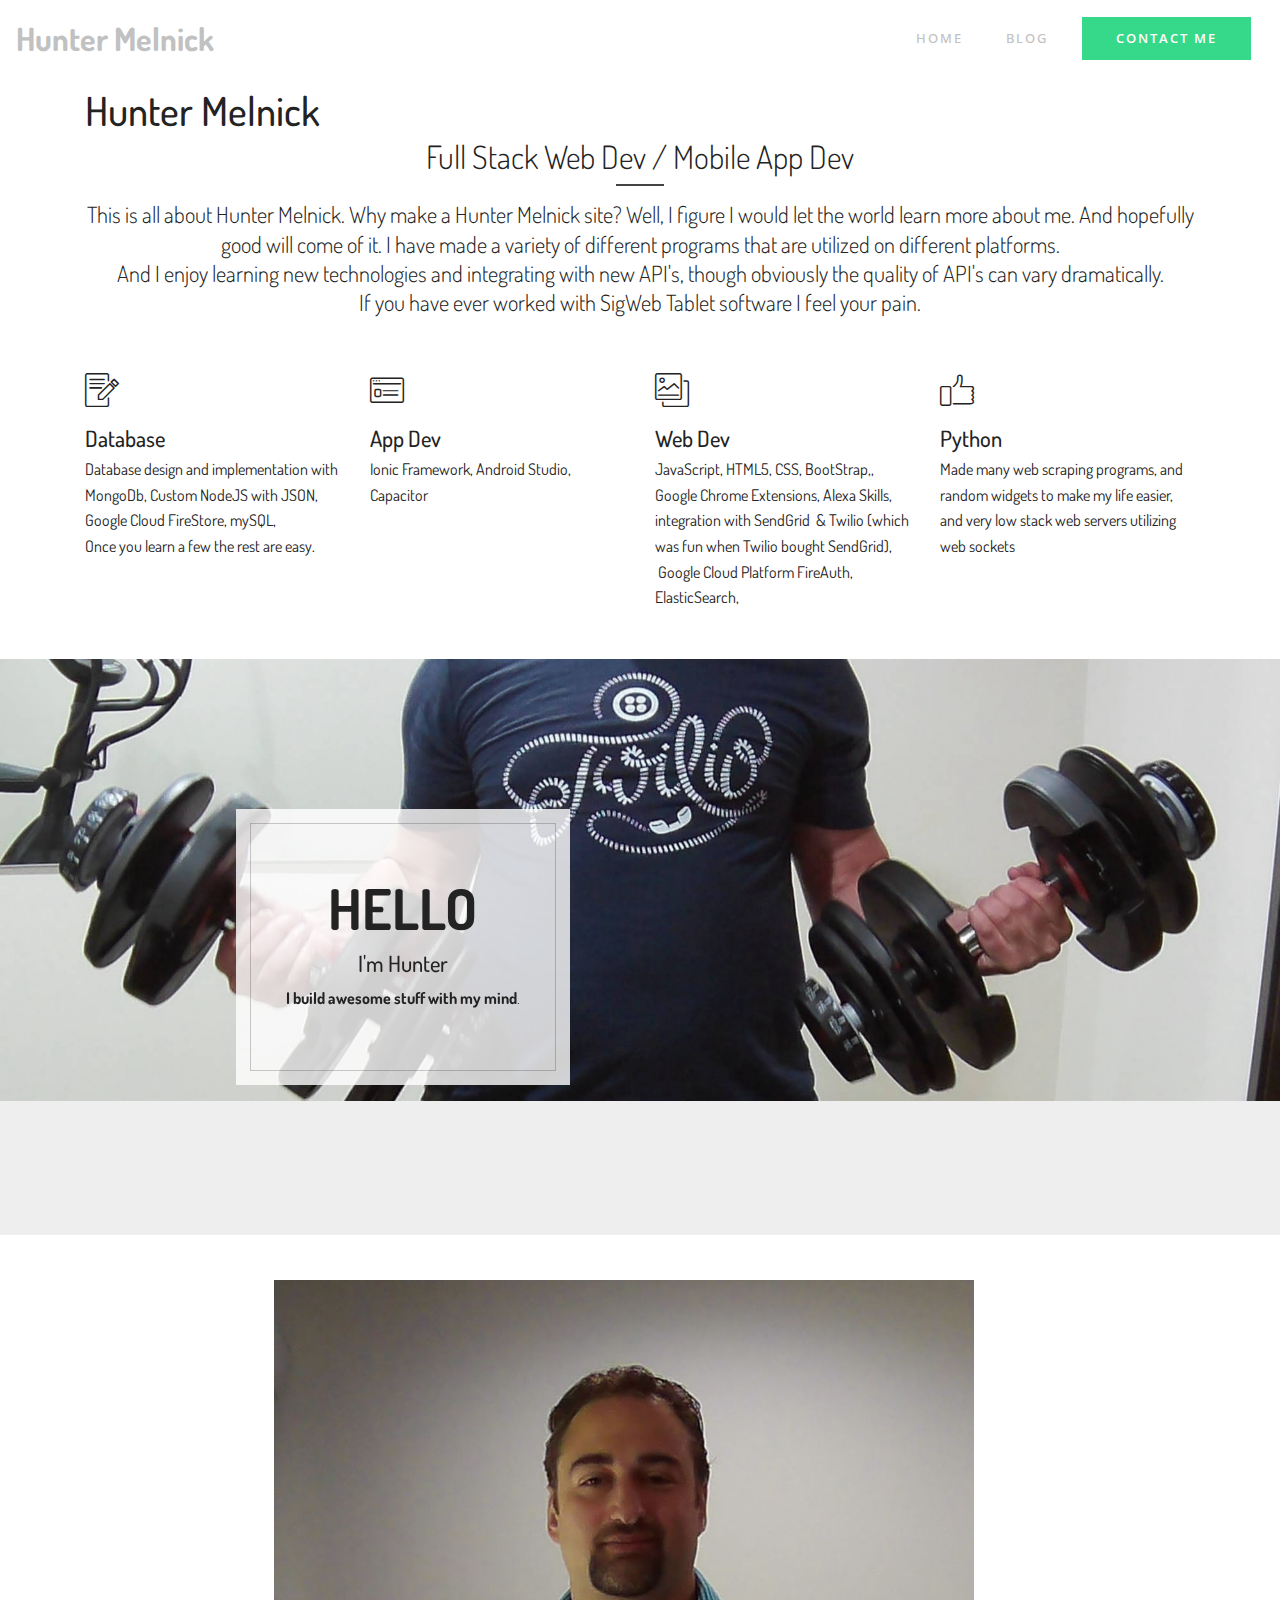
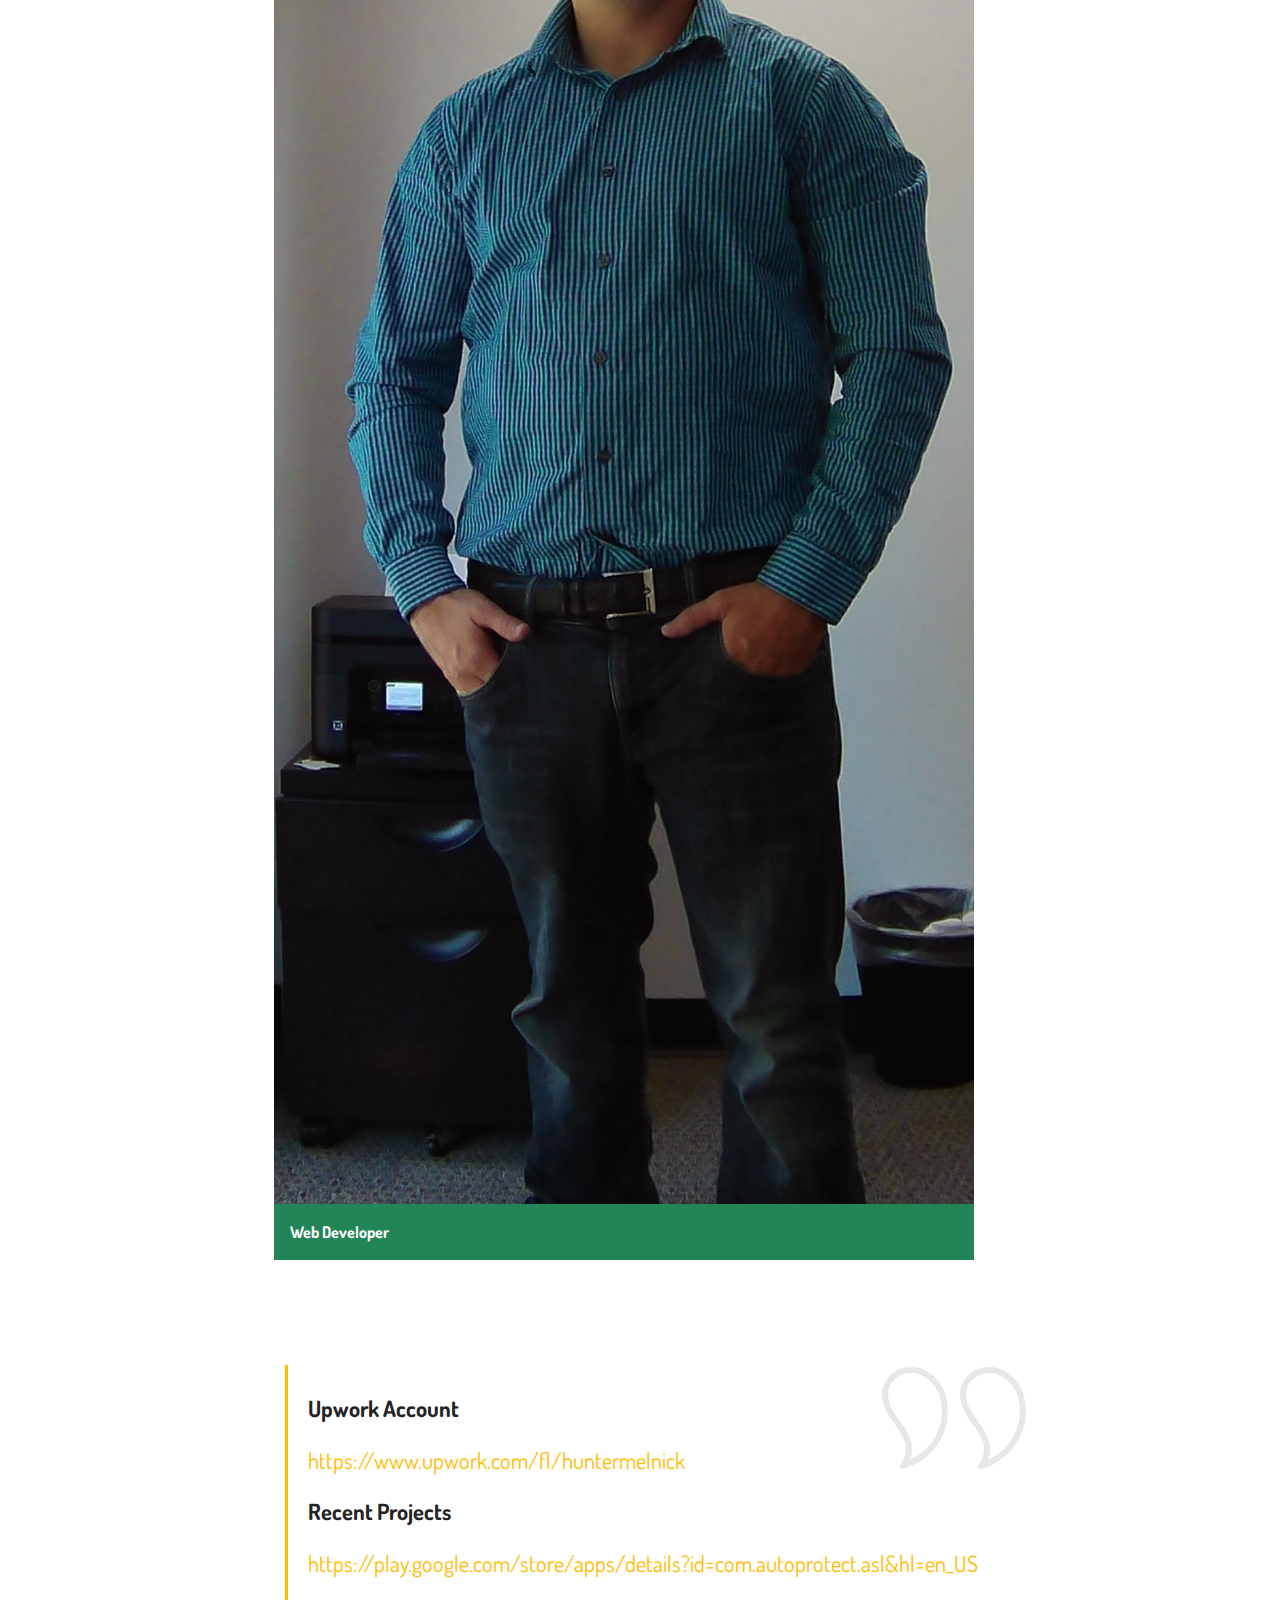
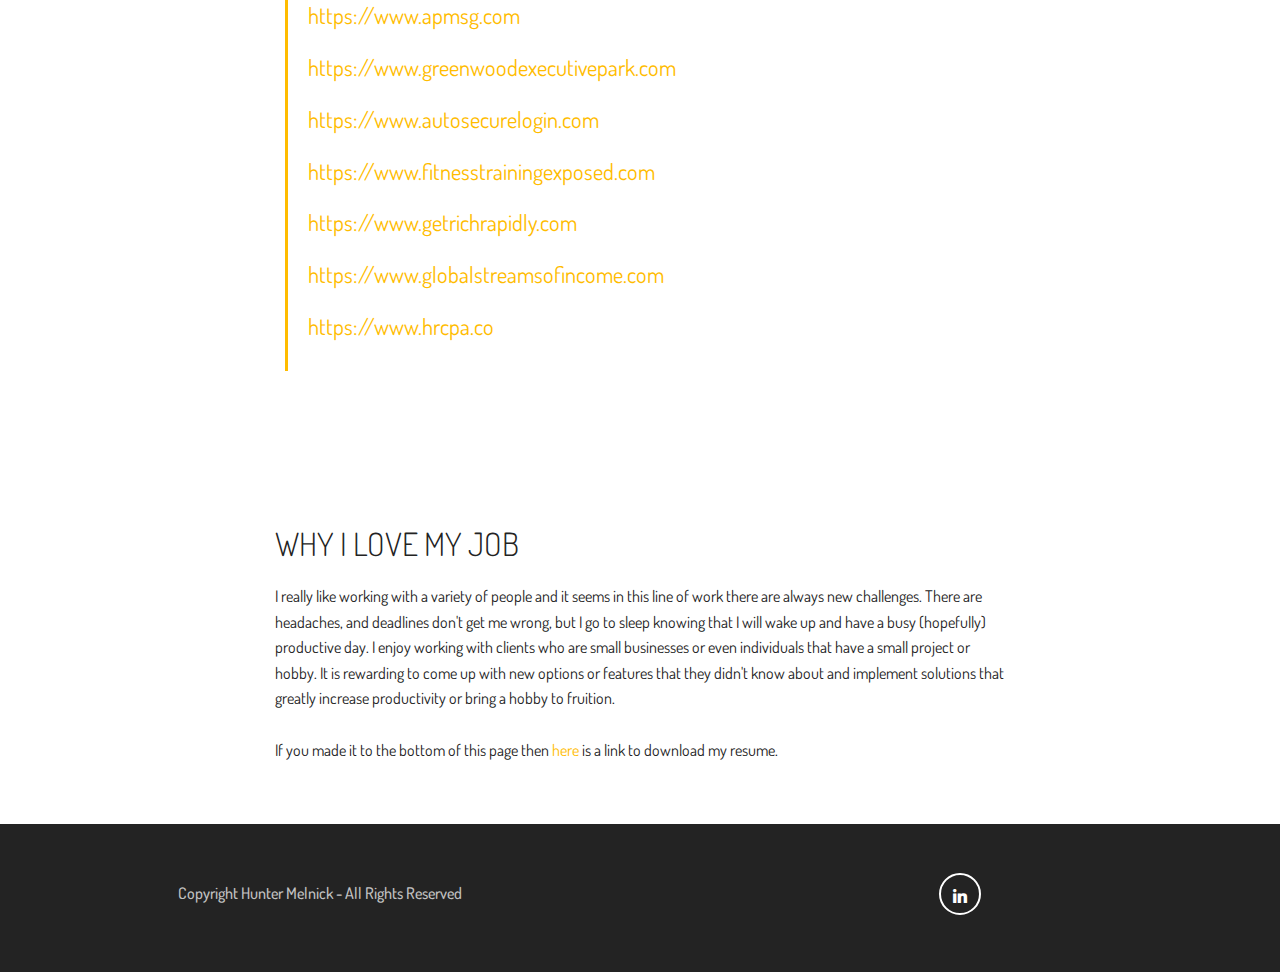
<file: index.html>
<!DOCTYPE html>
<html  >
<head>
  <!-- Site made with Mobirise Website Builder v4.11.5, https://mobirise.com -->
  <meta charset="UTF-8">
  <meta http-equiv="X-UA-Compatible" content="IE=edge">
  <meta name="generator" content="Mobirise v4.11.5, mobirise.com">
  <meta name="viewport" content="width=device-width, initial-scale=1, minimum-scale=1">
  <link rel="shortcut icon" href="assets/images/logo3.png" type="image/x-icon">
  <meta name="description" content="Hunter Melnick in his entirety,  personal blog, tips, tricks, programming, his life...">
  
  <title>Hunter Melnick</title>
  <link rel="stylesheet" href="assets/web/assets/mobirise-icons/mobirise-icons.css">
  <link rel="stylesheet" href="assets/tether/tether.min.css">
  <link rel="stylesheet" href="assets/bootstrap/css/bootstrap.min.css">
  <link rel="stylesheet" href="assets/bootstrap/css/bootstrap-grid.min.css">
  <link rel="stylesheet" href="assets/bootstrap/css/bootstrap-reboot.min.css">
  <link rel="stylesheet" href="assets/dropdown/css/style.css">
  <link rel="stylesheet" href="assets/socicon/css/styles.css">
  <link rel="stylesheet" href="assets/theme/css/style.css">
  <link rel="stylesheet" href="assets/formoid-css/recaptcha.css">
  <link rel="preload" as="style" href="assets/mobirise/css/mbr-additional.css"><link rel="stylesheet" href="assets/mobirise/css/mbr-additional.css" type="text/css">
  
  
  <!-- Global site tag (gtag.js) - Google Analytics -->
<script async src="https://www.googletagmanager.com/gtag/js?id=UA-142534392-13"></script>
<script>
  window.dataLayer = window.dataLayer || [];
  function gtag(){dataLayer.push(arguments);}
  gtag('js', new Date());

  gtag('config', 'UA-142534392-13');
</script>

</head>
<body>
  <section class="menu cid-rDVPmqvbLO" once="menu" id="menu2-0">

    
    

    <nav class="navbar navbar-dropdown navbar-fixed-top navbar-expand-lg">
        <div class="navbar-brand">
            
            <span class="navbar-caption-wrap"><a class="navbar-caption text-warning display-2" href="https://mobirise.com">
                    Hunter Melnick</a></span>
        </div>
        <button class="navbar-toggler" type="button" data-toggle="collapse" data-target="#navbarSupportedContent" aria-controls="navbarNavAltMarkup" aria-expanded="false" aria-label="Toggle navigation">
            <div class="hamburger">
                <span></span>
                <span></span>
                <span></span>
                <span></span>
            </div>
        </button>
      <div class="collapse navbar-collapse" id="navbarSupportedContent">
            <ul class="navbar-nav nav-dropdown" data-app-modern-menu="true"><li class="nav-item">
                    <a class="nav-link link text-warning display-4" href="https://www.huntermelnick.com">HOME</a>
                </li><li class="nav-item"><a class="nav-link link text-warning display-4" href="blog.html">BLOG</a></li></ul>
            <div class="navbar-buttons mbr-section-btn"><a class="btn btn-md btn-success display-4" href="tel:+1-720-243-8079">
                    CONTACT ME
                </a></div>
      </div>
    </nav>
</section>

<section class="cid-rDVPwOYo9N" id="features1-3">

    

    
    <div class="container"><h1>Hunter Melnick</h1>
        <h2 class="mbr-fonts-style mbr-section-title align-center display-2">Full Stack Web Dev / Mobile App Dev</h2>
         <div class="underline align-center">
             <div class="line"></div>
         </div>

        <h3 class="mbr-fonts-style mbr-section-subtitle align-center mbr-light pt-3 display-5">This is all about Hunter Melnick. Why make a Hunter Melnick site? Well, I figure I would let the world learn more about me. And hopefully good will come of it. I have made a variety of different programs that are utilized on different platforms. <br>And I enjoy learning new technologies and integrating with new API's, though obviously the quality of API's can vary dramatically. <br>If you have ever worked with SigWeb Tablet software I feel your pain.</h3>

        <div class="row justify-content-center pt-5">
            <div class="col-md-6 row-item col-lg-3">
                <div class="card-img pb-3 align-left">
                    <span class="mbr-iconfont mbri-edit"></span>
                </div>
                <h4 class="mbr-fonts-style mbr-card-title display-5">Database</h4>

                <p class="mbr-text mbr-fonts-style display-7">Database design and implementation with MongoDb, Custom NodeJS with JSON, Google Cloud FireStore, mySQL,&nbsp;<br>Once you learn a few the rest are easy.</p>
            </div>

            <div class="col-md-6 row-item col-lg-3">
                <div class="card-img pb-3 align-left">
                    <span class="mbr-iconfont mbri-sites"></span>
                </div>
                <h4 class="mbr-fonts-style mbr-card-title display-5">App Dev</h4>

                <p class="mbr-text mbr-fonts-style display-7">Ionic Framework, Android Studio, Capacitor</p>
            </div>

            <div class="col-md-6 row-item col-lg-3">
                <div class="card-img pb-3 align-left">
                    <span class="mbr-iconfont mbri-photos"></span>
                </div>
                <h4 class="mbr-fonts-style mbr-card-title display-5">Web Dev</h4>
                <p class="mbr-text mbr-fonts-style display-7">JavaScript, HTML5, CSS, BootStrap,, Google Chrome Extensions, Alexa Skills, integration with SendGrid &nbsp;&amp; Twilio (which was fun when Twilio bought SendGrid), &nbsp;Google Cloud Platform FireAuth, ElasticSearch,&nbsp;</p>
            </div>

            <div class="col-md-6 row-item col-lg-3">
                <div class="card-img pb-3 align-left">
                    <span class="mbr-iconfont mbri-like"></span>
                </div>
                <h4 class="mbr-fonts-style mbr-card-title display-5">Python</h4>
                <p class="mbr-text mbr-fonts-style display-7">Made many web scraping programs, and random widgets to make my life easier, and very low stack web servers utilizing web sockets</p>
            </div>
        </div>
    </div>
</section>

<section class="cid-rIMJfHiUn4 mbr-parallax-background" id="header5-p">

    

    
    <div class="container text-center" data-stellar-background-ratio=".5">
      <div class="row">
        <div class="col-md-7">
            <div class="slider-text-two">
              <h2 class="mbr-section-title mbr-fonts-style mbr-bold align-center display-1">
                  HELLO
              </h2>
              <h3 class="mbr-section-subtitle mbr-fonts-style align-center display-5">
                  I'm Hunter</h3><h3>
              </h3><h4 class="mbr-text mbr-fonts-style align-center display-7"><strong>
                  I build awesome stuff with my mind</strong>.</h4>
              
            </div>
        </div>
      </div>
    </div>
    
</section>

<section class="cid-rDWcsRFck3" id="image1-8">
    <!-- Block parameters controls (Blue "Gear" panel) -->
    
    <!-- End block parameters -->
    <div class="container images-container">
            <div class="media-container-row" style="width: 66%;">
                <div class="img-item item1" style="width: 225%;">
                    <img src="assets/images/office1-964x2174.jpg" alt="Hunter Melnick" title="Hunter Melnick">
                    <div class="img-caption">
                        <p class="mbr-fonts-style align-left mbr-white mbr-bold display-7">
                            Web Developer</p>
                    </div>
                </div>

            </div>
    </div>
</section>

<section class="mbr-section article content1 cid-rIMKkOaq1F" id="content1-q">

     

    <div class="container">
        <div class="media-container-row">
            <div class="mbr-text col-12 col-md-8 mbr-fonts-style display-5">
                <blockquote><p> </p><p><strong>Upwork Account</strong></p><p><strong><a href="https://www.upwork.com/fl/huntermelnick">https://www.upwork.com/fl/huntermelnick</a></strong></p><p><strong>Recent Projects</strong></p><p><a href="https://play.google.com/store/apps/details?id=com.autoprotect.asl&hl=en_US" target="_blank">https://play.google.com/store/apps/details?id=com.autoprotect.asl&amp;hl=en_US</a></p><p><a href="https://www.apmsg.com">https://www.apmsg.com</a></p><p><a href="https://www.greenwoodexecutivepark.com">https://www.greenwoodexecutivepark.com</a></p><p><a href="https://www.autosecurelogin.com" style="font-size: inherit; background-color: rgb(255, 255, 255);">https://www.autosecurelogin.com</a><br></p><p><a href="https://www.fitnesstrainingexposed.com">https://www.fitnesstrainingexposed.com</a></p><p><a href="https://www.getrichrapidly.com">https://www.getrichrapidly.com</a></p><p><a href="https://www.globalstreamsofincome.com">https://www.globalstreamsofincome.com</a></p><p><a href="https://www.hrcpa.co" style="font-size: inherit; background-color: rgb(255, 255, 255);">https://www.hrcpa.co</a><br></p></blockquote>
                <span class="mbr-iconfont inactive mbri-quote-right right-top"></span>
            </div>
        </div>
    </div>
</section>

<section class="mbr-section content2 cid-rDVPquiVzz" id="content2-1">

    

    <div class="container">
        <div class="row justify-content-center">
            <div class="col-md-8 col-sm-12 text-section">
                <h2 class="mbr-fonts-style mbr-title align-left pb-3 display-2">WHY I LOVE MY JOB<br></h2>
                <p class="mbr-fonts-style mbr-text align-left display-7">I really like working with a variety of people and it seems in this line of work there are always new challenges. There are headaches, and deadlines don't get me wrong, but I go to sleep knowing that I will wake up and have a busy (hopefully) productive day. I enjoy working with clients who are small businesses or even individuals that have a small project or hobby. It is rewarding to come up with new options or features that they didn't know about and implement solutions that greatly increase productivity or bring a hobby to fruition.<br><br>If you made it to the bottom of this page then <a href="https://www.huntermelnick.com/Resume.pdf">here</a> is a link to download my resume.</p>
            </div>
        </div>
    </div>
</section>

<section class="cid-rDVPCQ9Wju" id="footer2-4">

    

    
       <div class="container-fluid text-center">
           <div class="row justify-content-center">
             <div class="col-md-6 col-sm-12">
                 <h3 class="inner-text mbr-fonts-style content-text display-7">Copyright Hunter Melnick - All Rights Reserved</h3>
             </div>
             <div class="social-media col-md-6 col-sm-12">
                  <ul>
                      <li>
                        <a class="icon-transition" href="https://www.linkedin.com/in/hm00">
                          <span class="mbr-iconfont socicon-linkedin socicon"></span>
                        </a>
                      </li>
                      
                      
                      
                      
                   </ul>
              </div>
    </div>
       </div>

</section>


  <script src="assets/web/assets/jquery/jquery.min.js"></script>
  <script src="assets/popper/popper.min.js"></script>
  <script src="assets/tether/tether.min.js"></script>
  <script src="assets/bootstrap/js/bootstrap.min.js"></script>
  <script src="assets/smoothscroll/smooth-scroll.js"></script>
  <script src="assets/parallax/jarallax.min.js"></script>
  <script src="assets/dropdown/js/nav-dropdown.js"></script>
  <script src="assets/dropdown/js/navbar-dropdown.js"></script>
  <script src="assets/touchswipe/jquery.touch-swipe.min.js"></script>
  <script src="assets/sociallikes/social-likes.js"></script>
  <script src="assets/theme/js/script.js"></script>
  <script src="assets/formoid/formoid.min.js"></script>
  
  

</body>
</html>
</file>
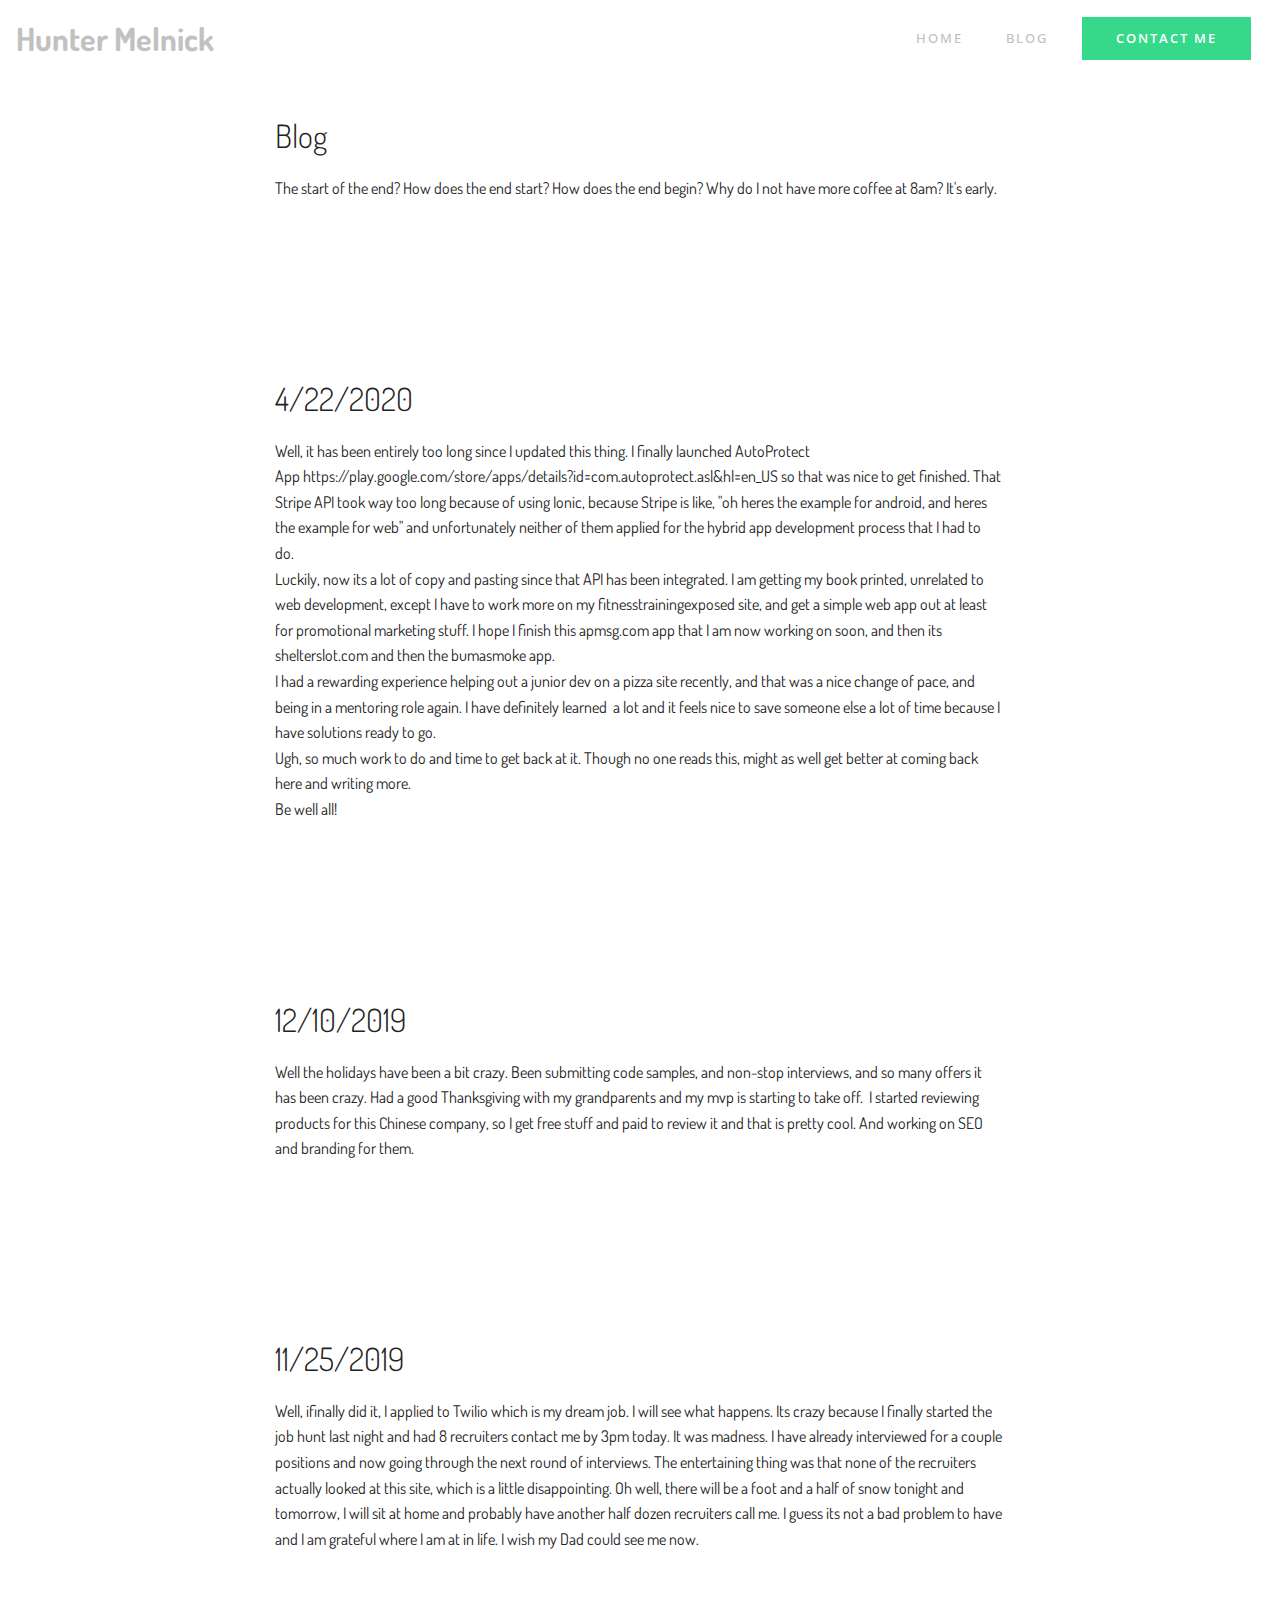
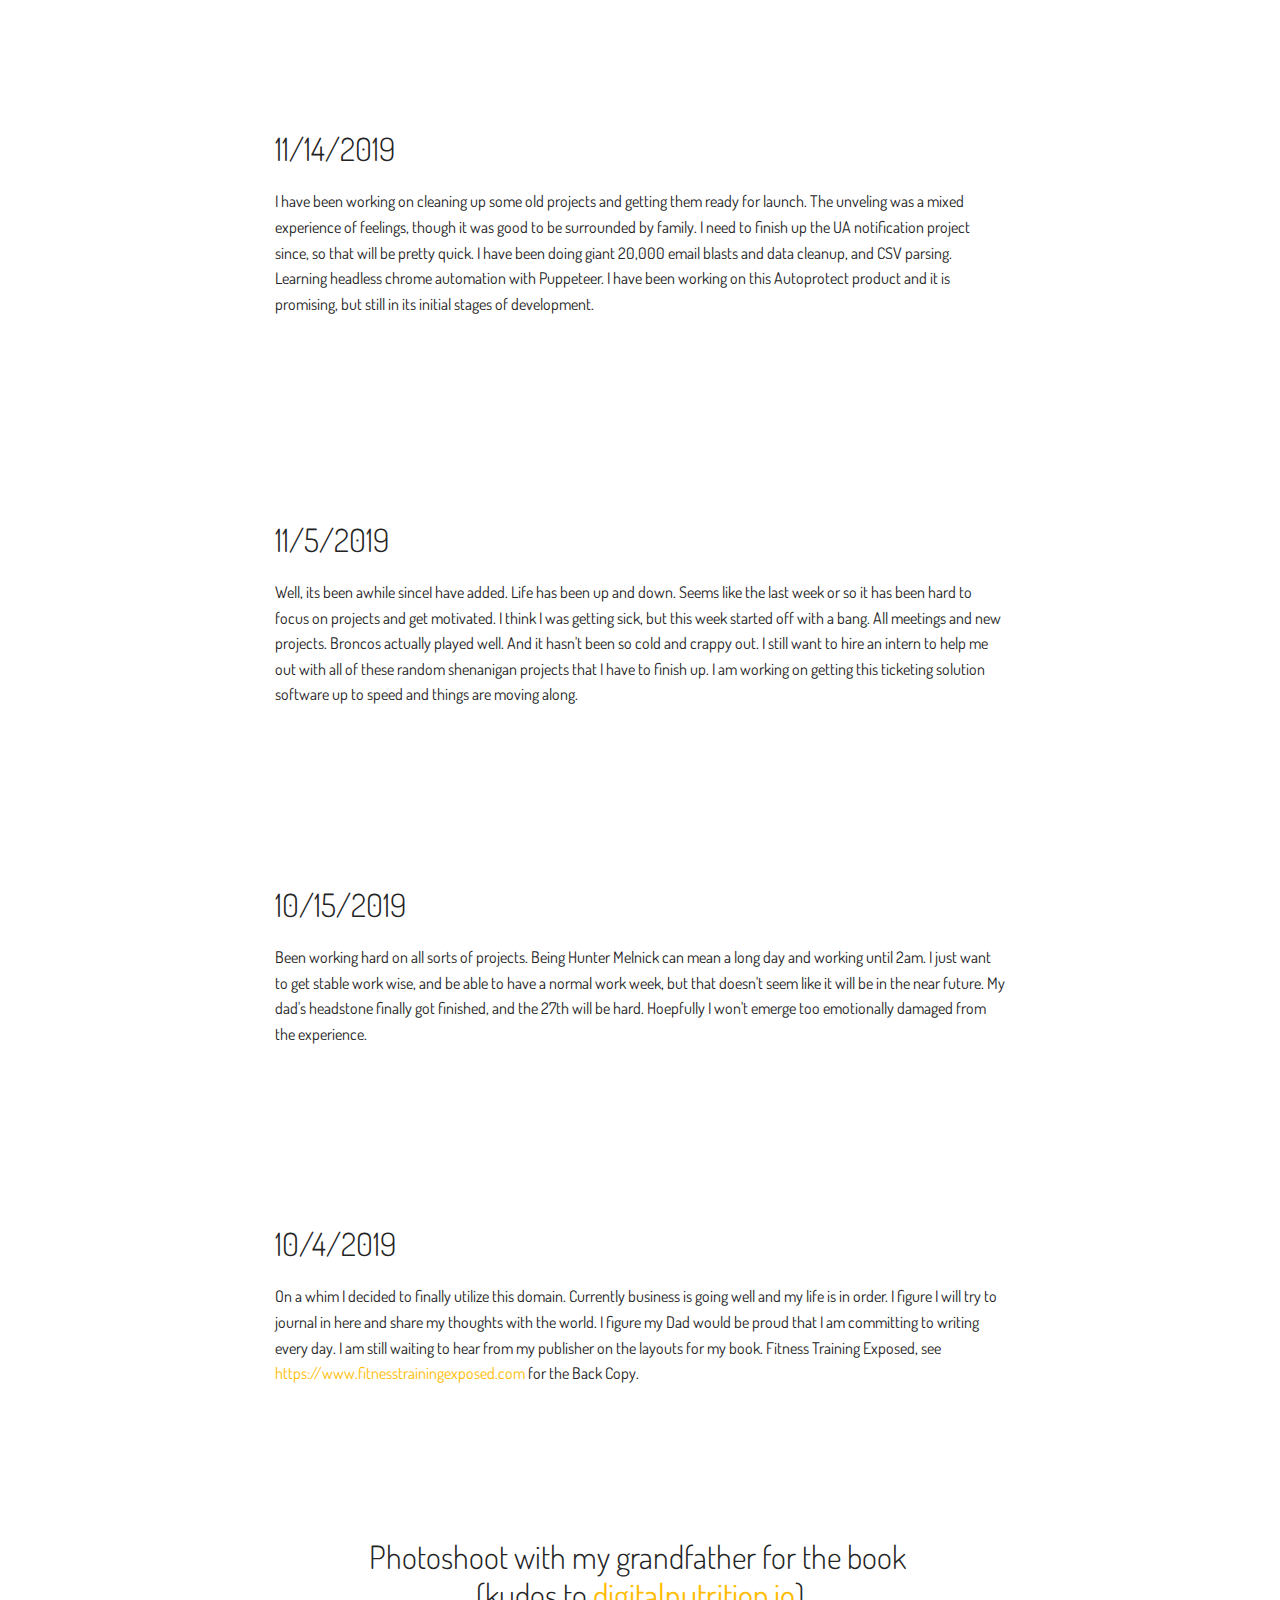
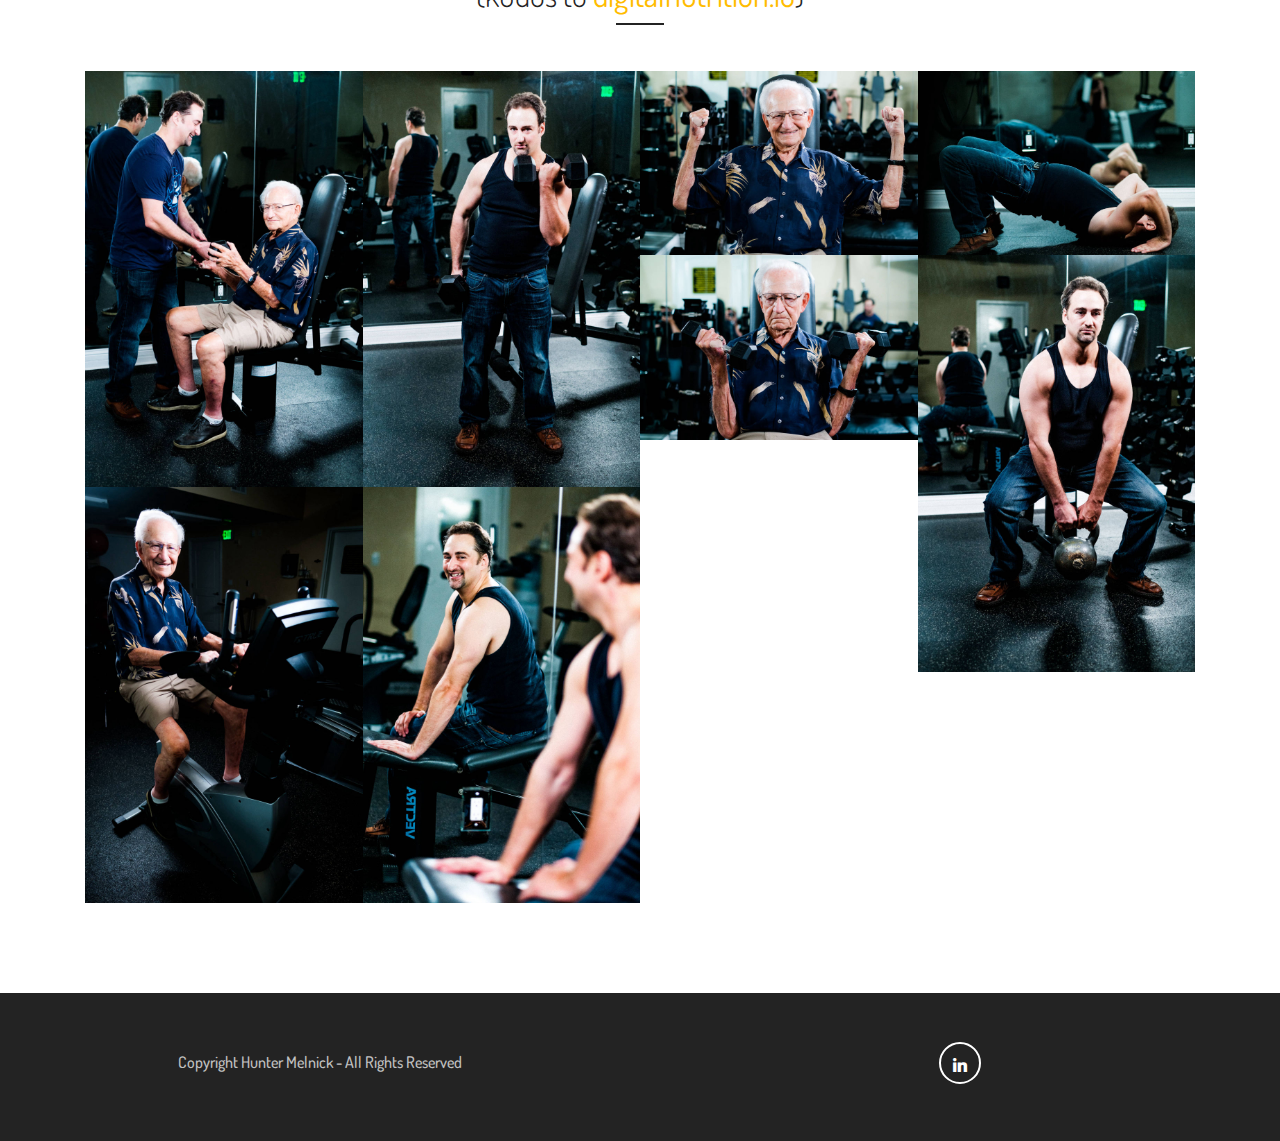
<file: blog.html>
<!DOCTYPE html>
<html  >
<head>
  <!-- Site made with Mobirise Website Builder v4.11.5, https://mobirise.com -->
  <meta charset="UTF-8">
  <meta http-equiv="X-UA-Compatible" content="IE=edge">
  <meta name="generator" content="Mobirise v4.11.5, mobirise.com">
  <meta name="viewport" content="width=device-width, initial-scale=1, minimum-scale=1">
  <link rel="shortcut icon" href="assets/images/logo3.png" type="image/x-icon">
  <meta name="description" content="Hunter Melnick, my blog page about my life">
  
  <title>Hunter Melnick - Blog</title>
  <link rel="stylesheet" href="assets/web/assets/mobirise-icons/mobirise-icons.css">
  <link rel="stylesheet" href="assets/tether/tether.min.css">
  <link rel="stylesheet" href="assets/bootstrap/css/bootstrap.min.css">
  <link rel="stylesheet" href="assets/bootstrap/css/bootstrap-grid.min.css">
  <link rel="stylesheet" href="assets/bootstrap/css/bootstrap-reboot.min.css">
  <link rel="stylesheet" href="assets/dropdown/css/style.css">
  <link rel="stylesheet" href="assets/socicon/css/styles.css">
  <link rel="stylesheet" href="assets/theme/css/style.css">
  <link rel="stylesheet" href="assets/gallery/style.css">
  <link rel="stylesheet" href="assets/formoid-css/recaptcha.css">
  <link rel="preload" as="style" href="assets/mobirise/css/mbr-additional.css"><link rel="stylesheet" href="assets/mobirise/css/mbr-additional.css" type="text/css">
  
  
  <!-- Global site tag (gtag.js) - Google Analytics -->
<script async src="https://www.googletagmanager.com/gtag/js?id=UA-142534392-13"></script>
<script>
  window.dataLayer = window.dataLayer || [];
  function gtag(){dataLayer.push(arguments);}
  gtag('js', new Date());

  gtag('config', 'UA-142534392-13');
</script>

</head>
<body>
  <section class="menu cid-rDWkgTpA7X" once="menu" id="menu2-f">

    
    

    <nav class="navbar navbar-dropdown navbar-fixed-top navbar-expand-lg">
        <div class="navbar-brand">
            
            <span class="navbar-caption-wrap"><a class="navbar-caption text-warning display-2" href="https://mobirise.com">
                    Hunter Melnick</a></span>
        </div>
        <button class="navbar-toggler" type="button" data-toggle="collapse" data-target="#navbarSupportedContent" aria-controls="navbarNavAltMarkup" aria-expanded="false" aria-label="Toggle navigation">
            <div class="hamburger">
                <span></span>
                <span></span>
                <span></span>
                <span></span>
            </div>
        </button>
      <div class="collapse navbar-collapse" id="navbarSupportedContent">
            <ul class="navbar-nav nav-dropdown" data-app-modern-menu="true"><li class="nav-item">
                    <a class="nav-link link text-warning display-4" href="https://www.huntermelnick.com">HOME</a>
                </li><li class="nav-item"><a class="nav-link link text-warning display-4" href="blog.html">BLOG</a></li></ul>
            <div class="navbar-buttons mbr-section-btn"><a class="btn btn-md btn-success display-4" href="tel:+1-720-243-8079">
                    CONTACT ME
                </a></div>
      </div>
    </nav>
</section>

<section class="mbr-section content2 cid-rDWndrafSr" id="content2-k">

    

    <div class="container">
        <div class="row justify-content-center">
            <div class="col-md-8 col-sm-12 text-section">
                <h2 class="mbr-fonts-style mbr-title align-left pb-3 display-2">Blog<br></h2>
                <p class="mbr-fonts-style mbr-text align-left display-7">The start of the end? How does the end start? How does the end begin? Why do I not have more coffee at 8am? It's early.</p>
            </div>
        </div>
    </div>
</section>

<section class="mbr-section content2 cid-rWVDQAp5CN" id="content2-13">

    

    <div class="container">
        <div class="row justify-content-center">
            <div class="col-md-8 col-sm-12 text-section">
                <h2 class="mbr-fonts-style mbr-title align-left pb-3 display-2">4/22/2020<br></h2>
                <p class="mbr-fonts-style mbr-text align-left display-7">Well, it has been entirely too long since I updated this thing. I finally launched AutoProtect App&nbsp;https://play.google.com/store/apps/details?id=com.autoprotect.asl&amp;hl=en_US so that was nice to get finished. That Stripe API took way too long because of using Ionic, because Stripe is like, "oh heres the example for android, and heres the example for web" and unfortunately neither of them applied for the hybrid app development process that I had to do.&nbsp;<br>Luckily, now its a lot of copy and pasting since that API has been integrated. I am getting my book printed, unrelated to web development, except I have to work more on my fitnesstrainingexposed site, and get a simple web app out at least for promotional marketing stuff. I hope I finish this apmsg.com app that I am now working on soon, and then its shelterslot.com and then the bumasmoke app.&nbsp;<br>I had a rewarding experience helping out a junior dev on a pizza site recently, and that was a nice change of pace, and being in a mentoring role again. I have definitely learned &nbsp;a lot and it feels nice to save someone else a lot of time because I have solutions ready to go.<br>Ugh, so much work to do and time to get back at it. Though no one reads this, might as well get better at coming back here and writing more.<br>Be well all!</p>
            </div>
        </div>
    </div>
</section>

<section class="mbr-section content2 cid-rKifLzetJE" id="content2-12">

    

    <div class="container">
        <div class="row justify-content-center">
            <div class="col-md-8 col-sm-12 text-section">
                <h2 class="mbr-fonts-style mbr-title align-left pb-3 display-2">12/10/2019<br></h2>
                <p class="mbr-fonts-style mbr-text align-left display-7">Well the holidays have been a bit crazy. Been submitting code samples, and non-stop interviews, and so many offers it has been crazy. Had a good Thanksgiving with my grandparents and my mvp is starting to take off. &nbsp;I started reviewing products for this Chinese company, so I get free stuff and paid to review it and that is pretty cool. And working on SEO and branding for them.</p>
            </div>
        </div>
    </div>
</section>

<section class="mbr-section content2 cid-rITGGIq9DY" id="content2-r">

    

    <div class="container">
        <div class="row justify-content-center">
            <div class="col-md-8 col-sm-12 text-section">
                <h2 class="mbr-fonts-style mbr-title align-left pb-3 display-2">11/25/2019<br></h2>
                <p class="mbr-fonts-style mbr-text align-left display-7">Well, ifinally did it, I applied to Twilio which is my dream job. I will see what happens. Its crazy because I finally started the job hunt last night and had 8 recruiters contact me by 3pm today. It was madness. I have already interviewed for a couple positions and now going through the next round of interviews. The entertaining thing was that none of the recruiters actually looked at this site, which is a little disappointing. Oh well, there will be a foot and a half of snow tonight and tomorrow, I will sit at home and probably have another half dozen recruiters call me. I guess its not a bad problem to have and I am grateful where I am at in life. I wish my Dad could see me now.</p>
            </div>
        </div>
    </div>
</section>

<section class="mbr-section content2 cid-rHQMPXPHHx" id="content2-o">

    

    <div class="container">
        <div class="row justify-content-center">
            <div class="col-md-8 col-sm-12 text-section">
                <h2 class="mbr-fonts-style mbr-title align-left pb-3 display-2">11/14/2019<br></h2>
                <p class="mbr-fonts-style mbr-text align-left display-7">I have been working on cleaning up some old projects and getting them ready for launch. The unveling was a mixed experience of feelings, though it was good to be surrounded by family. I need to finish up the UA notification project since, so that will be pretty quick. I have been doing giant 20,000 email blasts and data cleanup, and CSV parsing. Learning headless chrome automation with Puppeteer. I have been working on this Autoprotect product and it is promising, but still in its initial stages of development.<br><br></p>
            </div>
        </div>
    </div>
</section>

<section class="mbr-section content2 cid-rH0N9Zih5o" id="content2-n">

    

    <div class="container">
        <div class="row justify-content-center">
            <div class="col-md-8 col-sm-12 text-section">
                <h2 class="mbr-fonts-style mbr-title align-left pb-3 display-2">11/5/2019<br></h2>
                <p class="mbr-fonts-style mbr-text align-left display-7">Well, its been awhile sinceI have added. Life has been up and down. Seems like the last week or so it has been hard to focus on projects and get motivated. I think I was getting sick, but this week started off with a bang. All meetings and new projects. Broncos actually played well. And it hasn't been so cold and crappy out. I still want to hire an intern to help me out with all of these random shenanigan projects that I have to finish up. I am working on getting this ticketing solution software up to speed and things are moving along.</p>
            </div>
        </div>
    </div>
</section>

<section class="mbr-section content2 cid-rF4QR2chWV" id="content2-m">

    

    <div class="container">
        <div class="row justify-content-center">
            <div class="col-md-8 col-sm-12 text-section">
                <h2 class="mbr-fonts-style mbr-title align-left pb-3 display-2">10/15/2019<br></h2>
                <p class="mbr-fonts-style mbr-text align-left display-7">Been working hard on all sorts of projects. Being Hunter Melnick can mean a long day and working until 2am. I just want to get stable work wise, and be able to have a normal work week, but that doesn't seem like it will be in the near future. My dad's headstone finally got finished, and the 27th will be hard. Hoepfully I won't emerge too emotionally damaged from the experience.</p>
            </div>
        </div>
    </div>
</section>

<section class="mbr-section content2 cid-rDWkgUTseS" id="content2-h">

    

    <div class="container">
        <div class="row justify-content-center">
            <div class="col-md-8 col-sm-12 text-section">
                <h2 class="mbr-fonts-style mbr-title align-left pb-3 display-2">10/4/2019<br></h2>
                <p class="mbr-fonts-style mbr-text align-left display-7">On a whim I decided to finally utilize this domain. Currently business is going well and my life is in order. I figure I will try to journal in here and share my thoughts with the world. I figure my Dad would be proud that I am committing to writing every day. I am still waiting to hear from my publisher on the layouts for my book. Fitness Training Exposed, see <a href="https://www.fitnesstrainingexposed.com">https://www.fitnesstrainingexposed.com</a> for the Back Copy.</p>
            </div>
        </div>
    </div>
</section>

<section class="mbr-gallery mbr-slider-carousel cid-rDWlutNr3z" id="gallery3-j">

    
    <div class="container">
        <div class="row justify-content-center">
            <div class="col-sm-10">
                <h2 class="mbr-section-title mbr-fonts-style align-center display-2">Photoshoot with my grandfather for the book&nbsp;<br>(kudos to <a href="https://www.digitalnutrition.io">digitalnutrition.io</a>)</h2>
                <div class="underline align-center">
                    <div class="line"></div>
                </div>
                
            </div>
        </div>
    </div>
    
    <div class="container">
        <div class="pt-5"><!-- Filter --><!-- Gallery --><div class="mbr-gallery-row"><div class="mbr-gallery-layout-default"><div><div><div class="mbr-gallery-item mbr-gallery-item--p0" data-video-url="false" data-tags="Awesome"><div href="#lb-gallery3-j" data-slide-to="0" data-toggle="modal"><img src="assets/images/dscf1721-1333x2000-800x1200.jpg" alt="Hunter Melnick" title="Hunter Melnick"><span class="icon-focus"></span></div></div><div class="mbr-gallery-item mbr-gallery-item--p0" data-video-url="false" data-tags="Responsive"><div href="#lb-gallery3-j" data-slide-to="1" data-toggle="modal"><img src="assets/images/dscf1769-1333x2000-800x1200.jpg" alt="Hunter Melnick" title="Hunter Melnick"><span class="icon-focus"></span></div></div><div class="mbr-gallery-item mbr-gallery-item--p0" data-video-url="false" data-tags="Creative"><div href="#lb-gallery3-j" data-slide-to="2" data-toggle="modal"><img src="assets/images/dscf1742-2000x1333-800x533.jpg" alt="Bobby" title="Bobby"><span class="icon-focus"></span></div></div><div class="mbr-gallery-item mbr-gallery-item--p0" data-video-url="false" data-tags="Animated"><div href="#lb-gallery3-j" data-slide-to="3" data-toggle="modal"><img src="assets/images/dscf1862-2000x1333-800x533.jpg" alt="Hunter Melnick" title="Hunter Melnick"><span class="icon-focus"></span></div></div><div class="mbr-gallery-item mbr-gallery-item--p0" data-video-url="false" data-tags="Awesome"><div href="#lb-gallery3-j" data-slide-to="4" data-toggle="modal"><img src="assets/images/dscf1649-1333x2000-800x1200.jpg" alt="Bobby" title="Bobby working out"><span class="icon-focus"></span></div></div><div class="mbr-gallery-item mbr-gallery-item--p0" data-video-url="false" data-tags="Awesome"><div href="#lb-gallery3-j" data-slide-to="5" data-toggle="modal"><img src="assets/images/dscf1860-1333x2000-800x1200.jpg" alt="Hunter Melnick" title="Hunter Melnick"><span class="icon-focus"></span></div></div><div class="mbr-gallery-item mbr-gallery-item--p0" data-video-url="false" data-tags="Responsive"><div href="#lb-gallery3-j" data-slide-to="6" data-toggle="modal"><img src="assets/images/dscf1738-2000x1328-800x531.jpg" alt="Bobby the beast" title="Bobby the beast"><span class="icon-focus"></span></div></div><div class="mbr-gallery-item mbr-gallery-item--p0" data-video-url="false" data-tags="Animated"><div href="#lb-gallery3-j" data-slide-to="7" data-toggle="modal"><img src="assets/images/dscf1793-1333x2000-800x1200.jpg" alt="Hunter Melnick" title="Hunter Melnick"><span class="icon-focus"></span></div></div></div></div><div class="clearfix"></div></div></div><!-- Lightbox --><div data-app-prevent-settings="" class="mbr-slider modal fade carousel slide" tabindex="-1" data-keyboard="true" data-interval="false" id="lb-gallery3-j"><div class="modal-dialog"><div class="modal-content"><div class="modal-body"><div class="carousel-inner"><div class="carousel-item active"><img src="assets/images/dscf1721-1333x2000.jpg" alt="Hunter Melnick" title="Hunter Melnick"></div><div class="carousel-item"><img src="assets/images/dscf1769-1333x2000.jpg" alt="Hunter Melnick" title="Hunter Melnick"></div><div class="carousel-item"><img src="assets/images/dscf1742-2000x1333.jpg" alt="Bobby" title="Bobby"></div><div class="carousel-item"><img src="assets/images/dscf1862-2000x1333.jpg" alt="Hunter Melnick" title="Hunter Melnick"></div><div class="carousel-item"><img src="assets/images/dscf1649-1333x2000.jpg" alt="Bobby" title="Bobby working out"></div><div class="carousel-item"><img src="assets/images/dscf1860-1333x2000.jpg" alt="Hunter Melnick" title="Hunter Melnick"></div><div class="carousel-item"><img src="assets/images/dscf1738-2000x1328.jpg" alt="Bobby the beast" title="Bobby the beast"></div><div class="carousel-item"><img src="assets/images/dscf1793-1333x2000.jpg" alt="Hunter Melnick" title="Hunter Melnick"></div></div><a class="carousel-control carousel-control-prev" role="button" data-slide="prev" href="#lb-gallery3-j"><span class="mbri-left mbr-iconfont" aria-hidden="true"></span><span class="sr-only">Previous</span></a><a class="carousel-control carousel-control-next" role="button" data-slide="next" href="#lb-gallery3-j"><span class="mbri-right mbr-iconfont" aria-hidden="true"></span><span class="sr-only">Next</span></a><a class="close" href="#" role="button" data-dismiss="modal"><span class="sr-only">Close</span></a></div></div></div></div></div>
    </div>

</section>

<section class="cid-rDWkgVwwfW" id="footer2-i">

    

    
       <div class="container-fluid text-center">
           <div class="row justify-content-center">
             <div class="col-md-6 col-sm-12">
                 <h3 class="inner-text mbr-fonts-style content-text display-7">Copyright Hunter Melnick - All Rights Reserved</h3>
             </div>
             <div class="social-media col-md-6 col-sm-12">
                  <ul>
                      <li>
                        <a class="icon-transition" href="https://www.linkedin.com/hm00">
                          <span class="mbr-iconfont socicon-linkedin socicon"></span>
                        </a>
                      </li>
                      
                      
                      
                      
                   </ul>
              </div>
    </div>
       </div>

</section>


  <script src="assets/web/assets/jquery/jquery.min.js"></script>
  <script src="assets/popper/popper.min.js"></script>
  <script src="assets/tether/tether.min.js"></script>
  <script src="assets/bootstrap/js/bootstrap.min.js"></script>
  <script src="assets/smoothscroll/smooth-scroll.js"></script>
  <script src="assets/dropdown/js/nav-dropdown.js"></script>
  <script src="assets/dropdown/js/navbar-dropdown.js"></script>
  <script src="assets/touchswipe/jquery.touch-swipe.min.js"></script>
  <script src="assets/masonry/masonry.pkgd.min.js"></script>
  <script src="assets/imagesloaded/imagesloaded.pkgd.min.js"></script>
  <script src="assets/bootstrapcarouselswipe/bootstrap-carousel-swipe.js"></script>
  <script src="assets/sociallikes/social-likes.js"></script>
  <script src="assets/theme/js/script.js"></script>
  <script src="assets/gallery/player.min.js"></script>
  <script src="assets/gallery/script.js"></script>
  <script src="assets/formoid/formoid.min.js"></script>
  
  

</body>
</html>
</file>
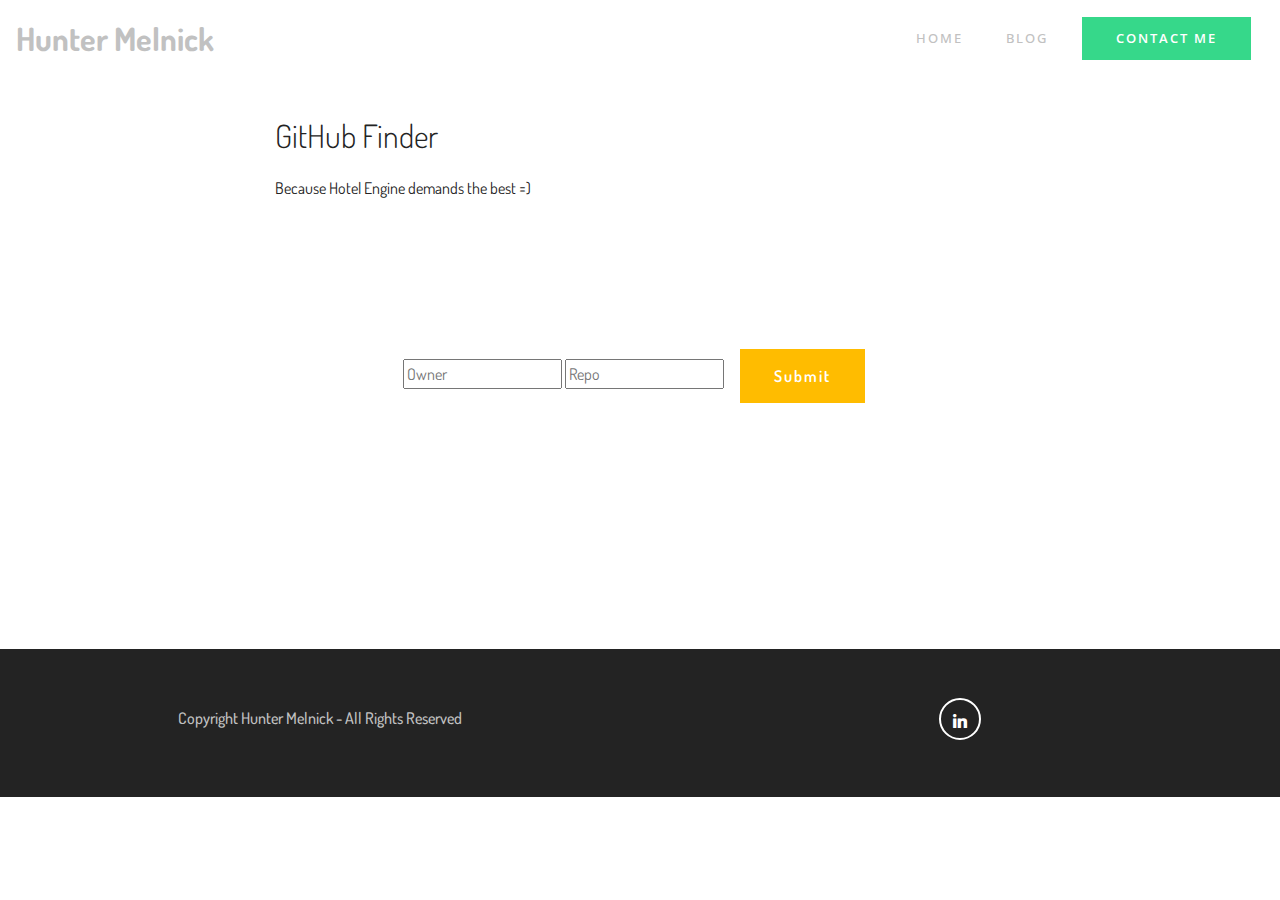
<file: hotel.html>
<!DOCTYPE html>
<html  >
<head>
  <!-- Site made with Mobirise Website Builder v4.11.5, https://mobirise.com -->
  <meta charset="UTF-8">
  <meta http-equiv="X-UA-Compatible" content="IE=edge">
  <meta name="generator" content="Mobirise v4.11.5, mobirise.com">
  <meta name="viewport" content="width=device-width, initial-scale=1, minimum-scale=1">
  <link rel="shortcut icon" href="assets/images/logo3.png" type="image/x-icon">
  <meta name="description" content="Hunter Melnick, my blog page about my life">
  
  <title>Hunter Melnick - GitHub Finder</title>
  <link rel="stylesheet" href="assets/tether/tether.min.css">
  <link rel="stylesheet" href="assets/bootstrap/css/bootstrap.min.css">
  <link rel="stylesheet" href="assets/bootstrap/css/bootstrap-grid.min.css">
  <link rel="stylesheet" href="assets/bootstrap/css/bootstrap-reboot.min.css">
  <link rel="stylesheet" href="assets/socicon/css/styles.css">
  <link rel="stylesheet" href="assets/dropdown/css/style.css">
  <link rel="stylesheet" href="assets/theme/css/style.css">
  <link rel="stylesheet" href="assets/formoid-css/recaptcha.css">
  <link rel="preload" as="style" href="assets/mobirise/css/mbr-additional.css"><link rel="stylesheet" href="assets/mobirise/css/mbr-additional.css" type="text/css">
  
  
  <!-- Global site tag (gtag.js) - Google Analytics -->
<script async src="https://www.googletagmanager.com/gtag/js?id=UA-142534392-13"></script>
<script>
  window.dataLayer = window.dataLayer || [];
  function gtag(){dataLayer.push(arguments);}
  gtag('js', new Date());

  gtag('config', 'UA-142534392-13');
</script>

</head>
<body>
  <section class="menu cid-rIYrjnVc0h" once="menu" id="menu2-s">

    
    

    <nav class="navbar navbar-dropdown navbar-fixed-top navbar-expand-lg">
        <div class="navbar-brand">
            
            <span class="navbar-caption-wrap"><a class="navbar-caption text-warning display-2" href="https://mobirise.com">
                    Hunter Melnick</a></span>
        </div>
        <button class="navbar-toggler" type="button" data-toggle="collapse" data-target="#navbarSupportedContent" aria-controls="navbarNavAltMarkup" aria-expanded="false" aria-label="Toggle navigation">
            <div class="hamburger">
                <span></span>
                <span></span>
                <span></span>
                <span></span>
            </div>
        </button>
      <div class="collapse navbar-collapse" id="navbarSupportedContent">
            <ul class="navbar-nav nav-dropdown" data-app-modern-menu="true"><li class="nav-item">
                    <a class="nav-link link text-warning display-4" href="https://www.huntermelnick.com">HOME</a>
                </li><li class="nav-item"><a class="nav-link link text-warning display-4" href="blog.html">BLOG</a></li></ul>
            <div class="navbar-buttons mbr-section-btn"><a class="btn btn-md btn-success display-4" href="tel:+1-720-243-8079">
                    CONTACT ME
                </a></div>
      </div>
    </nav>
</section>

<section class="mbr-section content2 cid-rIYrjoCGO3" id="content2-t">

    

    <div class="container">
        <div class="row justify-content-center">
            <div class="col-md-8 col-sm-12 text-section">
                <h2 class="mbr-fonts-style mbr-title align-left pb-3 display-2">GitHub Finder<br></h2>
                <p class="mbr-fonts-style mbr-text align-left display-7">Because Hotel Engine demands the best =)</p>
            </div>
        </div>
    </div>
</section>

<div id="custom-html-11"><!-- Type valid HTML here -->
<script>
function sendInfo(){
var o = {owner : document.getElementById('owner').value, repo: document.getElementById('repo').value}
        var xhr1 = new XMLHttpRequest();
xhr1.open('POST', "https://www.autosecurelogin.com/hotel", true);
xhr1.onreadystatechange = function() {
    if (this.status >= 200 && this.readyState == 4) {
        
        var j = JSON.parse(this.responseText);
		j = j.results;
        var h = '';
        for( var m = 0; m < j.length; m++){
          h = h +'<p> ' + j[m].user +' '+j[m].commits+' '+  j[m].comments+'</p>'; 

    }
    document.getElementById('results').innerHTML = h;
}//end status if
};//end onreadystate
xhr1.setRequestHeader("Content-Type", "application/json");
xhr1.send(JSON.stringify(o));  
    }
    
</script>
<div>
    <input class="text" id="owner" placeholder="Owner"> <input class="text" id="repo" placeholder="Repo"> <button class="btn btn-primary" onclick="sendInfo()">Submit</button>
    <div id="results"></div>
</div>


</div>

<section class="cid-rIYrjvflYC" id="footer2-10">

    

    
       <div class="container-fluid text-center">
           <div class="row justify-content-center">
             <div class="col-md-6 col-sm-12">
                 <h3 class="inner-text mbr-fonts-style content-text display-7">Copyright Hunter Melnick - All Rights Reserved</h3>
             </div>
             <div class="social-media col-md-6 col-sm-12">
                  <ul>
                      <li>
                        <a class="icon-transition" href="https://www.linkedin.com/hm00">
                          <span class="mbr-iconfont socicon-linkedin socicon"></span>
                        </a>
                      </li>
                      
                      
                      
                      
                   </ul>
              </div>
    </div>
       </div>

</section>


  <script src="assets/web/assets/jquery/jquery.min.js"></script>
  <script src="assets/popper/popper.min.js"></script>
  <script src="assets/tether/tether.min.js"></script>
  <script src="assets/bootstrap/js/bootstrap.min.js"></script>
  <script src="assets/smoothscroll/smooth-scroll.js"></script>
  <script src="assets/dropdown/js/nav-dropdown.js"></script>
  <script src="assets/dropdown/js/navbar-dropdown.js"></script>
  <script src="assets/touchswipe/jquery.touch-swipe.min.js"></script>
  <script src="assets/sociallikes/social-likes.js"></script>
  <script src="assets/theme/js/script.js"></script>
  <script src="assets/formoid/formoid.min.js"></script>
  
  

</body>
</html>
</file>
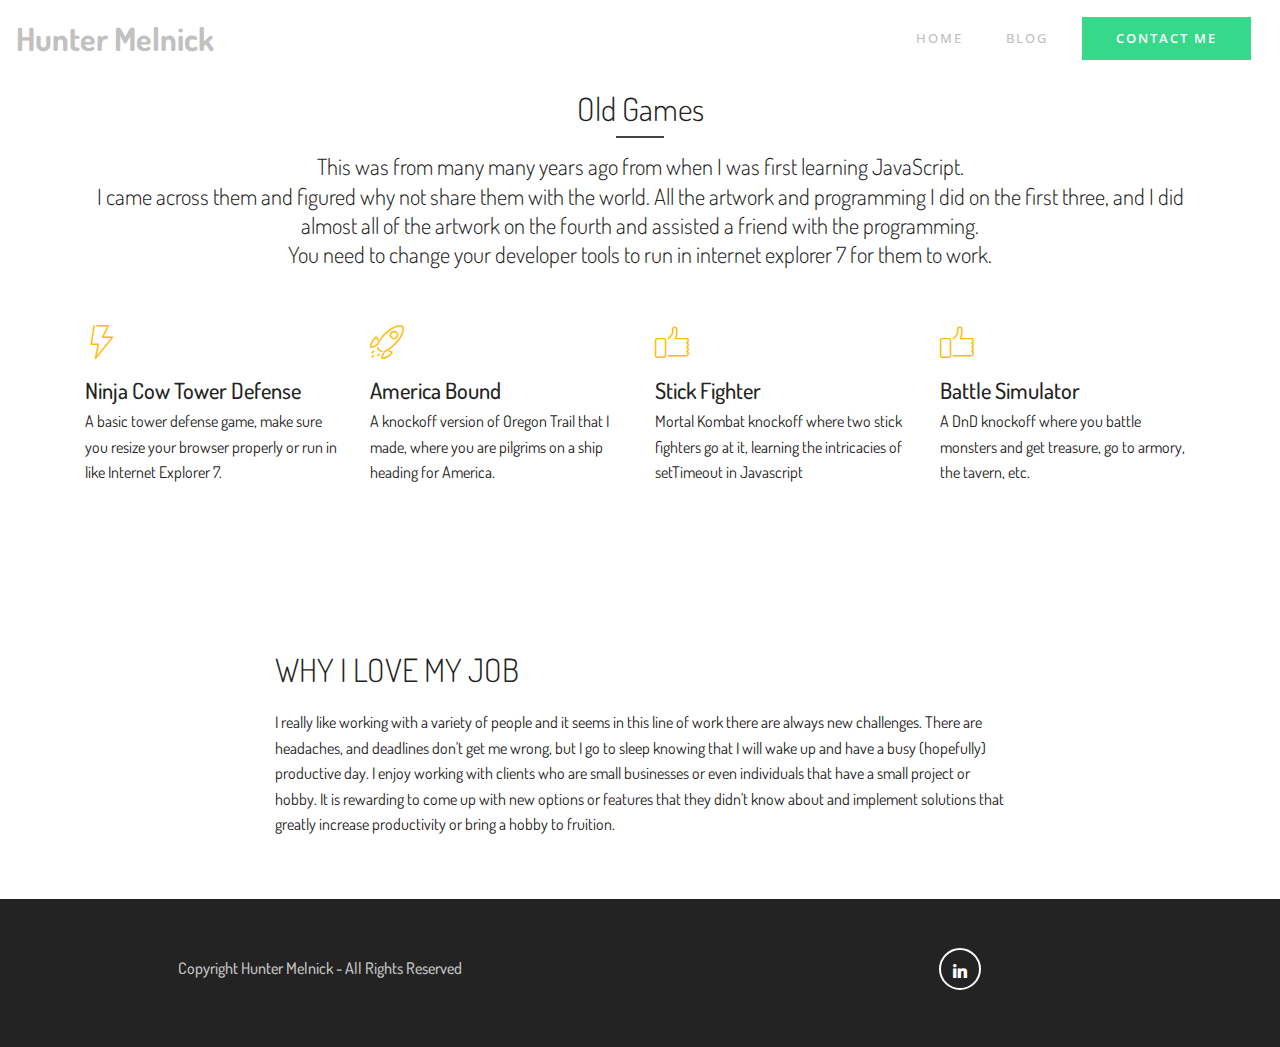
<file: oldgames.html>
<!DOCTYPE html>
<html  >
<head>
  <!-- Site made with Mobirise Website Builder v4.11.5, https://mobirise.com -->
  <meta charset="UTF-8">
  <meta http-equiv="X-UA-Compatible" content="IE=edge">
  <meta name="generator" content="Mobirise v4.11.5, mobirise.com">
  <meta name="viewport" content="width=device-width, initial-scale=1, minimum-scale=1">
  <link rel="shortcut icon" href="assets/images/logo3.png" type="image/x-icon">
  <meta name="description" content="Hunter Melnick">
  
  <title>Hunter Melnick  - Old Games</title>
  <link rel="stylesheet" href="assets/web/assets/mobirise-icons/mobirise-icons.css">
  <link rel="stylesheet" href="assets/tether/tether.min.css">
  <link rel="stylesheet" href="assets/bootstrap/css/bootstrap.min.css">
  <link rel="stylesheet" href="assets/bootstrap/css/bootstrap-grid.min.css">
  <link rel="stylesheet" href="assets/bootstrap/css/bootstrap-reboot.min.css">
  <link rel="stylesheet" href="assets/dropdown/css/style.css">
  <link rel="stylesheet" href="assets/socicon/css/styles.css">
  <link rel="stylesheet" href="assets/theme/css/style.css">
  <link rel="stylesheet" href="assets/formoid-css/recaptcha.css">
  <link rel="preload" as="style" href="assets/mobirise/css/mbr-additional.css"><link rel="stylesheet" href="assets/mobirise/css/mbr-additional.css" type="text/css">
  
  
  <!-- Global site tag (gtag.js) - Google Analytics -->
<script async src="https://www.googletagmanager.com/gtag/js?id=UA-142534392-13"></script>
<script>
  window.dataLayer = window.dataLayer || [];
  function gtag(){dataLayer.push(arguments);}
  gtag('js', new Date());

  gtag('config', 'UA-142534392-13');
</script>

</head>
<body>
  <section class="cid-rDWdDjxRka" id="features1-9">

    

    
    <div class="container">
        <h2 class="mbr-fonts-style mbr-section-title align-center display-2">Old Games</h2>
         <div class="underline align-center">
             <div class="line"></div>
         </div>

        <h3 class="mbr-fonts-style mbr-section-subtitle align-center mbr-light pt-3 display-5">This was from many many years ago from when I was first learning JavaScript. <br>I came across them and figured why not share them with the world. All the artwork and programming I did on the first three, and I did almost all of the artwork on the fourth and assisted a friend with the programming. <br>You need to change your developer tools to run in internet explorer 7 for them to work.</h3>

        <div class="row justify-content-center pt-5">
            <div class="col-md-6 row-item col-lg-3">
                <div class="card-img pb-3 align-left">
                    <a href="https://www.huntermelnick.com/td/tower.htm" target="_blank"><span class="mbr-iconfont mbri-speed"></span></a>
                </div>
                <h4 class="mbr-fonts-style mbr-card-title display-5">Ninja Cow Tower Defense</h4>

                <p class="mbr-text mbr-fonts-style display-7">A basic tower defense game, make sure you resize your browser properly or run in like Internet Explorer 7.</p>
            </div>

            <div class="col-md-6 row-item col-lg-3">
                <div class="card-img pb-3 align-left">
                    <a href="https://www.huntermelnick.com/ab/tower.htm" target="_blank"><span class="mbr-iconfont mbri-rocket"></span></a>
                </div>
                <h4 class="mbr-fonts-style mbr-card-title display-5">America Bound</h4>

                <p class="mbr-text mbr-fonts-style display-7">A knockoff version of Oregon Trail that I made, where you are pilgrims on a ship heading for America.</p>
            </div>

            <div class="col-md-6 row-item col-lg-3">
                <div class="card-img pb-3 align-left">
                    <a href="https://www.huntermelnick.com/sf/tower.htm" target="_blank"><span class="mbr-iconfont mbri-like"></span></a>
                </div>
                <h4 class="mbr-fonts-style mbr-card-title display-5">Stick Fighter</h4>
                <p class="mbr-text mbr-fonts-style display-7">Mortal Kombat knockoff where two stick fighters go at it, learning the intricacies of setTimeout in Javascript</p>
            </div>

            <div class="col-md-6 row-item col-lg-3">
                <div class="card-img pb-3 align-left">
                    <a href="https://www.huntermelnick.com/bs/GBBattle.htm" target="_blank"><span class="mbr-iconfont mbri-like"></span></a>
                </div>
                <h4 class="mbr-fonts-style mbr-card-title display-5">Battle Simulator</h4>
                <p class="mbr-text mbr-fonts-style display-7">A DnD knockoff where you battle monsters and get treasure, go to armory, the tavern, etc.</p>
            </div>
        </div>
    </div>
</section>

<section class="menu cid-rDWdDl4kob" once="menu" id="menu2-a">

    
    

    <nav class="navbar navbar-dropdown navbar-fixed-top navbar-expand-lg">
        <div class="navbar-brand">
            
            <span class="navbar-caption-wrap"><a class="navbar-caption text-warning display-2" href="https://mobirise.com">
                    Hunter Melnick</a></span>
        </div>
        <button class="navbar-toggler" type="button" data-toggle="collapse" data-target="#navbarSupportedContent" aria-controls="navbarNavAltMarkup" aria-expanded="false" aria-label="Toggle navigation">
            <div class="hamburger">
                <span></span>
                <span></span>
                <span></span>
                <span></span>
            </div>
        </button>
      <div class="collapse navbar-collapse" id="navbarSupportedContent">
            <ul class="navbar-nav nav-dropdown" data-app-modern-menu="true"><li class="nav-item">
                    <a class="nav-link link text-warning display-4" href="https://www.huntermelnick.com">HOME</a>
                </li><li class="nav-item"><a class="nav-link link text-warning display-4" href="blog.html">BLOG</a></li></ul>
            <div class="navbar-buttons mbr-section-btn"><a class="btn btn-md btn-success display-4" href="tel:+1-720-243-8079">
                    CONTACT ME
                </a></div>
      </div>
    </nav>
</section>

<section class="mbr-section content2 cid-rDWdDmBPnD" id="content2-c">

    

    <div class="container">
        <div class="row justify-content-center">
            <div class="col-md-8 col-sm-12 text-section">
                <h2 class="mbr-fonts-style mbr-title align-left pb-3 display-2">WHY I LOVE MY JOB<br></h2>
                <p class="mbr-fonts-style mbr-text align-left display-7">I really like working with a variety of people and it seems in this line of work there are always new challenges. There are headaches, and deadlines don't get me wrong, but I go to sleep knowing that I will wake up and have a busy (hopefully) productive day. I enjoy working with clients who are small businesses or even individuals that have a small project or hobby. It is rewarding to come up with new options or features that they didn't know about and implement solutions that greatly increase productivity or bring a hobby to fruition.</p>
            </div>
        </div>
    </div>
</section>

<section class="cid-rDWdDn8HMa" id="footer2-d">

    

    
       <div class="container-fluid text-center">
           <div class="row justify-content-center">
             <div class="col-md-6 col-sm-12">
                 <h3 class="inner-text mbr-fonts-style content-text display-7">Copyright Hunter Melnick - All Rights Reserved</h3>
             </div>
             <div class="social-media col-md-6 col-sm-12">
                  <ul>
                      <li>
                        <a class="icon-transition" href="https://www.linkedin.com/hm00">
                          <span class="mbr-iconfont socicon-linkedin socicon"></span>
                        </a>
                      </li>
                      
                      
                      
                      
                   </ul>
              </div>
    </div>
       </div>

</section>


  <script src="assets/web/assets/jquery/jquery.min.js"></script>
  <script src="assets/popper/popper.min.js"></script>
  <script src="assets/tether/tether.min.js"></script>
  <script src="assets/bootstrap/js/bootstrap.min.js"></script>
  <script src="assets/smoothscroll/smooth-scroll.js"></script>
  <script src="assets/dropdown/js/nav-dropdown.js"></script>
  <script src="assets/dropdown/js/navbar-dropdown.js"></script>
  <script src="assets/touchswipe/jquery.touch-swipe.min.js"></script>
  <script src="assets/sociallikes/social-likes.js"></script>
  <script src="assets/theme/js/script.js"></script>
  <script src="assets/formoid/formoid.min.js"></script>
  
  

</body>
</html>
</file>
<file: assets/web/assets/mobirise-icons/mobirise-icons.css>
@font-face {
  font-family: 'MobiriseIcons';
  src:  url('mobirise-icons.eot?spat4u');
  src:  url('mobirise-icons.eot?spat4u#iefix') format('embedded-opentype'),
    url('mobirise-icons.ttf?spat4u') format('truetype'),
    url('mobirise-icons.woff?spat4u') format('woff'),
    url('mobirise-icons.svg?spat4u#MobiriseIcons') format('svg');
  font-weight: normal;
  font-style: normal;
  font-display: swap;
}

[class^="mbri-"], [class*=" mbri-"] {
  /* use !important to prevent issues with browser extensions that change fonts */
  font-family: MobiriseIcons !important;
  speak: none;
  font-style: normal;
  font-weight: normal;
  font-variant: normal;
  text-transform: none;
  line-height: 1;

  /* Better Font Rendering =========== */
  -webkit-font-smoothing: antialiased;
  -moz-osx-font-smoothing: grayscale;
}

.mbri-add-submenu:before {
  content: "\e900";
}
.mbri-alert:before {
  content: "\e901";
}
.mbri-align-center:before {
  content: "\e902";
}
.mbri-align-justify:before {
  content: "\e903";
}
.mbri-align-left:before {
  content: "\e904";
}
.mbri-align-right:before {
  content: "\e905";
}
.mbri-android:before {
  content: "\e906";
}
.mbri-apple:before {
  content: "\e907";
}
.mbri-arrow-down:before {
  content: "\e908";
}
.mbri-arrow-next:before {
  content: "\e909";
}
.mbri-arrow-prev:before {
  content: "\e90a";
}
.mbri-arrow-up:before {
  content: "\e90b";
}
.mbri-bold:before {
  content: "\e90c";
}
.mbri-bookmark:before {
  content: "\e90d";
}
.mbri-bootstrap:before {
  content: "\e90e";
}
.mbri-briefcase:before {
  content: "\e90f";
}
.mbri-browse:before {
  content: "\e910";
}
.mbri-bulleted-list:before {
  content: "\e911";
}
.mbri-calendar:before {
  content: "\e912";
}
.mbri-camera:before {
  content: "\e913";
}
.mbri-cart-add:before {
  content: "\e914";
}
.mbri-cart-full:before {
  content: "\e915";
}
.mbri-cash:before {
  content: "\e916";
}
.mbri-change-style:before {
  content: "\e917";
}
.mbri-chat:before {
  content: "\e918";
}
.mbri-clock:before {
  content: "\e919";
}
.mbri-close:before {
  content: "\e91a";
}
.mbri-cloud:before {
  content: "\e91b";
}
.mbri-code:before {
  content: "\e91c";
}
.mbri-contact-form:before {
  content: "\e91d";
}
.mbri-credit-card:before {
  content: "\e91e";
}
.mbri-cursor-click:before {
  content: "\e91f";
}
.mbri-cust-feedback:before {
  content: "\e920";
}
.mbri-database:before {
  content: "\e921";
}
.mbri-delivery:before {
  content: "\e922";
}
.mbri-desktop:before {
  content: "\e923";
}
.mbri-devices:before {
  content: "\e924";
}
.mbri-down:before {
  content: "\e925";
}
.mbri-download:before {
  content: "\e989";
}
.mbri-drag-n-drop:before {
  content: "\e927";
}
.mbri-drag-n-drop2:before {
  content: "\e928";
}
.mbri-edit:before {
  content: "\e929";
}
.mbri-edit2:before {
  content: "\e92a";
}
.mbri-error:before {
  content: "\e92b";
}
.mbri-extension:before {
  content: "\e92c";
}
.mbri-features:before {
  content: "\e92d";
}
.mbri-file:before {
  content: "\e92e";
}
.mbri-flag:before {
  content: "\e92f";
}
.mbri-folder:before {
  content: "\e930";
}
.mbri-gift:before {
  content: "\e931";
}
.mbri-github:before {
  content: "\e932";
}
.mbri-globe:before {
  content: "\e933";
}
.mbri-globe-2:before {
  content: "\e934";
}
.mbri-growing-chart:before {
  content: "\e935";
}
.mbri-hearth:before {
  content: "\e936";
}
.mbri-help:before {
  content: "\e937";
}
.mbri-home:before {
  content: "\e938";
}
.mbri-hot-cup:before {
  content: "\e939";
}
.mbri-idea:before {
  content: "\e93a";
}
.mbri-image-gallery:before {
  content: "\e93b";
}
.mbri-image-slider:before {
  content: "\e93c";
}
.mbri-info:before {
  content: "\e93d";
}
.mbri-italic:before {
  content: "\e93e";
}
.mbri-key:before {
  content: "\e93f";
}
.mbri-laptop:before {
  content: "\e940";
}
.mbri-layers:before {
  content: "\e941";
}
.mbri-left-right:before {
  content: "\e942";
}
.mbri-left:before {
  content: "\e943";
}
.mbri-letter:before {
  content: "\e944";
}
.mbri-like:before {
  content: "\e945";
}
.mbri-link:before {
  content: "\e946";
}
.mbri-lock:before {
  content: "\e947";
}
.mbri-login:before {
  content: "\e948";
}
.mbri-logout:before {
  content: "\e949";
}
.mbri-magic-stick:before {
  content: "\e94a";
}
.mbri-map-pin:before {
  content: "\e94b";
}
.mbri-menu:before {
  content: "\e94c";
}
.mbri-mobile:before {
  content: "\e94d";
}
.mbri-mobile2:before {
  content: "\e94e";
}
.mbri-mobirise:before {
  content: "\e94f";
}
.mbri-more-horizontal:before {
  content: "\e950";
}
.mbri-more-vertical:before {
  content: "\e951";
}
.mbri-music:before {
  content: "\e952";
}
.mbri-new-file:before {
  content: "\e953";
}
.mbri-numbered-list:before {
  content: "\e954";
}
.mbri-opened-folder:before {
  content: "\e955";
}
.mbri-pages:before {
  content: "\e956";
}
.mbri-paper-plane:before {
  content: "\e957";
}
.mbri-paperclip:before {
  content: "\e958";
}
.mbri-photo:before {
  content: "\e959";
}
.mbri-photos:before {
  content: "\e95a";
}
.mbri-pin:before {
  content: "\e95b";
}
.mbri-play:before {
  content: "\e95c";
}
.mbri-plus:before {
  content: "\e95d";
}
.mbri-preview:before {
  content: "\e95e";
}
.mbri-print:before {
  content: "\e95f";
}
.mbri-protect:before {
  content: "\e960";
}
.mbri-question:before {
  content: "\e961";
}
.mbri-quote-left:before {
  content: "\e962";
}
.mbri-quote-right:before {
  content: "\e963";
}
.mbri-refresh:before {
  content: "\e964";
}
.mbri-responsive:before {
  content: "\e965";
}
.mbri-right:before {
  content: "\e966";
}
.mbri-rocket:before {
  content: "\e967";
}
.mbri-sad-face:before {
  content: "\e968";
}
.mbri-sale:before {
  content: "\e969";
}
.mbri-save:before {
  content: "\e96a";
}
.mbri-search:before {
  content: "\e96b";
}
.mbri-setting:before {
  content: "\e96c";
}
.mbri-setting2:before {
  content: "\e96d";
}
.mbri-setting3:before {
  content: "\e96e";
}
.mbri-share:before {
  content: "\e96f";
}
.mbri-shopping-bag:before {
  content: "\e970";
}
.mbri-shopping-basket:before {
  content: "\e971";
}
.mbri-shopping-cart:before {
  content: "\e972";
}
.mbri-sites:before {
  content: "\e973";
}
.mbri-smile-face:before {
  content: "\e974";
}
.mbri-speed:before {
  content: "\e975";
}
.mbri-star:before {
  content: "\e976";
}
.mbri-success:before {
  content: "\e977";
}
.mbri-sun:before {
  content: "\e978";
}
.mbri-sun2:before {
  content: "\e979";
}
.mbri-tablet:before {
  content: "\e97a";
}
.mbri-tablet-vertical:before {
  content: "\e97b";
}
.mbri-target:before {
  content: "\e97c";
}
.mbri-timer:before {
  content: "\e97d";
}
.mbri-to-ftp:before {
  content: "\e97e";
}
.mbri-to-local-drive:before {
  content: "\e97f";
}
.mbri-touch-swipe:before {
  content: "\e980";
}
.mbri-touch:before {
  content: "\e981";
}
.mbri-trash:before {
  content: "\e982";
}
.mbri-underline:before {
  content: "\e983";
}
.mbri-unlink:before {
  content: "\e984";
}
.mbri-unlock:before {
  content: "\e985";
}
.mbri-up-down:before {
  content: "\e986";
}
.mbri-up:before {
  content: "\e987";
}
.mbri-update:before {
  content: "\e988";
}
.mbri-upload:before {
 content: "\e926"; 
}
.mbri-user:before {
  content: "\e98a";
}
.mbri-user2:before {
  content: "\e98b";
}
.mbri-users:before {
  content: "\e98c";
}
.mbri-video:before {
  content: "\e98d";
}
.mbri-video-play:before {
  content: "\e98e";
}
.mbri-watch:before {
  content: "\e98f";
}
.mbri-website-theme:before {
  content: "\e990";
}
.mbri-wifi:before {
  content: "\e991";
}
.mbri-windows:before {
  content: "\e992";
}
.mbri-zoom-out:before {
  content: "\e993";
}
.mbri-redo:before {
  content: "\e994";
}
.mbri-undo:before {
  content: "\e995";
}
</file>
<file: assets/dropdown/css/style.css>
.navbar-dropdown {
  left: 0;
  padding: 0;
  position: absolute;
  right: 0;
  top: 0;
  transition: all 0.45s ease;
  z-index: 1030;
  background: #282828; }
  .navbar-dropdown .navbar-logo {
    margin-right: 0.8rem;
    transition: margin 0.3s ease-in-out;
    vertical-align: middle; }
    .navbar-dropdown .navbar-logo img {
      height: 3.125rem;
      transition: all 0.3s ease-in-out; }
    .navbar-dropdown .navbar-logo.mbr-iconfont {
      font-size: 3.125rem;
      line-height: 3.125rem; }
  .navbar-dropdown .navbar-caption {
    font-weight: 700;
    white-space: normal;
    vertical-align: -4px;
    line-height: 3.125rem !important; }
    .navbar-dropdown .navbar-caption, .navbar-dropdown .navbar-caption:hover {
      color: inherit;
      text-decoration: none; }
  .navbar-dropdown .mbr-iconfont + .navbar-caption {
    vertical-align: -1px; }
  .navbar-dropdown.navbar-fixed-top {
    position: fixed; }
  .navbar-dropdown .navbar-brand span {
    vertical-align: -4px; }
  .navbar-dropdown.bg-color.transparent {
    background: none; }
  .navbar-dropdown.navbar-short .navbar-brand {
    padding: 0.625rem 0; }
    .navbar-dropdown.navbar-short .navbar-brand span {
      vertical-align: -1px; }
  .navbar-dropdown.navbar-short .navbar-caption {
    line-height: 2.375rem !important;
    vertical-align: -2px; }
  .navbar-dropdown.navbar-short .navbar-logo {
    margin-right: 0.5rem; }
    .navbar-dropdown.navbar-short .navbar-logo img {
      height: 2.375rem; }
    .navbar-dropdown.navbar-short .navbar-logo.mbr-iconfont {
      font-size: 2.375rem;
      line-height: 2.375rem; }
  .navbar-dropdown.navbar-short .mbr-table-cell {
    height: 3.625rem; }
  .navbar-dropdown .navbar-close {
    left: 0.6875rem;
    position: fixed;
    top: 0.75rem;
    z-index: 1000; }
  .navbar-dropdown .hamburger-icon {
    content: "";
    display: inline-block;
    vertical-align: middle;
    width: 16px;
    -webkit-box-shadow: 0 -6px 0 1px #282828,0 0 0 1px #282828,0 6px 0 1px #282828;
    -moz-box-shadow: 0 -6px 0 1px #282828,0 0 0 1px #282828,0 6px 0 1px #282828;
    box-shadow: 0 -6px 0 1px #282828,0 0 0 1px #282828,0 6px 0 1px #282828; }

.dropdown-menu .dropdown-toggle[data-toggle="dropdown-submenu"]::after {
  border-bottom: 0.35em solid transparent;
  border-left: 0.35em solid;
  border-right: 0;
  border-top: 0.35em solid transparent;
  margin-left: 0.3rem; }

.dropdown-menu .dropdown-item:focus {
  outline: 0; }

.nav-dropdown {
  font-size: 0.75rem;
  font-weight: 500;
  height: auto !important; }
  .nav-dropdown .nav-btn {
    padding-left: 1rem; }
  .nav-dropdown .link {
    margin: .667em 1.667em;
    font-weight: 500;
    padding: 0;
    transition: color .2s ease-in-out; }
    .nav-dropdown .link.dropdown-toggle {
      margin-right: 2.583em; }
      .nav-dropdown .link.dropdown-toggle::after {
        margin-left: .25rem;
        border-top: 0.35em solid;
        border-right: 0.35em solid transparent;
        border-left: 0.35em solid transparent;
        border-bottom: 0; }
      .nav-dropdown .link.dropdown-toggle[aria-expanded="true"] {
        margin: 0;
        padding: 0.667em 3.263em  0.667em 1.667em; }
  .nav-dropdown .link::after,
  .nav-dropdown .dropdown-item::after {
    color: inherit; }
  .nav-dropdown .btn {
    font-size: 0.75rem;
    font-weight: 700;
    letter-spacing: 0;
    margin-bottom: 0;
    padding-left: 1.25rem;
    padding-right: 1.25rem; }
  .nav-dropdown .dropdown-menu {
    border-radius: 0;
    border: 0;
    left: 0;
    margin: 0;
    padding-bottom: 1.25rem;
    padding-top: 1.25rem;
    position: relative; }
  .nav-dropdown .dropdown-submenu {
    margin-left: 0.125rem;
    top: 0; }
  .nav-dropdown .dropdown-item {
    font-weight: 500;
    line-height: 2;
    padding: 0.3846em 4.615em 0.3846em 1.5385em;
    position: relative;
    transition: color .2s ease-in-out, background-color .2s ease-in-out; }
    .nav-dropdown .dropdown-item::after {
      margin-top: -0.3077em;
      position: absolute;
      right: 1.1538em;
      top: 50%; }
    .nav-dropdown .dropdown-item:focus, .nav-dropdown .dropdown-item:hover {
      background: none; }

@media (max-width: 767px) {
  .nav-dropdown.navbar-toggleable-sm {
    bottom: 0;
    display: none;
    left: 0;
    overflow-x: hidden;
    position: fixed;
    top: 0;
    transform: translateX(-100%);
    -ms-transform: translateX(-100%);
    -webkit-transform: translateX(-100%);
    width: 18.75rem;
    z-index: 999; } }
.nav-dropdown.navbar-toggleable-xl {
  bottom: 0;
  display: none;
  left: 0;
  overflow-x: hidden;
  position: fixed;
  top: 0;
  transform: translateX(-100%);
  -ms-transform: translateX(-100%);
  -webkit-transform: translateX(-100%);
  width: 18.75rem;
  z-index: 999; }

.nav-dropdown-sm {
  display: block !important;
  overflow-x: hidden;
  overflow: auto;
  padding-top: 3.875rem; }
  .nav-dropdown-sm::after {
    content: "";
    display: block;
    height: 3rem;
    width: 100%; }
  .nav-dropdown-sm.collapse.in ~ .navbar-close {
    display: block !important; }
  .nav-dropdown-sm.collapsing, .nav-dropdown-sm.collapse.in {
    transform: translateX(0);
    -ms-transform: translateX(0);
    -webkit-transform: translateX(0);
    transition: all 0.25s ease-out;
    -webkit-transition: all 0.25s ease-out;
    background: #282828; }
  .nav-dropdown-sm.collapsing[aria-expanded="false"] {
    transform: translateX(-100%);
    -ms-transform: translateX(-100%);
    -webkit-transform: translateX(-100%); }
  .nav-dropdown-sm .nav-item {
    display: block;
    margin-left: 0 !important;
    padding-left: 0; }
  .nav-dropdown-sm .link,
  .nav-dropdown-sm .dropdown-item {
    border-top: 1px dotted rgba(255, 255, 255, 0.1);
    font-size: 0.8125rem;
    line-height: 1.6;
    margin: 0 !important;
    padding: 0.875rem 2.4rem 0.875rem 1.5625rem !important;
    position: relative;
    white-space: normal; }
    .nav-dropdown-sm .link:focus, .nav-dropdown-sm .link:hover,
    .nav-dropdown-sm .dropdown-item:focus,
    .nav-dropdown-sm .dropdown-item:hover {
      background: rgba(0, 0, 0, 0.2) !important;
      color: #c0a375; }
  .nav-dropdown-sm .nav-btn {
    position: relative;
    padding: 1.5625rem 1.5625rem 0 1.5625rem; }
    .nav-dropdown-sm .nav-btn::before {
      border-top: 1px dotted rgba(255, 255, 255, 0.1);
      content: "";
      left: 0;
      position: absolute;
      top: 0;
      width: 100%; }
    .nav-dropdown-sm .nav-btn + .nav-btn {
      padding-top: 0.625rem; }
      .nav-dropdown-sm .nav-btn + .nav-btn::before {
        display: none; }
  .nav-dropdown-sm .btn {
    padding: 0.625rem 0; }
  .nav-dropdown-sm .dropdown-toggle[data-toggle="dropdown-submenu"]::after {
    margin-left: .25rem;
    border-top: 0.35em solid;
    border-right: 0.35em solid transparent;
    border-left: 0.35em solid transparent;
    border-bottom: 0; }
  .nav-dropdown-sm .dropdown-toggle[data-toggle="dropdown-submenu"][aria-expanded="true"]::after {
    border-top: 0;
    border-right: 0.35em solid transparent;
    border-left: 0.35em solid transparent;
    border-bottom: 0.35em solid; }
  .nav-dropdown-sm .dropdown-menu {
    margin: 0;
    padding: 0;
    position: relative;
    top: 0;
    left: 0;
    width: 100%;
    border: 0;
    float: none;
    border-radius: 0;
    background: none; }
  .nav-dropdown-sm .dropdown-submenu {
    left: 100%;
    margin-left: 0.125rem;
    margin-top: -1.25rem;
    top: 0; }

.navbar-toggleable-sm .nav-dropdown .dropdown-menu {
  position: absolute; }

.navbar-toggleable-sm .nav-dropdown .dropdown-submenu {
  left: 100%;
  margin-left: 0.125rem;
  margin-top: -1.25rem;
  top: 0; }

.navbar-toggleable-sm.opened .nav-dropdown .dropdown-menu {
  position: relative; }

.navbar-toggleable-sm.opened .nav-dropdown .dropdown-submenu {
  left: 0;
  margin-left: 00rem;
  margin-top: 0rem;
  top: 0; }

.is-builder .nav-dropdown.collapsing {
  transition: none !important; }

/*# sourceMappingURL=style.css.map */
</file>
<file: assets/socicon/css/styles.css>
@charset "UTF-8";

@font-face {
  font-family: 'Socicon';
  src:  url('../fonts/socicon.eot');
  src:  url('../fonts/socicon.eot?#iefix') format('embedded-opentype'),
    url('../fonts/socicon.woff2') format('woff2'),
    url('../fonts/socicon.ttf') format('truetype'),
    url('../fonts/socicon.woff') format('woff'),
    url('../fonts/socicon.svg#socicon') format('svg');
  font-weight: normal;
  font-style: normal;
}

[data-icon]:before {
  font-family: "socicon" !important;
  content: attr(data-icon);
  font-style: normal !important;
  font-weight: normal !important;
  font-variant: normal !important;
  text-transform: none !important;
  speak: none;
  line-height: 1;
  -webkit-font-smoothing: antialiased;
  -moz-osx-font-smoothing: grayscale;
}

[class^="socicon-"], [class*=" socicon-"] {
  /* use !important to prevent issues with browser extensions that change fonts */
  font-family: 'Socicon' !important;
  speak: none;
  font-style: normal;
  font-weight: normal;
  font-variant: normal;
  text-transform: none;
  line-height: 1;

  /* Better Font Rendering =========== */
  -webkit-font-smoothing: antialiased;
  -moz-osx-font-smoothing: grayscale;
}

.socicon-eitaa:before {
  content: "\e97c";
}
.socicon-soroush:before {
  content: "\e97d";
}
.socicon-bale:before {
  content: "\e97e";
}
.socicon-zazzle:before {
  content: "\e97b";
}
.socicon-society6:before {
  content: "\e97a";
}
.socicon-redbubble:before {
  content: "\e979";
}
.socicon-avvo:before {
  content: "\e978";
}
.socicon-stitcher:before {
  content: "\e977";
}
.socicon-googlehangouts:before {
  content: "\e974";
}
.socicon-dlive:before {
  content: "\e975";
}
.socicon-vsco:before {
  content: "\e976";
}
.socicon-flipboard:before {
  content: "\e973";
}
.socicon-ubuntu:before {
  content: "\e958";
}
.socicon-artstation:before {
  content: "\e959";
}
.socicon-invision:before {
  content: "\e95a";
}
.socicon-torial:before {
  content: "\e95b";
}
.socicon-collectorz:before {
  content: "\e95c";
}
.socicon-seenthis:before {
  content: "\e95d";
}
.socicon-googleplaymusic:before {
  content: "\e95e";
}
.socicon-debian:before {
  content: "\e95f";
}
.socicon-filmfreeway:before {
  content: "\e960";
}
.socicon-gnome:before {
  content: "\e961";
}
.socicon-itchio:before {
  content: "\e962";
}
.socicon-jamendo:before {
  content: "\e963";
}
.socicon-mix:before {
  content: "\e964";
}
.socicon-sharepoint:before {
  content: "\e965";
}
.socicon-tinder:before {
  content: "\e966";
}
.socicon-windguru:before {
  content: "\e967";
}
.socicon-cdbaby:before {
  content: "\e968";
}
.socicon-elementaryos:before {
  content: "\e969";
}
.socicon-stage32:before {
  content: "\e96a";
}
.socicon-tiktok:before {
  content: "\e96b";
}
.socicon-gitter:before {
  content: "\e96c";
}
.socicon-letterboxd:before {
  content: "\e96d";
}
.socicon-threema:before {
  content: "\e96e";
}
.socicon-splice:before {
  content: "\e96f";
}
.socicon-metapop:before {
  content: "\e970";
}
.socicon-naver:before {
  content: "\e971";
}
.socicon-remote:before {
  content: "\e972";
}
.socicon-internet:before {
  content: "\e957";
}
.socicon-moddb:before {
  content: "\e94b";
}
.socicon-indiedb:before {
  content: "\e94c";
}
.socicon-traxsource:before {
  content: "\e94d";
}
.socicon-gamefor:before {
  content: "\e94e";
}
.socicon-pixiv:before {
  content: "\e94f";
}
.socicon-myanimelist:before {
  content: "\e950";
}
.socicon-blackberry:before {
  content: "\e951";
}
.socicon-wickr:before {
  content: "\e952";
}
.socicon-spip:before {
  content: "\e953";
}
.socicon-napster:before {
  content: "\e954";
}
.socicon-beatport:before {
  content: "\e955";
}
.socicon-hackerone:before {
  content: "\e956";
}
.socicon-hackernews:before {
  content: "\e946";
}
.socicon-smashwords:before {
  content: "\e947";
}
.socicon-kobo:before {
  content: "\e948";
}
.socicon-bookbub:before {
  content: "\e949";
}
.socicon-mailru:before {
  content: "\e94a";
}
.socicon-gitlab:before {
  content: "\e945";
}
.socicon-instructables:before {
  content: "\e944";
}
.socicon-portfolio:before {
  content: "\e943";
}
.socicon-codered:before {
  content: "\e940";
}
.socicon-origin:before {
  content: "\e941";
}
.socicon-nextdoor:before {
  content: "\e942";
}
.socicon-udemy:before {
  content: "\e93f";
}
.socicon-livemaster:before {
  content: "\e93e";
}
.socicon-crunchbase:before {
  content: "\e93b";
}
.socicon-homefy:before {
  content: "\e93c";
}
.socicon-calendly:before {
  content: "\e93d";
}
.socicon-realtor:before {
  content: "\e90f";
}
.socicon-tidal:before {
  content: "\e910";
}
.socicon-qobuz:before {
  content: "\e911";
}
.socicon-natgeo:before {
  content: "\e912";
}
.socicon-mastodon:before {
  content: "\e913";
}
.socicon-unsplash:before {
  content: "\e914";
}
.socicon-homeadvisor:before {
  content: "\e915";
}
.socicon-angieslist:before {
  content: "\e916";
}
.socicon-codepen:before {
  content: "\e917";
}
.socicon-slack:before {
  content: "\e918";
}
.socicon-openaigym:before {
  content: "\e919";
}
.socicon-logmein:before {
  content: "\e91a";
}
.socicon-fiverr:before {
  content: "\e91b";
}
.socicon-gotomeeting:before {
  content: "\e91c";
}
.socicon-aliexpress:before {
  content: "\e91d";
}
.socicon-guru:before {
  content: "\e91e";
}
.socicon-appstore:before {
  content: "\e91f";
}
.socicon-homes:before {
  content: "\e920";
}
.socicon-zoom:before {
  content: "\e921";
}
.socicon-alibaba:before {
  content: "\e922";
}
.socicon-craigslist:before {
  content: "\e923";
}
.socicon-wix:before {
  content: "\e924";
}
.socicon-redfin:before {
  content: "\e925";
}
.socicon-googlecalendar:before {
  content: "\e926";
}
.socicon-shopify:before {
  content: "\e927";
}
.socicon-freelancer:before {
  content: "\e928";
}
.socicon-seedrs:before {
  content: "\e929";
}
.socicon-bing:before {
  content: "\e92a";
}
.socicon-doodle:before {
  content: "\e92b";
}
.socicon-bonanza:before {
  content: "\e92c";
}
.socicon-squarespace:before {
  content: "\e92d";
}
.socicon-toptal:before {
  content: "\e92e";
}
.socicon-gust:before {
  content: "\e92f";
}
.socicon-ask:before {
  content: "\e930";
}
.socicon-trulia:before {
  content: "\e931";
}
.socicon-loomly:before {
  content: "\e932";
}
.socicon-ghost:before {
  content: "\e933";
}
.socicon-upwork:before {
  content: "\e934";
}
.socicon-fundable:before {
  content: "\e935";
}
.socicon-booking:before {
  content: "\e936";
}
.socicon-googlemaps:before {
  content: "\e937";
}
.socicon-zillow:before {
  content: "\e938";
}
.socicon-niconico:before {
  content: "\e939";
}
.socicon-toneden:before {
  content: "\e93a";
}
.socicon-augment:before {
  content: "\e908";
}
.socicon-bitbucket:before {
  content: "\e909";
}
.socicon-fyuse:before {
  content: "\e90a";
}
.socicon-yt-gaming:before {
  content: "\e90b";
}
.socicon-sketchfab:before {
  content: "\e90c";
}
.socicon-mobcrush:before {
  content: "\e90d";
}
.socicon-microsoft:before {
  content: "\e90e";
}
.socicon-pandora:before {
  content: "\e907";
}
.socicon-messenger:before {
  content: "\e906";
}
.socicon-gamewisp:before {
  content: "\e905";
}
.socicon-bloglovin:before {
  content: "\e904";
}
.socicon-tunein:before {
  content: "\e903";
}
.socicon-gamejolt:before {
  content: "\e901";
}
.socicon-trello:before {
  content: "\e902";
}
.socicon-spreadshirt:before {
  content: "\e900";
}
.socicon-500px:before {
  content: "\e000";
}
.socicon-8tracks:before {
  content: "\e001";
}
.socicon-airbnb:before {
  content: "\e002";
}
.socicon-alliance:before {
  content: "\e003";
}
.socicon-amazon:before {
  content: "\e004";
}
.socicon-amplement:before {
  content: "\e005";
}
.socicon-android:before {
  content: "\e006";
}
.socicon-angellist:before {
  content: "\e007";
}
.socicon-apple:before {
  content: "\e008";
}
.socicon-appnet:before {
  content: "\e009";
}
.socicon-baidu:before {
  content: "\e00a";
}
.socicon-bandcamp:before {
  content: "\e00b";
}
.socicon-battlenet:before {
  content: "\e00c";
}
.socicon-mixer:before {
  content: "\e00d";
}
.socicon-bebee:before {
  content: "\e00e";
}
.socicon-bebo:before {
  content: "\e00f";
}
.socicon-behance:before {
  content: "\e010";
}
.socicon-blizzard:before {
  content: "\e011";
}
.socicon-blogger:before {
  content: "\e012";
}
.socicon-buffer:before {
  content: "\e013";
}
.socicon-chrome:before {
  content: "\e014";
}
.socicon-coderwall:before {
  content: "\e015";
}
.socicon-curse:before {
  content: "\e016";
}
.socicon-dailymotion:before {
  content: "\e017";
}
.socicon-deezer:before {
  content: "\e018";
}
.socicon-delicious:before {
  content: "\e019";
}
.socicon-deviantart:before {
  content: "\e01a";
}
.socicon-diablo:before {
  content: "\e01b";
}
.socicon-digg:before {
  content: "\e01c";
}
.socicon-discord:before {
  content: "\e01d";
}
.socicon-disqus:before {
  content: "\e01e";
}
.socicon-douban:before {
  content: "\e01f";
}
.socicon-draugiem:before {
  content: "\e020";
}
.socicon-dribbble:before {
  content: "\e021";
}
.socicon-drupal:before {
  content: "\e022";
}
.socicon-ebay:before {
  content: "\e023";
}
.socicon-ello:before {
  content: "\e024";
}
.socicon-endomodo:before {
  content: "\e025";
}
.socicon-envato:before {
  content: "\e026";
}
.socicon-etsy:before {
  content: "\e027";
}
.socicon-facebook:before {
  content: "\e028";
}
.socicon-feedburner:before {
  content: "\e029";
}
.socicon-filmweb:before {
  content: "\e02a";
}
.socicon-firefox:before {
  content: "\e02b";
}
.socicon-flattr:before {
  content: "\e02c";
}
.socicon-flickr:before {
  content: "\e02d";
}
.socicon-formulr:before {
  content: "\e02e";
}
.socicon-forrst:before {
  content: "\e02f";
}
.socicon-foursquare:before {
  content: "\e030";
}
.socicon-friendfeed:before {
  content: "\e031";
}
.socicon-github:before {
  content: "\e032";
}
.socicon-goodreads:before {
  content: "\e033";
}
.socicon-google:before {
  content: "\e034";
}
.socicon-googlescholar:before {
  content: "\e035";
}
.socicon-googlegroups:before {
  content: "\e036";
}
.socicon-googlephotos:before {
  content: "\e037";
}
.socicon-googleplus:before {
  content: "\e038";
}
.socicon-grooveshark:before {
  content: "\e039";
}
.socicon-hackerrank:before {
  content: "\e03a";
}
.socicon-hearthstone:before {
  content: "\e03b";
}
.socicon-hellocoton:before {
  content: "\e03c";
}
.socicon-heroes:before {
  content: "\e03d";
}
.socicon-smashcast:before {
  content: "\e03e";
}
.socicon-horde:before {
  content: "\e03f";
}
.socicon-houzz:before {
  content: "\e040";
}
.socicon-icq:before {
  content: "\e041";
}
.socicon-identica:before {
  content: "\e042";
}
.socicon-imdb:before {
  content: "\e043";
}
.socicon-instagram:before {
  content: "\e044";
}
.socicon-issuu:before {
  content: "\e045";
}
.socicon-istock:before {
  content: "\e046";
}
.socicon-itunes:before {
  content: "\e047";
}
.socicon-keybase:before {
  content: "\e048";
}
.socicon-lanyrd:before {
  content: "\e049";
}
.socicon-lastfm:before {
  content: "\e04a";
}
.socicon-line:before {
  content: "\e04b";
}
.socicon-linkedin:before {
  content: "\e04c";
}
.socicon-livejournal:before {
  content: "\e04d";
}
.socicon-lyft:before {
  content: "\e04e";
}
.socicon-macos:before {
  content: "\e04f";
}
.socicon-mail:before {
  content: "\e050";
}
.socicon-medium:before {
  content: "\e051";
}
.socicon-meetup:before {
  content: "\e052";
}
.socicon-mixcloud:before {
  content: "\e053";
}
.socicon-modelmayhem:before {
  content: "\e054";
}
.socicon-mumble:before {
  content: "\e055";
}
.socicon-myspace:before {
  content: "\e056";
}
.socicon-newsvine:before {
  content: "\e057";
}
.socicon-nintendo:before {
  content: "\e058";
}
.socicon-npm:before {
  content: "\e059";
}
.socicon-odnoklassniki:before {
  content: "\e05a";
}
.socicon-openid:before {
  content: "\e05b";
}
.socicon-opera:before {
  content: "\e05c";
}
.socicon-outlook:before {
  content: "\e05d";
}
.socicon-overwatch:before {
  content: "\e05e";
}
.socicon-patreon:before {
  content: "\e05f";
}
.socicon-paypal:before {
  content: "\e060";
}
.socicon-periscope:before {
  content: "\e061";
}
.socicon-persona:before {
  content: "\e062";
}
.socicon-pinterest:before {
  content: "\e063";
}
.socicon-play:before {
  content: "\e064";
}
.socicon-player:before {
  content: "\e065";
}
.socicon-playstation:before {
  content: "\e066";
}
.socicon-pocket:before {
  content: "\e067";
}
.socicon-qq:before {
  content: "\e068";
}
.socicon-quora:before {
  content: "\e069";
}
.socicon-raidcall:before {
  content: "\e06a";
}
.socicon-ravelry:before {
  content: "\e06b";
}
.socicon-reddit:before {
  content: "\e06c";
}
.socicon-renren:before {
  content: "\e06d";
}
.socicon-researchgate:before {
  content: "\e06e";
}
.socicon-residentadvisor:before {
  content: "\e06f";
}
.socicon-reverbnation:before {
  content: "\e070";
}
.socicon-rss:before {
  content: "\e071";
}
.socicon-sharethis:before {
  content: "\e072";
}
.socicon-skype:before {
  content: "\e073";
}
.socicon-slideshare:before {
  content: "\e074";
}
.socicon-smugmug:before {
  content: "\e075";
}
.socicon-snapchat:before {
  content: "\e076";
}
.socicon-songkick:before {
  content: "\e077";
}
.socicon-soundcloud:before {
  content: "\e078";
}
.socicon-spotify:before {
  content: "\e079";
}
.socicon-stackexchange:before {
  content: "\e07a";
}
.socicon-stackoverflow:before {
  content: "\e07b";
}
.socicon-starcraft:before {
  content: "\e07c";
}
.socicon-stayfriends:before {
  content: "\e07d";
}
.socicon-steam:before {
  content: "\e07e";
}
.socicon-storehouse:before {
  content: "\e07f";
}
.socicon-strava:before {
  content: "\e080";
}
.socicon-streamjar:before {
  content: "\e081";
}
.socicon-stumbleupon:before {
  content: "\e082";
}
.socicon-swarm:before {
  content: "\e083";
}
.socicon-teamspeak:before {
  content: "\e084";
}
.socicon-teamviewer:before {
  content: "\e085";
}
.socicon-technorati:before {
  content: "\e086";
}
.socicon-telegram:before {
  content: "\e087";
}
.socicon-tripadvisor:before {
  content: "\e088";
}
.socicon-tripit:before {
  content: "\e089";
}
.socicon-triplej:before {
  content: "\e08a";
}
.socicon-tumblr:before {
  content: "\e08b";
}
.socicon-twitch:before {
  content: "\e08c";
}
.socicon-twitter:before {
  content: "\e08d";
}
.socicon-uber:before {
  content: "\e08e";
}
.socicon-ventrilo:before {
  content: "\e08f";
}
.socicon-viadeo:before {
  content: "\e090";
}
.socicon-viber:before {
  content: "\e091";
}
.socicon-viewbug:before {
  content: "\e092";
}
.socicon-vimeo:before {
  content: "\e093";
}
.socicon-vine:before {
  content: "\e094";
}
.socicon-vkontakte:before {
  content: "\e095";
}
.socicon-warcraft:before {
  content: "\e096";
}
.socicon-wechat:before {
  content: "\e097";
}
.socicon-weibo:before {
  content: "\e098";
}
.socicon-whatsapp:before {
  content: "\e099";
}
.socicon-wikipedia:before {
  content: "\e09a";
}
.socicon-windows:before {
  content: "\e09b";
}
.socicon-wordpress:before {
  content: "\e09c";
}
.socicon-wykop:before {
  content: "\e09d";
}
.socicon-xbox:before {
  content: "\e09e";
}
.socicon-xing:before {
  content: "\e09f";
}
.socicon-yahoo:before {
  content: "\e0a0";
}
.socicon-yammer:before {
  content: "\e0a1";
}
.socicon-yandex:before {
  content: "\e0a2";
}
.socicon-yelp:before {
  content: "\e0a3";
}
.socicon-younow:before {
  content: "\e0a4";
}
.socicon-youtube:before {
  content: "\e0a5";
}
.socicon-zapier:before {
  content: "\e0a6";
}
.socicon-zerply:before {
  content: "\e0a7";
}
.socicon-zomato:before {
  content: "\e0a8";
}
.socicon-zynga:before {
  content: "\e0a9";
}
</file>
<file: assets/theme/css/style.css>
/*!
 * Mobirise v4 theme (https://mobirise.com/)
 * Copyright 2017 Mobirise
 */
section {
  background-color: #eeeeee;
}

section,
.container,
.container-fluid {
  position: relative;
  word-wrap: break-word;
}

.form-control:focus {
  box-shadow: none;
}

:focus {
  outline: none;
}

a.mbr-iconfont:hover {
  text-decoration: none;
}

.article .lead p,
.article .lead ul,
.article .lead ol,
.article .lead pre,
.article .lead blockquote {
  margin-bottom: 0;
}

a {
  font-style: normal;
  font-weight: 400;
  cursor: pointer;
}

a, a:hover {
  text-decoration: none;
}

figure {
  margin-bottom: 0;
}

body {
  color: #232323;
}

h1,
h2,
h3,
h4,
h5,
h6,
.h1,
.h2,
.h3,
.h4,
.h5,
.h6,
.display-1,
.display-2,
.display-3,
.display-4 {
  line-height: 1;
  word-break: break-word;
  word-wrap: break-word;
}

b,
strong {
  font-weight: bold;
}

blockquote {
  padding: 10px 0 10px 20px;
  position: relative;
  border-left: 2px solid;
  border-color: #ff3366;
}

input:-webkit-autofill, input:-webkit-autofill:hover, input:-webkit-autofill:focus, input:-webkit-autofill:active {
  transition-delay: 9999s;
  transition-property: background-color, color;
}

textarea[type="hidden"] {
  display: none;
}

body {
  position: relative;
}

section {
  background-position: 50% 50%;
  background-repeat: no-repeat;
  background-size: cover;
}

section .mbr-background-video,
section .mbr-background-video-preview {
  position: absolute;
  bottom: 0;
  left: 0;
  right: 0;
  top: 0;
}

.hidden {
  visibility: hidden;
}

.mbr-z-index20 {
  z-index: 20;
}

/*! Base colors */
.mbr-white {
  color: #ffffff;
}

.mbr-black {
  color: #000000;
}

.mbr-bg-white {
  background-color: #ffffff;
}

.mbr-bg-black {
  background-color: #000000;
}

/*! Text-aligns */
.align-left {
  text-align: left;
}

.align-center {
  text-align: center;
}

.align-right {
  text-align: right;
}

@media (max-width: 767px) {
  .align-left,
  .align-center,
  .align-right,
  .mbr-section-btn,
  .mbr-section-title {
    text-align: center;
  }
}

/*! Font-weight  */
.mbr-light {
  font-weight: 300;
}

.mbr-regular {
  font-weight: 400;
}

.mbr-semibold {
  font-weight: 500;
}

.mbr-bold {
  font-weight: 700;
}

/*! Media  */
.media-size-item {
  -moz-flex: 1 1 auto;
  -o-flex: 1 1 auto;
  flex: 1 1 auto;
}

.media-content {
  flex-basis: 100%;
}

.media-container-row {
  display: flex;
  flex-direction: row;
  flex-wrap: wrap;
  justify-content: center;
  align-content: center;
  align-items: start;
}

.media-container-row .media-size-item {
  width: 400px;
}

.media-container-column {
  display: flex;
  flex-direction: column;
  flex-wrap: wrap;
  justify-content: center;
  align-content: center;
  align-items: stretch;
}

.media-container-column > * {
  width: 100%;
}

@media (min-width: 992px) {
  .media-container-row {
    flex-wrap: nowrap;
  }
}

figure {
  overflow: hidden;
}

figure[mbr-media-size] {
  transition: width 0.1s;
}

.mbr-figure img,
.mbr-figure iframe {
  display: block;
  width: 100%;
}

.card {
  background-color: transparent;
  border: none;
}

.card-img {
  text-align: center;
  flex-shrink: 0;
  -webkit-flex-shrink: 0;
}

.media {
  max-width: 100%;
  margin: 0 auto;
}

.mbr-figure {
  -ms-grid-row-align: center;
  align-self: center;
}

.media-container > div {
  max-width: 100%;
}

.mbr-figure img,
.card-img img {
  width: 100%;
}

@media (max-width: 991px) {
  .media-size-item {
    width: auto !important;
  }
  .media {
    width: auto;
  }
  .mbr-figure {
    width: 100% !important;
  }
}

/*! Buttons */
.mbr-section-btn {
  margin-left: -.25rem;
  margin-right: -.25rem;
  font-size: 0;
}

nav .mbr-section-btn {
  margin-left: 0rem;
  margin-right: 0rem;
}

/*! Btn icon margin */
.btn .mbr-iconfont,
.btn.btn-sm .mbr-iconfont {
  cursor: pointer;
  margin-right: 0.5rem;
}

.btn.btn-md .mbr-iconfont,
.btn.btn-md .mbr-iconfont {
  margin-right: 0.8rem;
}

.mbr-regular {
  font-weight: 400;
}

.mbr-semibold {
  font-weight: 500;
}

.mbr-bold {
  font-weight: 700;
}

[type="submit"] {
  -webkit-appearance: none;
}

/*! Full-screen */
.mbr-fullscreen .mbr-overlay {
  min-height: 100vh;
}

.mbr-fullscreen {
  display: flex;
  display: -moz-flex;
  display: -ms-flex;
  display: -o-flex;
  align-items: center;
  -webkit-align-items: center;
  min-height: 100vh;
  padding-top: 3rem;
  padding-bottom: 3rem;
}

/*! Map */
.map {
  height: 25rem;
  position: relative;
}

.map iframe {
  width: 100%;
  height: 100%;
}

/* Form */
.form-asterisk {
  font-family: initial;
  position: absolute;
  top: -2px;
  font-weight: normal;
}

/*! Scroll to top arrow */
.mbr-arrow-up {
  bottom: 25px;
  right: 90px;
  position: fixed;
  text-align: right;
  z-index: 5000;
  color: #ffffff;
  font-size: 32px;
  transform: rotate(180deg);
  -webkit-transform: rotate(180deg);
}

.mbr-arrow-up a {
  background: rgba(0, 0, 0, 0.2);
  border-radius: 3px;
  color: #fff;
  display: inline-block;
  height: 60px;
  width: 60px;
  outline-style: none !important;
  position: relative;
  text-decoration: none;
  transition: all .3s ease-in-out;
  cursor: pointer;
  text-align: center;
}

.mbr-arrow-up a:hover {
  background-color: rgba(0, 0, 0, 0.4);
}

.mbr-arrow-up a i {
  line-height: 60px;
}

.mbr-arrow-up-icon {
  display: block;
  color: #fff;
}

.mbr-arrow-up-icon::before {
  content: "\203a";
  display: inline-block;
  font-family: serif;
  font-size: 32px;
  line-height: 1;
  font-style: normal;
  position: relative;
  top: 6px;
  left: -4px;
  -webkit-transform: rotate(-90deg);
  transform: rotate(-90deg);
}

/*! Arrow Down */
.mbr-arrow {
  position: absolute;
  bottom: 45px;
  left: 50%;
  width: 60px;
  height: 60px;
  cursor: pointer;
  background-color: rgba(80, 80, 80, 0.5);
  border-radius: 50%;
  -webkit-transform: translateX(-50%);
  transform: translateX(-50%);
}

.mbr-arrow > a {
  display: inline-block;
  text-decoration: none;
  outline-style: none;
  -webkit-animation: arrowdown 1.7s ease-in-out infinite;
  animation: arrowdown 1.7s ease-in-out infinite;
}

.mbr-arrow > a > i {
  position: absolute;
  top: -2px;
  left: 15px;
  font-size: 2rem;
}

@keyframes arrowdown {
  0% {
    transform: translateY(0px);
    -webkit-transform: translateY(0px);
  }
  50% {
    transform: translateY(-5px);
    -webkit-transform: translateY(-5px);
  }
  100% {
    transform: translateY(0px);
    -webkit-transform: translateY(0px);
  }
}

@-webkit-keyframes arrowdown {
  0% {
    transform: translateY(0px);
    -webkit-transform: translateY(0px);
  }
  50% {
    transform: translateY(-5px);
    -webkit-transform: translateY(-5px);
  }
  100% {
    transform: translateY(0px);
    -webkit-transform: translateY(0px);
  }
}

@media (max-width: 500px) {
  .mbr-arrow-up {
    left: 50%;
    right: auto;
    transform: translateX(-50%) rotate(180deg);
    -webkit-transform: translateX(-50%) rotate(180deg);
  }
}

/*Gradients animation

use with:

background: linear-gradient(0deg, #2e3192, #1bffff);
background-size: 200% 200%;
animation: gradient-animation 4s infinite alternate;
-webkit-animation: gradient-animation 4s infinite alternate;
    */
@keyframes gradient-animation {
  from {
    background-position: 0% 100%;
    -webkit-animation-timing-function: ease-in-out;
    animation-timing-function: ease-in-out;
  }
  to {
    background-position: 100% 0%;
    -webkit-animation-timing-function: ease-in-out;
    animation-timing-function: ease-in-out;
  }
}

@-webkit-keyframes gradient-animation {
  from {
    background-position: 0% 100%;
    -webkit-animation-timing-function: ease-in-out;
    animation-timing-function: ease-in-out;
  }
  to {
    background-position: 100% 0%;
    -webkit-animation-timing-function: ease-in-out;
    animation-timing-function: ease-in-out;
  }
}

.bg-gradient {
  background-size: 200% 200%;
  animation: gradient-animation 5s infinite alternate;
  -webkit-animation: gradient-animation 5s infinite alternate;
}

.menu .navbar-brand {
  display: -webkit-flex;
}

.menu .navbar-brand span {
  display: flex;
  display: -webkit-flex;
}

.menu .navbar-brand .navbar-caption-wrap {
  display: -webkit-flex;
}

.menu .navbar-brand .navbar-logo img {
  display: -webkit-flex;
}

@media (max-width: 991px) {
  .menu .navbar-collapse {
    max-height: 94vh;
  }
  .menu .navbar-collapse.show {
    overflow: auto;
  }
}

@media (max-width: 767px) {
  .menu .navbar-collapse {
    max-height: 60vh;
  }
}

@media (min-width: 768px) and (max-width: 991px) {
  .menu .navbar-toggleable-sm .navbar-nav {
    display: -ms-flexbox;
  }
}

@media (min-width: 992px) {
  .menu .navbar-nav.nav-dropdown {
    display: -webkit-flex;
  }
  .menu .navbar-toggleable-sm .navbar-collapse {
    display: -webkit-flex !important;
  }
  .menu .collapsed .navbar-collapse {
    max-height: 94vh;
  }
  .menu .collapsed .navbar-collapse.show {
    overflow: auto;
  }
}

.navbar {
  display: -webkit-flex;
  -webkit-flex-wrap: wrap;
  -webkit-align-items: center;
  -webkit-justify-content: space-between;
}

.navbar-collapse {
  -webkit-flex-basis: 100%;
  -webkit-flex-grow: 1;
  -webkit-align-items: center;
}

.nav-dropdown .link {
  padding: .667em 1.667em !important;
  margin: 0 !important;
}

.row {
  display: -webkit-flex;
  -webkit-flex-wrap: wrap;
}

.justify-content-center {
  -webkit-justify-content: center;
}

.card-wrapper {
  flex: 1;
  -webkit-flex: 1;
}

.form-group:focus {
  outline: none;
}

.jq-selectbox__select {
  padding: 1.07em .5em;
  position: absolute;
  top: 0;
  left: 0;
  display: flex;
  align-items: center;
  height: 100%;
  width: 100%;
}

.jq-selectbox__dropdown {
  position: absolute;
  top: 100%;
  left: 0 !important;
  width: 100% !important;
}

.jq-selectbox__trigger-arrow {
  -webkit-transform: translateY(-50%);
          transform: translateY(-50%);
}

.jq-selectbox li {
  padding: 6px 12px;
}

input[type="range"] {
  padding-left: 0 !important;
  padding-right: 0 !important;
}

.modal-dialog,
.modal-content {
  height: 100%;
}

.modal-dialog .carousel-inner {
  height: calc(100vh - 1.75rem);
}

@media (max-width: 575px) {
  .modal-dialog .carousel-inner {
    height: calc(100vh - 1rem);
  }
}

.carousel-item {
  text-align: center;
}

.carousel-item img {
  margin: auto;
}

body {
  font-style: normal;
  line-height: 1.5;
}

.mbr-section-title {
  font-style: normal;
  line-height: 1.2;
}

.mbr-section-subtitle {
  line-height: 1.3;
}

.mbr-text {
  font-style: normal;
  line-height: 1.6;
}

.btn {
  color: initial;
  border-radius: 0;
  font-weight: 600;
  border-width: 2px;
  font-style: normal;
  letter-spacing: 2px;
  margin: .4rem .8rem;
  white-space: normal;
  transition: all .3s ease-in-out;
  display: inline-flex;
  align-items: center;
  justify-content: center;
  word-break: break-word;
}

.btn-sm {
  font-weight: 600;
  letter-spacing: 2px;
  transition: all .3s ease-in-out;
}

.btn-md {
  font-weight: 600;
  letter-spacing: 2px;
  margin: .4rem .8rem !important;
  transition: all .3s ease-in-out;
}

.btn-lg {
  font-weight: 600;
  letter-spacing: 2px;
  margin: .4rem .8rem !important;
  transition: all .3s ease-in-out;
}

@media (max-width: 767px) {
  .btn {
    font-size: .75rem !important;
  }
  .btn .mbr-iconfont {
    font-size: 1rem !important;
  }
}

#scrollToTop a {
  opacity: .5;
}

#scrollToTop a:hover {
  opacity: .7;
}

#scrollToTop a i:before {
  content: '';
  position: absolute;
  height: 40%;
  top: 25%;
  width: 2px;
  left: calc(50% - 1px);
}

#scrollToTop a i:after {
  content: '';
  position: absolute;
  display: block;
  width: 40%;
  height: 40%;
  left: 30%;
  bottom: 30%;
  -webkit-transform: rotate(135deg);
  transform: rotate(135deg);
}

/* Others*/
.note-check a[data-value=Rubik] {
  font-style: normal;
}

.mbr-arrow {
  opacity: .5;
  transition: .3s;
}

.mbr-arrow:hover {
  opacity: .7;
}

@media (max-width: 767px) {
  .mbr-arrow {
    display: none;
  }
}

.form-control-label {
  position: relative;
  cursor: pointer;
  margin-bottom: .357em;
  padding: 0;
}

.alert {
  color: #ffffff;
  border-radius: 0;
  border: 0;
  font-size: .875rem;
  line-height: 1.5;
  margin-bottom: 1.875rem;
  padding: 1.25rem;
  position: relative;
}

.alert.alert-form::after {
  background-color: inherit;
  bottom: -7px;
  content: "";
  display: block;
  height: 14px;
  left: 50%;
  margin-left: -7px;
  position: absolute;
  -webkit-transform: rotate(45deg);
  transform: rotate(45deg);
  width: 14px;
}

.form-control {
  background-color: #ffffff;
  box-shadow: none;
  color: #565656;
  line-height: 1.43;
  min-height: 2.5em;
  padding: 1.07em .5em;
}

.form-control, .form-control:focus {
  border: 1px solid #e8e8e8;
}

.form-active .form-control:invalid {
  border-color: red;
}

.mbr-overlay {
  background-color: #000;
  bottom: 0;
  left: 0;
  opacity: .5;
  position: absolute;
  right: 0;
  top: 0;
  z-index: 0;
}

blockquote {
  font-style: italic;
  padding: 10px 0 10px 20px;
  font-size: 1.09rem;
  position: relative;
  border-width: 3px;
}

ul,
ol,
pre,
blockquote {
  margin-bottom: 2.3125rem;
}

pre {
  background: #f4f4f4;
  padding: 10px 24px;
  white-space: pre-wrap;
}

.inactive {
  -webkit-user-select: none;
  -moz-user-select: none;
  -ms-user-select: none;
  user-select: none;
  pointer-events: none;
  -webkit-user-drag: none;
  user-drag: none;
}

.mbr-section__comments .row {
  justify-content: center;
}

.carousel-item.active,
.carousel-item-next,
.carousel-item-prev {
  display: flex;
}

.note-air-layout .dropup .dropdown-menu,
.note-air-layout .navbar-fixed-bottom .dropdown .dropdown-menu {
  bottom: initial !important;
}

html,
body {
  height: auto;
  min-height: 100vh;
}

.dropup .dropdown-toggle::after {
  display: none;
}
.engine {
	position: absolute;
	text-indent: -2400px;
	text-align: center;
	padding: 0;
	top: 0;
	left: -2400px;
}
</file>
<file: assets/formoid-css/recaptcha.css>
.grecaptcha-badge{
	visibility: collapse !important;  
}
</file>
<file: assets/mobirise/css/mbr-additional.css>
@import url(https://fonts.googleapis.com/css?family=Dosis:200,300,400,500,600,700,800&display=swap);
@import url(https://fonts.googleapis.com/css?family=Open+Sans:300,300i,400,400i,600,600i,700,700i,800,800i&display=swap);





body {
  font-family: Dosis;
}
.display-1 {
  font-family: 'Dosis', sans-serif;
  font-size: 3.5rem;
}
.display-1 > .mbr-iconfont {
  font-size: 5.6rem;
}
.display-2 {
  font-family: 'Dosis', sans-serif;
  font-size: 2rem;
}
.display-2 > .mbr-iconfont {
  font-size: 3.2rem;
}
.display-4 {
  font-family: 'Open Sans', sans-serif;
  font-size: 0.8rem;
}
.display-4 > .mbr-iconfont {
  font-size: 1.28rem;
}
.display-5 {
  font-family: 'Dosis', sans-serif;
  font-size: 1.4rem;
}
.display-5 > .mbr-iconfont {
  font-size: 2.24rem;
}
.display-7 {
  font-family: 'Dosis', sans-serif;
  font-size: 1rem;
}
.display-7 > .mbr-iconfont {
  font-size: 1.6rem;
}
/* ---- Fluid typography for mobile devices ---- */
/* 1.4 - font scale ratio ( bootstrap == 1.42857 ) */
/* 100vw - current viewport width */
/* (48 - 20)  48 == 48rem == 768px, 20 == 20rem == 320px(minimal supported viewport) */
/* 0.65 - min scale variable, may vary */
@media (max-width: 768px) {
  .display-1 {
    font-size: 2.8rem;
    font-size: calc( 1.875rem + (3.5 - 1.875) * ((100vw - 20rem) / (48 - 20)));
    line-height: calc( 1.4 * (1.875rem + (3.5 - 1.875) * ((100vw - 20rem) / (48 - 20))));
  }
  .display-2 {
    font-size: 1.6rem;
    font-size: calc( 1.35rem + (2 - 1.35) * ((100vw - 20rem) / (48 - 20)));
    line-height: calc( 1.4 * (1.35rem + (2 - 1.35) * ((100vw - 20rem) / (48 - 20))));
  }
  .display-4 {
    font-size: 0.64rem;
    font-size: calc( 0.93rem + (0.8 - 0.93) * ((100vw - 20rem) / (48 - 20)));
    line-height: calc( 1.4 * (0.93rem + (0.8 - 0.93) * ((100vw - 20rem) / (48 - 20))));
  }
  .display-5 {
    font-size: 1.12rem;
    font-size: calc( 1.14rem + (1.4 - 1.14) * ((100vw - 20rem) / (48 - 20)));
    line-height: calc( 1.4 * (1.14rem + (1.4 - 1.14) * ((100vw - 20rem) / (48 - 20))));
  }
}
/* Buttons */
.btn {
  padding: 0.8rem 2rem;
  border-radius: 0px;
}
.btn-sm {
  padding: 0.5rem 1.5rem;
  border-radius: 0px;
}
.btn-md {
  padding: 0.8rem 2rem;
  border-radius: 0px;
}
.btn-lg {
  padding: 0.8rem 2rem;
  border-radius: 0px;
}
.bg-primary {
  background-color: #ffbc00 !important;
}
.bg-success {
  background-color: #36d88a !important;
}
.bg-info {
  background-color: #ff4100 !important;
}
.bg-warning {
  background-color: #c1c1c1 !important;
}
.bg-danger {
  background-color: #444444 !important;
}
.btn-primary,
.btn-primary:active,
.btn-primary.active {
  background-color: #ffbc00 !important;
  border-color: #ffbc00 !important;
  color: #ffffff !important;
}
.btn-primary:hover,
.btn-primary:focus,
.btn-primary.focus {
  color: #ffffff !important;
  background-color: #b38400 !important;
  border-color: #b38400 !important;
}
.btn-primary.disabled,
.btn-primary:disabled {
  color: #ffffff !important;
  background-color: #b38400 !important;
  border-color: #b38400 !important;
}
.btn-secondary,
.btn-secondary:active,
.btn-secondary.active {
  background-color: #3e97d1 !important;
  border-color: #3e97d1 !important;
  color: #ffffff !important;
}
.btn-secondary:hover,
.btn-secondary:focus,
.btn-secondary.focus {
  color: #ffffff !important;
  background-color: #256e9d !important;
  border-color: #256e9d !important;
}
.btn-secondary.disabled,
.btn-secondary:disabled {
  color: #ffffff !important;
  background-color: #256e9d !important;
  border-color: #256e9d !important;
}
.btn-info,
.btn-info:active,
.btn-info.active {
  background-color: #ff4100 !important;
  border-color: #ff4100 !important;
  color: #ffffff !important;
}
.btn-info:hover,
.btn-info:focus,
.btn-info.focus {
  color: #ffffff !important;
  background-color: #b32d00 !important;
  border-color: #b32d00 !important;
}
.btn-info.disabled,
.btn-info:disabled {
  color: #ffffff !important;
  background-color: #b32d00 !important;
  border-color: #b32d00 !important;
}
.btn-success,
.btn-success:active,
.btn-success.active {
  background-color: #36d88a !important;
  border-color: #36d88a !important;
  color: #ffffff !important;
}
.btn-success:hover,
.btn-success:focus,
.btn-success.focus {
  color: #ffffff !important;
  background-color: #1fa263 !important;
  border-color: #1fa263 !important;
}
.btn-success.disabled,
.btn-success:disabled {
  color: #ffffff !important;
  background-color: #1fa263 !important;
  border-color: #1fa263 !important;
}
.btn-warning,
.btn-warning:active,
.btn-warning.active {
  background-color: #c1c1c1 !important;
  border-color: #c1c1c1 !important;
  color: #ffffff !important;
}
.btn-warning:hover,
.btn-warning:focus,
.btn-warning.focus {
  color: #ffffff !important;
  background-color: #9b9b9b !important;
  border-color: #9b9b9b !important;
}
.btn-warning.disabled,
.btn-warning:disabled {
  color: #ffffff !important;
  background-color: #9b9b9b !important;
  border-color: #9b9b9b !important;
}
.btn-danger,
.btn-danger:active,
.btn-danger.active {
  background-color: #444444 !important;
  border-color: #444444 !important;
  color: #ffffff !important;
}
.btn-danger:hover,
.btn-danger:focus,
.btn-danger.focus {
  color: #ffffff !important;
  background-color: #1e1e1e !important;
  border-color: #1e1e1e !important;
}
.btn-danger.disabled,
.btn-danger:disabled {
  color: #ffffff !important;
  background-color: #1e1e1e !important;
  border-color: #1e1e1e !important;
}
.btn-white {
  color: #333333 !important;
}
.btn-white,
.btn-white:active,
.btn-white.active {
  background-color: #ffffff !important;
  border-color: #ffffff !important;
  color: #808080 !important;
}
.btn-white:hover,
.btn-white:focus,
.btn-white.focus {
  color: #808080 !important;
  background-color: #d9d9d9 !important;
  border-color: #d9d9d9 !important;
}
.btn-white.disabled,
.btn-white:disabled {
  color: #808080 !important;
  background-color: #d9d9d9 !important;
  border-color: #d9d9d9 !important;
}
.btn-black,
.btn-black:active,
.btn-black.active {
  background-color: #333333 !important;
  border-color: #333333 !important;
  color: #ffffff !important;
}
.btn-black:hover,
.btn-black:focus,
.btn-black.focus {
  color: #ffffff !important;
  background-color: #0d0d0d !important;
  border-color: #0d0d0d !important;
}
.btn-black.disabled,
.btn-black:disabled {
  color: #ffffff !important;
  background-color: #0d0d0d !important;
  border-color: #0d0d0d !important;
}
.btn-primary-outline,
.btn-primary-outline:active,
.btn-primary-outline.active {
  background: none;
  border-color: #997100;
  color: #997100 !important;
}
.btn-primary-outline:hover,
.btn-primary-outline:focus,
.btn-primary-outline.focus {
  color: #ffffff !important;
  background-color: #ffbc00;
  border-color: #ffbc00;
}
.btn-primary-outline.disabled,
.btn-primary-outline:disabled {
  color: #ffffff !important;
  background-color: #ffbc00 !important;
  border-color: #ffbc00 !important;
}
.btn-secondary-outline,
.btn-secondary-outline:active,
.btn-secondary-outline.active {
  background: none;
  border-color: #215f88;
  color: #215f88 !important;
}
.btn-secondary-outline:hover,
.btn-secondary-outline:focus,
.btn-secondary-outline.focus {
  color: #ffffff !important;
  background-color: #3e97d1;
  border-color: #3e97d1;
}
.btn-secondary-outline.disabled,
.btn-secondary-outline:disabled {
  color: #ffffff !important;
  background-color: #3e97d1 !important;
  border-color: #3e97d1 !important;
}
.btn-info-outline,
.btn-info-outline:active,
.btn-info-outline.active {
  background: none;
  border-color: #992700;
  color: #992700 !important;
}
.btn-info-outline:hover,
.btn-info-outline:focus,
.btn-info-outline.focus {
  color: #ffffff !important;
  background-color: #ff4100;
  border-color: #ff4100;
}
.btn-info-outline.disabled,
.btn-info-outline:disabled {
  color: #ffffff !important;
  background-color: #ff4100 !important;
  border-color: #ff4100 !important;
}
.btn-success-outline,
.btn-success-outline:active,
.btn-success-outline.active {
  background: none;
  border-color: #1b8d56;
  color: #1b8d56 !important;
}
.btn-success-outline:hover,
.btn-success-outline:focus,
.btn-success-outline.focus {
  color: #ffffff !important;
  background-color: #36d88a;
  border-color: #36d88a;
}
.btn-success-outline.disabled,
.btn-success-outline:disabled {
  color: #ffffff !important;
  background-color: #36d88a !important;
  border-color: #36d88a !important;
}
.btn-warning-outline,
.btn-warning-outline:active,
.btn-warning-outline.active {
  background: none;
  border-color: #8e8e8e;
  color: #8e8e8e !important;
}
.btn-warning-outline:hover,
.btn-warning-outline:focus,
.btn-warning-outline.focus {
  color: #ffffff !important;
  background-color: #c1c1c1;
  border-color: #c1c1c1;
}
.btn-warning-outline.disabled,
.btn-warning-outline:disabled {
  color: #ffffff !important;
  background-color: #c1c1c1 !important;
  border-color: #c1c1c1 !important;
}
.btn-danger-outline,
.btn-danger-outline:active,
.btn-danger-outline.active {
  background: none;
  border-color: #111111;
  color: #111111 !important;
}
.btn-danger-outline:hover,
.btn-danger-outline:focus,
.btn-danger-outline.focus {
  color: #ffffff !important;
  background-color: #444444;
  border-color: #444444;
}
.btn-danger-outline.disabled,
.btn-danger-outline:disabled {
  color: #ffffff !important;
  background-color: #444444 !important;
  border-color: #444444 !important;
}
.btn-black-outline,
.btn-black-outline:active,
.btn-black-outline.active {
  background: none;
  border-color: #000000;
  color: #000000 !important;
}
.btn-black-outline:hover,
.btn-black-outline:focus,
.btn-black-outline.focus {
  color: #ffffff !important;
  background-color: #333333;
  border-color: #333333;
}
.btn-black-outline.disabled,
.btn-black-outline:disabled {
  color: #ffffff !important;
  background-color: #333333 !important;
  border-color: #333333 !important;
}
.btn-white-outline,
.btn-white-outline:active,
.btn-white-outline.active {
  background: none;
  border-color: #ffffff;
  color: #ffffff !important;
}
.btn-white-outline:hover,
.btn-white-outline:focus,
.btn-white-outline.focus {
  color: #333333 !important;
  background-color: #ffffff;
  border-color: #ffffff;
}
.text-primary {
  color: #ffbc00 !important;
}
.text-secondary {
  color: #3e97d1 !important;
}
.text-success {
  color: #36d88a !important;
}
.text-info {
  color: #ff4100 !important;
}
.text-warning {
  color: #c1c1c1 !important;
}
.text-danger {
  color: #444444 !important;
}
.text-white {
  color: #ffffff !important;
}
.text-black {
  color: #000000 !important;
}
a.text-primary:hover,
a.text-primary:focus {
  color: #997100 !important;
}
a.text-secondary:hover,
a.text-secondary:focus {
  color: #215f88 !important;
}
a.text-success:hover,
a.text-success:focus {
  color: #1b8d56 !important;
}
a.text-info:hover,
a.text-info:focus {
  color: #992700 !important;
}
a.text-warning:hover,
a.text-warning:focus {
  color: #8e8e8e !important;
}
a.text-danger:hover,
a.text-danger:focus {
  color: #111111 !important;
}
a.text-white:hover,
a.text-white:focus {
  color: #b3b3b3 !important;
}
a.text-black:hover,
a.text-black:focus {
  color: #4d4d4d !important;
}
.alert-success {
  background-color: #70c770;
}
.alert-info {
  background-color: #ff4100;
}
.alert-warning {
  background-color: #c1c1c1;
}
.alert-danger {
  background-color: #444444;
}
.mbr-section-btn a.btn:not(.btn-form):hover,
.mbr-section-btn a.btn:not(.btn-form):focus {
  box-shadow: none !important;
}
.mbr-gallery-filter li.active .btn {
  background-color: #ffbc00;
  border-color: #ffbc00;
  color: #ffffff;
}
.mbr-gallery-filter li.active .btn:focus {
  box-shadow: none;
}
.btn-form {
  border-radius: 0;
}
.btn-form:hover {
  cursor: pointer;
}
a,
a:hover {
  color: #ffbc00;
}
.mbr-plan-header.bg-primary .mbr-plan-subtitle,
.mbr-plan-header.bg-primary .mbr-plan-price-desc {
  color: #fff2cc;
}
.mbr-plan-header.bg-success .mbr-plan-subtitle,
.mbr-plan-header.bg-success .mbr-plan-price-desc {
  color: #e1f9ed;
}
.mbr-plan-header.bg-info .mbr-plan-subtitle,
.mbr-plan-header.bg-info .mbr-plan-price-desc {
  color: #ffd9cc;
}
.mbr-plan-header.bg-warning .mbr-plan-subtitle,
.mbr-plan-header.bg-warning .mbr-plan-price-desc {
  color: #ffffff;
}
.mbr-plan-header.bg-danger .mbr-plan-subtitle,
.mbr-plan-header.bg-danger .mbr-plan-price-desc {
  color: #b7b7b7;
}
/* Scroll to top button*/
.scrollToTop_wraper {
  display: none;
}
#scrollToTop a {
  background: #444444;
}
#scrollToTop a i:before {
  background: #ffffff;
}
#scrollToTop a i:after {
  border-top: 2px solid #ffffff;
  border-right: 2px solid #ffffff;
}
.mbr-arrow {
  background-color: #444444;
  opacity: .5;
  transition: .3s;
}
.mbr-arrow a {
  color: #ffffff;
}
.mbr-arrow:hover {
  opacity: .7;
}
.form-control {
  font-family: 'Dosis', sans-serif;
  font-size: 1rem;
}
.form-control > .mbr-iconfont {
  font-size: 1.6rem;
}
blockquote {
  border-color: #ffbc00;
}
/* Forms */
.mbr-form .btn {
  margin: .4rem 0;
}
/* Footer */
.mbr-footer-content li::before,
.mbr-footer .mbr-contacts li::before {
  background: #ffbc00;
}
.mbr-footer-content li a:hover,
.mbr-footer .mbr-contacts li a:hover {
  color: #ffbc00;
}
.jq-selectbox li:hover,
.jq-selectbox li.selected {
  background-color: #ffbc00;
  color: #ffffff;
}
.jq-selectbox .jq-selectbox__trigger-arrow,
.jq-number__spin.minus:after,
.jq-number__spin.plus:after {
  transition: 0.4s;
  border-top-color: currentColor;
  border-bottom-color: currentColor;
}
.jq-selectbox:hover .jq-selectbox__trigger-arrow,
.jq-number__spin.minus:hover:after,
.jq-number__spin.plus:hover:after {
  border-top-color: #ffbc00;
  border-bottom-color: #ffbc00;
}
.xdsoft_datetimepicker .xdsoft_calendar td.xdsoft_default,
.xdsoft_datetimepicker .xdsoft_calendar td.xdsoft_current,
.xdsoft_datetimepicker .xdsoft_timepicker .xdsoft_time_box > div > div.xdsoft_current {
  color: #000000 !important;
  background-color: #ffbc00 !important;
  box-shadow: none !important;
}
.xdsoft_datetimepicker .xdsoft_calendar td:hover,
.xdsoft_datetimepicker .xdsoft_timepicker .xdsoft_time_box > div > div:hover {
  color: #ffffff !important;
  background: #3e97d1 !important;
  box-shadow: none !important;
}
.lazy-bg {
  background-image: none !important;
}
.lazy-placeholder:not(section),
.lazy-none {
  display: block;
  position: relative;
  padding-bottom: 56.25%;
}
iframe.lazy-placeholder,
.lazy-placeholder:after {
  content: '';
  position: absolute;
  width: 200px;
  height: 200px;
  background: transparent no-repeat center;
  background-size: contain;
  top: 50%;
  left: 50%;
  transform: translateX(-50%) translateY(-50%);
  background-image: url("data:image/svg+xml;charset=UTF-8,%3csvg width='32' height='32' viewBox='0 0 64 64' xmlns='http://www.w3.org/2000/svg' stroke='%23ffbc00' %3e%3cg fill='none' fill-rule='evenodd'%3e%3cg transform='translate(16 16)' stroke-width='2'%3e%3ccircle stroke-opacity='.5' cx='16' cy='16' r='16'/%3e%3cpath d='M32 16c0-9.94-8.06-16-16-16'%3e%3canimateTransform attributeName='transform' type='rotate' from='0 16 16' to='360 16 16' dur='1s' repeatCount='indefinite'/%3e%3c/path%3e%3c/g%3e%3c/g%3e%3c/svg%3e");
}
section.lazy-placeholder:after {
  opacity: 0.5;
}
.cid-rDVPwOYo9N {
  padding-top: 90px;
  padding-bottom: 0px;
  background-color: #ffffff;
}
.cid-rDVPwOYo9N .mbr-iconfont {
  font-size: 34px;
  transition: color .3s;
}
.cid-rDVPwOYo9N .mbr-section-title {
  margin: 0;
}
.cid-rDVPwOYo9N .underline {
  margin-top: -0.5rem;
  margin-bottom: -0.5rem;
}
.cid-rDVPwOYo9N .underline .line {
  width: 3rem;
  height: 2px;
  background: #444444;
  display: inline-block;
}
.cid-rDVPwOYo9N .card-img {
  text-align: left;
}
.cid-rDVPwOYo9N .row-item {
  padding-bottom: 2rem;
}
.cid-rDVPwOYo9N .row-item:hover .card-img .mbr-iconfont {
  color: #ffbc00 !important;
}
@media (max-width: 767px) {
  .cid-rDVPwOYo9N .card-img,
  .cid-rDVPwOYo9N .mbr-text,
  .cid-rDVPwOYo9N .mbr-card-title,
  .cid-rDVPwOYo9N .mbr-section-subtitle,
  .cid-rDVPwOYo9N .mbr-section-title,
  .cid-rDVPwOYo9N .underline {
    text-align: center !important;
  }
}
.cid-rIMJfHiUn4 {
  padding-top: 150px;
  padding-bottom: 150px;
  background-image: url("../../../assets/images/twilio-2000x1325.jpg");
}
.cid-rIMJfHiUn4 .slider-text-two {
  background: rgba(255, 255, 255, 0.8) none repeat scroll 0 0;
  display: inline-block;
  outline: 1px solid rgba(0, 0, 0, 0.2);
  outline-offset: -15px;
  padding: 65px 50px;
  position: relative;
}
.cid-rIMJfHiUn4 .mbr-section-title,
.cid-rIMJfHiUn4 .mbr-section-subtitle {
  color: #232323;
}
.cid-rIMJfHiUn4 .mbr-section-subtitle span {
  font-weight: bold;
}
.cid-rIMJfHiUn4 .mbr-text {
  color: #232323;
  font-weight: 100;
}
.cid-rIMJfHiUn4 .mbr-section-btn {
  color: white;
}
@media (max-width: 767px) {
  .cid-rIMJfHiUn4 .row {
    margin-left: -15px;
  }
}
@media screen and (-ms-high-contrast: active), (-ms-high-contrast: none) {
  .cid-rIMJfHiUn4 .slider-text-two {
    outline: 15px solid rgba(255, 255, 255, 0.8);
    border: 1px solid rgba(0, 0, 0, 0.2);
  }
}
.cid-rDVPmqvbLO .navbar {
  min-height: 77px;
  transition: all .3s;
  background: #ffffff;
}
.cid-rDVPmqvbLO .navbar.opened {
  transition: all .3s;
  background: #ffffff !important;
}
.cid-rDVPmqvbLO .navbar .dropdown-item {
  transition: all .3s;
  padding: .3rem 1.5rem;
  border-bottom: 1px solid #2b2b2b;
  color: #ffffff !important;
  background: #444444 !important;
}
.cid-rDVPmqvbLO .navbar .dropdown-item:hover {
  padding-left: 2rem;
}
.cid-rDVPmqvbLO .navbar .dropdown-item:focus border {
  outline: none;
}
.cid-rDVPmqvbLO .navbar .navbar-collapse {
  -webkit-justify-content: flex-end;
  justify-content: flex-end;
  z-index: 1;
}
.cid-rDVPmqvbLO .navbar .dropdown-menu {
  min-width: 100%;
  padding: 3px 0 0 0;
  background: transparent !important;
}
.cid-rDVPmqvbLO .navbar .dropdown-menu > .dropdown-item:first-child {
  border-top: 2px solid #ffbc00;
}
.cid-rDVPmqvbLO .navbar .dropdown-menu .dropdown-submenu {
  padding-top: 0px;
}
.cid-rDVPmqvbLO .navbar.collapsed.opened .dropdown-menu {
  top: 0;
}
.cid-rDVPmqvbLO .navbar.collapsed .dropdown-menu {
  width: auto;
  padding: 1rem 0 1rem 0;
  border-top: none !important;
  background: transparent !important;
}
.cid-rDVPmqvbLO .navbar.collapsed .dropdown-menu .dropdown-submenu {
  left: 0 !important;
}
.cid-rDVPmqvbLO .navbar.collapsed .dropdown-menu .dropdown-item:after {
  right: auto;
}
.cid-rDVPmqvbLO .navbar.collapsed .dropdown-menu .dropdown-toggle[data-toggle="dropdown-submenu"]:after {
  margin-left: .25rem;
  border-top: 0.35em solid;
  border-right: 0.35em solid transparent;
  border-left: 0.35em solid transparent;
  border-bottom: 0;
  top: 55%;
}
.cid-rDVPmqvbLO .navbar.collapsed .nav-dropdown .link.dropdown-toggle[aria-expanded="true"] {
  padding: 0.667em 1.667em;
}
.cid-rDVPmqvbLO .navbar.collapsed .nav-dropdown .link {
  margin: 0.667em 1.667em;
}
.cid-rDVPmqvbLO .navbar.collapsed ul.navbar-nav li {
  margin: auto;
}
.cid-rDVPmqvbLO .navbar.collapsed .dropdown-menu .dropdown-item {
  padding: .25rem 1.5rem;
  text-align: center;
  border-bottom: none !important;
  background: transparent !important;
  color: inherit !important;
}
.cid-rDVPmqvbLO .navbar.collapsed .dropdown-menu .dropdown-item:first-child {
  border-top: none;
}
@media (max-width: 991px) {
  .cid-rDVPmqvbLO .navbar.opened .dropdown-menu {
    top: 0;
  }
  .cid-rDVPmqvbLO .navbar .dropdown-menu {
    width: auto;
    padding: 1rem 0 1rem 0;
    background: transparent !important;
    border-top: none !important;
  }
  .cid-rDVPmqvbLO .navbar .dropdown-menu .dropdown-submenu {
    left: 0 !important;
  }
  .cid-rDVPmqvbLO .navbar .dropdown-menu .dropdown-item:after {
    right: auto;
  }
  .cid-rDVPmqvbLO .navbar .dropdown-menu .dropdown-toggle[data-toggle="dropdown-submenu"]:after {
    margin-left: .25rem;
    border-top: 0.35em solid;
    border-right: 0.35em solid transparent;
    border-left: 0.35em solid transparent;
    border-bottom: 0;
    top: 55%;
  }
  .cid-rDVPmqvbLO .navbar .nav-dropdown .link.dropdown-toggle[aria-expanded="true"] {
    padding: 0.667em 1.667em;
  }
  .cid-rDVPmqvbLO .navbar .nav-dropdown .link {
    margin: 0.667em 1.667em;
  }
  .cid-rDVPmqvbLO .navbar .navbar-logo img {
    height: 3.8rem !important;
  }
  .cid-rDVPmqvbLO .navbar ul.navbar-nav li {
    margin: auto;
  }
  .cid-rDVPmqvbLO .navbar .dropdown-menu .dropdown-item {
    padding: .25rem 1.5rem;
    text-align: center;
    border-bottom: none !important;
    background: transparent !important;
    color: inherit !important;
  }
  .cid-rDVPmqvbLO .navbar .dropdown-menu .dropdown-item:first-child {
    border-top: none;
  }
  .cid-rDVPmqvbLO .navbar .navbar-brand {
    -webkit-flex-shrink: initial;
    flex-shrink: initial;
    -webkit-flex-basis: auto;
    flex-basis: auto;
    word-break: break-word;
  }
  .cid-rDVPmqvbLO .navbar .navbar-toggler {
    -webkit-flex-basis: auto;
    flex-basis: auto;
  }
}
.cid-rDVPmqvbLO .navbar.navbar-short {
  background: #ffffff !important;
  min-height: 60px;
}
.cid-rDVPmqvbLO .navbar.navbar-short .navbar-logo img {
  height: 3rem !important;
}
.cid-rDVPmqvbLO .navbar.navbar-short .navbar-brand {
  padding: 0;
}
.cid-rDVPmqvbLO .navbar-brand {
  -webkit-flex-shrink: 0;
  flex-shrink: 0;
  -webkit-align-items: center;
  align-items: center;
  margin-right: 0;
  padding: 0;
  transition: all .3s;
  word-break: break-word;
  z-index: 1;
}
.cid-rDVPmqvbLO .navbar-brand .navbar-caption {
  line-height: inherit !important;
}
.cid-rDVPmqvbLO .navbar-brand .navbar-logo a {
  outline: none;
}
.cid-rDVPmqvbLO .dropdown-item.active,
.cid-rDVPmqvbLO .dropdown-item:active {
  background-color: transparent;
}
.cid-rDVPmqvbLO .navbar-expand-lg .navbar-nav .nav-link {
  padding: 0;
}
.cid-rDVPmqvbLO .nav-dropdown .link.dropdown-toggle {
  margin-right: 1.667em;
}
.cid-rDVPmqvbLO .nav-dropdown .link.dropdown-toggle[aria-expanded="true"] {
  margin-right: 0;
  padding: 0.667em 1.667em;
}
.cid-rDVPmqvbLO .navbar.navbar-expand-lg .dropdown .dropdown-menu {
  background: #ffffff;
}
.cid-rDVPmqvbLO .navbar.navbar-expand-lg .dropdown .dropdown-menu .dropdown-submenu {
  margin: -2px 0 0 0;
  left: 100%;
}
.cid-rDVPmqvbLO .navbar .dropdown.open > .dropdown-menu {
  display: block;
}
.cid-rDVPmqvbLO ul.navbar-nav {
  flex-wrap: wrap;
  -webkit-flex-wrap: wrap;
}
.cid-rDVPmqvbLO .navbar-buttons {
  text-align: center;
}
.cid-rDVPmqvbLO button.navbar-toggler {
  outline: none;
  width: 31px;
  height: 20px;
  cursor: pointer;
  transition: all .2s;
  position: relative;
  -webkit-align-self: center;
  align-self: center;
}
.cid-rDVPmqvbLO button.navbar-toggler .hamburger span {
  position: absolute;
  right: 0;
  width: 30px;
  height: 2px;
  border-right: 5px;
  background-color: #232323;
}
.cid-rDVPmqvbLO button.navbar-toggler .hamburger span:nth-child(1) {
  top: 0;
  transition: all .2s;
}
.cid-rDVPmqvbLO button.navbar-toggler .hamburger span:nth-child(2) {
  top: 8px;
  transition: all .15s;
}
.cid-rDVPmqvbLO button.navbar-toggler .hamburger span:nth-child(3) {
  top: 8px;
  transition: all .15s;
}
.cid-rDVPmqvbLO button.navbar-toggler .hamburger span:nth-child(4) {
  top: 16px;
  transition: all .2s;
}
.cid-rDVPmqvbLO nav.opened .hamburger span:nth-child(1) {
  top: 8px;
  width: 0;
  opacity: 0;
  right: 50%;
  transition: all .2s;
}
.cid-rDVPmqvbLO nav.opened .hamburger span:nth-child(2) {
  -webkit-transform: rotate(45deg);
  transform: rotate(45deg);
  transition: all .25s;
}
.cid-rDVPmqvbLO nav.opened .hamburger span:nth-child(3) {
  -webkit-transform: rotate(-45deg);
  transform: rotate(-45deg);
  transition: all .25s;
}
.cid-rDVPmqvbLO nav.opened .hamburger span:nth-child(4) {
  top: 8px;
  width: 0;
  opacity: 0;
  right: 50%;
  transition: all .2s;
}
.cid-rDVPmqvbLO .navbar-dropdown {
  padding: .5rem 1rem;
  position: fixed;
}
.cid-rDVPmqvbLO a.nav-link {
  display: flex;
  -webkit-align-items: center;
  align-items: center;
  -webkit-justify-content: center;
  justify-content: center;
  outline: none;
  letter-spacing: 2px;
}
.cid-rDVPmqvbLO .mbr-iconfont {
  font-size: 1.5rem;
  padding-right: .5rem;
}
.cid-rDVPmqvbLO .nav-dropdown .link.dropdown-toggle[aria-expanded="true"] {
  padding: 1.667em 1.667em;
}
.cid-rDVPmqvbLO .nav-dropdown .link {
  margin: 1.667em 1.667em;
}
.cid-rDVPmqvbLO .nav-link:hover,
.cid-rDVPmqvbLO .dropdown-item:hover {
  color: #c1c1c1 !important;
}
.cid-rDWcsRFck3 {
  padding-top: 45px;
  padding-bottom: 45px;
  background: #ffffff;
}
.cid-rDWcsRFck3 .images-container.container-fluid {
  padding: 0;
}
.cid-rDWcsRFck3 .media-container-row {
  margin: 0 auto;
  -webkit-align-items: center;
  align-items: center;
}
.cid-rDWcsRFck3 .media-container-row .img-item {
  display: flex;
  -webkit-flex-direction: column;
  flex-direction: column;
  -webkit-justify-content: center;
  justify-content: center;
  position: relative;
  width: 100%;
  z-index: 1;
}
.cid-rDWcsRFck3 .media-container-row .img-item img {
  width: 100%;
}
.cid-rDWcsRFck3 .media-container-row .img-item .img-caption {
  background: #228555;
  z-index: 2;
  padding: 1rem 1rem;
  word-break: break-word;
  position: absolute;
  left: 0;
  bottom: 0;
  right: 0;
}
.cid-rDWcsRFck3 .media-container-row .img-item .img-caption p {
  margin-bottom: 0;
}
.cid-rDWcsRFck3 .media-container-row .img-item.item1 {
  padding: 0 2rem 0 0;
}
.cid-rDWcsRFck3 .media-container-row .img-item.item1 .img-caption {
  right: 2rem;
}
@media (max-width: 992px) {
  .cid-rDWcsRFck3 .img-item {
    width: 100% !important;
  }
  .cid-rDWcsRFck3 .img-item.item1 {
    width: 100%;
    -webkit-flex-basis: initial !important;
    flex-basis: initial !important;
    padding: 0 0 2rem 0 !important;
  }
  .cid-rDWcsRFck3 .img-item .img-caption {
    position: relative !important;
  }
}
@media screen and (-ms-high-contrast: active), (-ms-high-contrast: none) {
  .cid-rDWcsRFck3 .media-container-row .img-item {
    -webkit-flex-direction: row;
    flex-direction: row;
  }
}
.cid-rIMKkOaq1F {
  padding-top: 60px;
  padding-bottom: 0px;
  background-color: #ffffff;
}
.cid-rIMKkOaq1F blockquote {
  color: #232323;
  font-size: inherit;
  font-style: normal;
}
.cid-rIMKkOaq1F .mbr-iconfont {
  z-index: 1;
  position: absolute;
  font-size: 9rem;
  color: #232323;
  opacity: .1;
}
.cid-rIMKkOaq1F .mbr-iconfont.right-top {
  right: -1rem;
  top: -1rem;
}
.cid-rDVPquiVzz {
  padding-top: 120px;
  padding-bottom: 45px;
  background-color: #ffffff;
}
.cid-rDVPCQ9Wju {
  padding-top: 45px;
  padding-bottom: 45px;
  background-color: #232323;
}
.cid-rDVPCQ9Wju a:link {
  text-decoration: none;
}
.cid-rDVPCQ9Wju .icon-transition span {
  color: #ffffff;
  display: block;
  height: 3em;
  line-height: 3em;
  border-radius: 50%;
  border: 2px solid #ffffff;
  width: 3em;
  -webkit-transition: all 0.3s ease-out 0s;
  transition: all 0.3s ease-out 0s;
  font-size: 14px;
}
.cid-rDVPCQ9Wju .icon-transition span:hover {
  background-color: #ffbc00;
}
.cid-rDVPCQ9Wju .inner-text {
  line-height: 3em;
}
.cid-rDVPCQ9Wju .social-media {
  display: flex;
  -webkit-justify-content: center;
  justify-content: center;
  -webkit-align-items: center;
  align-items: center;
}
.cid-rDVPCQ9Wju .social-media ul {
  margin: 0;
  padding: 0;
  margin-bottom: 8px;
}
.cid-rDVPCQ9Wju .social-media ul li {
  padding: 4px;
  display: inline-block;
}
.cid-rDVPCQ9Wju .content-text,
.cid-rDVPCQ9Wju .inner-text {
  color: #c1c1c1;
}
.cid-rDWdDjxRka {
  padding-top: 90px;
  padding-bottom: 0px;
  background-color: #ffffff;
}
.cid-rDWdDjxRka .mbr-iconfont {
  font-size: 34px;
  transition: color .3s;
}
.cid-rDWdDjxRka .mbr-section-title {
  margin: 0;
}
.cid-rDWdDjxRka .underline {
  margin-top: -0.5rem;
  margin-bottom: -0.5rem;
}
.cid-rDWdDjxRka .underline .line {
  width: 3rem;
  height: 2px;
  background: #444444;
  display: inline-block;
}
.cid-rDWdDjxRka .card-img {
  text-align: left;
}
.cid-rDWdDjxRka .row-item {
  padding-bottom: 2rem;
}
.cid-rDWdDjxRka .row-item:hover .card-img .mbr-iconfont {
  color: #ffbc00 !important;
}
@media (max-width: 767px) {
  .cid-rDWdDjxRka .card-img,
  .cid-rDWdDjxRka .mbr-text,
  .cid-rDWdDjxRka .mbr-card-title,
  .cid-rDWdDjxRka .mbr-section-subtitle,
  .cid-rDWdDjxRka .mbr-section-title,
  .cid-rDWdDjxRka .underline {
    text-align: center !important;
  }
}
.cid-rDWdDl4kob .navbar {
  min-height: 77px;
  transition: all .3s;
  background: #ffffff;
}
.cid-rDWdDl4kob .navbar.opened {
  transition: all .3s;
  background: #ffffff !important;
}
.cid-rDWdDl4kob .navbar .dropdown-item {
  transition: all .3s;
  padding: .3rem 1.5rem;
  border-bottom: 1px solid #2b2b2b;
  color: #ffffff !important;
  background: #444444 !important;
}
.cid-rDWdDl4kob .navbar .dropdown-item:hover {
  padding-left: 2rem;
}
.cid-rDWdDl4kob .navbar .dropdown-item:focus border {
  outline: none;
}
.cid-rDWdDl4kob .navbar .navbar-collapse {
  -webkit-justify-content: flex-end;
  justify-content: flex-end;
  z-index: 1;
}
.cid-rDWdDl4kob .navbar .dropdown-menu {
  min-width: 100%;
  padding: 3px 0 0 0;
  background: transparent !important;
}
.cid-rDWdDl4kob .navbar .dropdown-menu > .dropdown-item:first-child {
  border-top: 2px solid #ffbc00;
}
.cid-rDWdDl4kob .navbar .dropdown-menu .dropdown-submenu {
  padding-top: 0px;
}
.cid-rDWdDl4kob .navbar.collapsed.opened .dropdown-menu {
  top: 0;
}
.cid-rDWdDl4kob .navbar.collapsed .dropdown-menu {
  width: auto;
  padding: 1rem 0 1rem 0;
  border-top: none !important;
  background: transparent !important;
}
.cid-rDWdDl4kob .navbar.collapsed .dropdown-menu .dropdown-submenu {
  left: 0 !important;
}
.cid-rDWdDl4kob .navbar.collapsed .dropdown-menu .dropdown-item:after {
  right: auto;
}
.cid-rDWdDl4kob .navbar.collapsed .dropdown-menu .dropdown-toggle[data-toggle="dropdown-submenu"]:after {
  margin-left: .25rem;
  border-top: 0.35em solid;
  border-right: 0.35em solid transparent;
  border-left: 0.35em solid transparent;
  border-bottom: 0;
  top: 55%;
}
.cid-rDWdDl4kob .navbar.collapsed .nav-dropdown .link.dropdown-toggle[aria-expanded="true"] {
  padding: 0.667em 1.667em;
}
.cid-rDWdDl4kob .navbar.collapsed .nav-dropdown .link {
  margin: 0.667em 1.667em;
}
.cid-rDWdDl4kob .navbar.collapsed ul.navbar-nav li {
  margin: auto;
}
.cid-rDWdDl4kob .navbar.collapsed .dropdown-menu .dropdown-item {
  padding: .25rem 1.5rem;
  text-align: center;
  border-bottom: none !important;
  background: transparent !important;
  color: inherit !important;
}
.cid-rDWdDl4kob .navbar.collapsed .dropdown-menu .dropdown-item:first-child {
  border-top: none;
}
@media (max-width: 991px) {
  .cid-rDWdDl4kob .navbar.opened .dropdown-menu {
    top: 0;
  }
  .cid-rDWdDl4kob .navbar .dropdown-menu {
    width: auto;
    padding: 1rem 0 1rem 0;
    background: transparent !important;
    border-top: none !important;
  }
  .cid-rDWdDl4kob .navbar .dropdown-menu .dropdown-submenu {
    left: 0 !important;
  }
  .cid-rDWdDl4kob .navbar .dropdown-menu .dropdown-item:after {
    right: auto;
  }
  .cid-rDWdDl4kob .navbar .dropdown-menu .dropdown-toggle[data-toggle="dropdown-submenu"]:after {
    margin-left: .25rem;
    border-top: 0.35em solid;
    border-right: 0.35em solid transparent;
    border-left: 0.35em solid transparent;
    border-bottom: 0;
    top: 55%;
  }
  .cid-rDWdDl4kob .navbar .nav-dropdown .link.dropdown-toggle[aria-expanded="true"] {
    padding: 0.667em 1.667em;
  }
  .cid-rDWdDl4kob .navbar .nav-dropdown .link {
    margin: 0.667em 1.667em;
  }
  .cid-rDWdDl4kob .navbar .navbar-logo img {
    height: 3.8rem !important;
  }
  .cid-rDWdDl4kob .navbar ul.navbar-nav li {
    margin: auto;
  }
  .cid-rDWdDl4kob .navbar .dropdown-menu .dropdown-item {
    padding: .25rem 1.5rem;
    text-align: center;
    border-bottom: none !important;
    background: transparent !important;
    color: inherit !important;
  }
  .cid-rDWdDl4kob .navbar .dropdown-menu .dropdown-item:first-child {
    border-top: none;
  }
  .cid-rDWdDl4kob .navbar .navbar-brand {
    -webkit-flex-shrink: initial;
    flex-shrink: initial;
    -webkit-flex-basis: auto;
    flex-basis: auto;
    word-break: break-word;
  }
  .cid-rDWdDl4kob .navbar .navbar-toggler {
    -webkit-flex-basis: auto;
    flex-basis: auto;
  }
}
.cid-rDWdDl4kob .navbar.navbar-short {
  background: #ffffff !important;
  min-height: 60px;
}
.cid-rDWdDl4kob .navbar.navbar-short .navbar-logo img {
  height: 3rem !important;
}
.cid-rDWdDl4kob .navbar.navbar-short .navbar-brand {
  padding: 0;
}
.cid-rDWdDl4kob .navbar-brand {
  -webkit-flex-shrink: 0;
  flex-shrink: 0;
  -webkit-align-items: center;
  align-items: center;
  margin-right: 0;
  padding: 0;
  transition: all .3s;
  word-break: break-word;
  z-index: 1;
}
.cid-rDWdDl4kob .navbar-brand .navbar-caption {
  line-height: inherit !important;
}
.cid-rDWdDl4kob .navbar-brand .navbar-logo a {
  outline: none;
}
.cid-rDWdDl4kob .dropdown-item.active,
.cid-rDWdDl4kob .dropdown-item:active {
  background-color: transparent;
}
.cid-rDWdDl4kob .navbar-expand-lg .navbar-nav .nav-link {
  padding: 0;
}
.cid-rDWdDl4kob .nav-dropdown .link.dropdown-toggle {
  margin-right: 1.667em;
}
.cid-rDWdDl4kob .nav-dropdown .link.dropdown-toggle[aria-expanded="true"] {
  margin-right: 0;
  padding: 0.667em 1.667em;
}
.cid-rDWdDl4kob .navbar.navbar-expand-lg .dropdown .dropdown-menu {
  background: #ffffff;
}
.cid-rDWdDl4kob .navbar.navbar-expand-lg .dropdown .dropdown-menu .dropdown-submenu {
  margin: -2px 0 0 0;
  left: 100%;
}
.cid-rDWdDl4kob .navbar .dropdown.open > .dropdown-menu {
  display: block;
}
.cid-rDWdDl4kob ul.navbar-nav {
  flex-wrap: wrap;
  -webkit-flex-wrap: wrap;
}
.cid-rDWdDl4kob .navbar-buttons {
  text-align: center;
}
.cid-rDWdDl4kob button.navbar-toggler {
  outline: none;
  width: 31px;
  height: 20px;
  cursor: pointer;
  transition: all .2s;
  position: relative;
  -webkit-align-self: center;
  align-self: center;
}
.cid-rDWdDl4kob button.navbar-toggler .hamburger span {
  position: absolute;
  right: 0;
  width: 30px;
  height: 2px;
  border-right: 5px;
  background-color: #232323;
}
.cid-rDWdDl4kob button.navbar-toggler .hamburger span:nth-child(1) {
  top: 0;
  transition: all .2s;
}
.cid-rDWdDl4kob button.navbar-toggler .hamburger span:nth-child(2) {
  top: 8px;
  transition: all .15s;
}
.cid-rDWdDl4kob button.navbar-toggler .hamburger span:nth-child(3) {
  top: 8px;
  transition: all .15s;
}
.cid-rDWdDl4kob button.navbar-toggler .hamburger span:nth-child(4) {
  top: 16px;
  transition: all .2s;
}
.cid-rDWdDl4kob nav.opened .hamburger span:nth-child(1) {
  top: 8px;
  width: 0;
  opacity: 0;
  right: 50%;
  transition: all .2s;
}
.cid-rDWdDl4kob nav.opened .hamburger span:nth-child(2) {
  -webkit-transform: rotate(45deg);
  transform: rotate(45deg);
  transition: all .25s;
}
.cid-rDWdDl4kob nav.opened .hamburger span:nth-child(3) {
  -webkit-transform: rotate(-45deg);
  transform: rotate(-45deg);
  transition: all .25s;
}
.cid-rDWdDl4kob nav.opened .hamburger span:nth-child(4) {
  top: 8px;
  width: 0;
  opacity: 0;
  right: 50%;
  transition: all .2s;
}
.cid-rDWdDl4kob .navbar-dropdown {
  padding: .5rem 1rem;
  position: fixed;
}
.cid-rDWdDl4kob a.nav-link {
  display: flex;
  -webkit-align-items: center;
  align-items: center;
  -webkit-justify-content: center;
  justify-content: center;
  outline: none;
  letter-spacing: 2px;
}
.cid-rDWdDl4kob .mbr-iconfont {
  font-size: 1.5rem;
  padding-right: .5rem;
}
.cid-rDWdDl4kob .nav-dropdown .link.dropdown-toggle[aria-expanded="true"] {
  padding: 1.667em 1.667em;
}
.cid-rDWdDl4kob .nav-dropdown .link {
  margin: 1.667em 1.667em;
}
.cid-rDWdDl4kob .nav-link:hover,
.cid-rDWdDl4kob .dropdown-item:hover {
  color: #c1c1c1 !important;
}
.cid-rDWdDmBPnD {
  padding-top: 120px;
  padding-bottom: 45px;
  background-color: #ffffff;
}
.cid-rDWdDn8HMa {
  padding-top: 45px;
  padding-bottom: 45px;
  background-color: #232323;
}
.cid-rDWdDn8HMa a:link {
  text-decoration: none;
}
.cid-rDWdDn8HMa .icon-transition span {
  color: #ffffff;
  display: block;
  height: 3em;
  line-height: 3em;
  border-radius: 50%;
  border: 2px solid #ffffff;
  width: 3em;
  -webkit-transition: all 0.3s ease-out 0s;
  transition: all 0.3s ease-out 0s;
  font-size: 14px;
}
.cid-rDWdDn8HMa .icon-transition span:hover {
  background-color: #ffbc00;
}
.cid-rDWdDn8HMa .inner-text {
  line-height: 3em;
}
.cid-rDWdDn8HMa .social-media {
  display: flex;
  -webkit-justify-content: center;
  justify-content: center;
  -webkit-align-items: center;
  align-items: center;
}
.cid-rDWdDn8HMa .social-media ul {
  margin: 0;
  padding: 0;
  margin-bottom: 8px;
}
.cid-rDWdDn8HMa .social-media ul li {
  padding: 4px;
  display: inline-block;
}
.cid-rDWdDn8HMa .content-text,
.cid-rDWdDn8HMa .inner-text {
  color: #c1c1c1;
}
.cid-rDWkgTpA7X .navbar {
  min-height: 77px;
  transition: all .3s;
  background: #ffffff;
}
.cid-rDWkgTpA7X .navbar.opened {
  transition: all .3s;
  background: #ffffff !important;
}
.cid-rDWkgTpA7X .navbar .dropdown-item {
  transition: all .3s;
  padding: .3rem 1.5rem;
  border-bottom: 1px solid #2b2b2b;
  color: #ffffff !important;
  background: #444444 !important;
}
.cid-rDWkgTpA7X .navbar .dropdown-item:hover {
  padding-left: 2rem;
}
.cid-rDWkgTpA7X .navbar .dropdown-item:focus border {
  outline: none;
}
.cid-rDWkgTpA7X .navbar .navbar-collapse {
  -webkit-justify-content: flex-end;
  justify-content: flex-end;
  z-index: 1;
}
.cid-rDWkgTpA7X .navbar .dropdown-menu {
  min-width: 100%;
  padding: 3px 0 0 0;
  background: transparent !important;
}
.cid-rDWkgTpA7X .navbar .dropdown-menu > .dropdown-item:first-child {
  border-top: 2px solid #ffbc00;
}
.cid-rDWkgTpA7X .navbar .dropdown-menu .dropdown-submenu {
  padding-top: 0px;
}
.cid-rDWkgTpA7X .navbar.collapsed.opened .dropdown-menu {
  top: 0;
}
.cid-rDWkgTpA7X .navbar.collapsed .dropdown-menu {
  width: auto;
  padding: 1rem 0 1rem 0;
  border-top: none !important;
  background: transparent !important;
}
.cid-rDWkgTpA7X .navbar.collapsed .dropdown-menu .dropdown-submenu {
  left: 0 !important;
}
.cid-rDWkgTpA7X .navbar.collapsed .dropdown-menu .dropdown-item:after {
  right: auto;
}
.cid-rDWkgTpA7X .navbar.collapsed .dropdown-menu .dropdown-toggle[data-toggle="dropdown-submenu"]:after {
  margin-left: .25rem;
  border-top: 0.35em solid;
  border-right: 0.35em solid transparent;
  border-left: 0.35em solid transparent;
  border-bottom: 0;
  top: 55%;
}
.cid-rDWkgTpA7X .navbar.collapsed .nav-dropdown .link.dropdown-toggle[aria-expanded="true"] {
  padding: 0.667em 1.667em;
}
.cid-rDWkgTpA7X .navbar.collapsed .nav-dropdown .link {
  margin: 0.667em 1.667em;
}
.cid-rDWkgTpA7X .navbar.collapsed ul.navbar-nav li {
  margin: auto;
}
.cid-rDWkgTpA7X .navbar.collapsed .dropdown-menu .dropdown-item {
  padding: .25rem 1.5rem;
  text-align: center;
  border-bottom: none !important;
  background: transparent !important;
  color: inherit !important;
}
.cid-rDWkgTpA7X .navbar.collapsed .dropdown-menu .dropdown-item:first-child {
  border-top: none;
}
@media (max-width: 991px) {
  .cid-rDWkgTpA7X .navbar.opened .dropdown-menu {
    top: 0;
  }
  .cid-rDWkgTpA7X .navbar .dropdown-menu {
    width: auto;
    padding: 1rem 0 1rem 0;
    background: transparent !important;
    border-top: none !important;
  }
  .cid-rDWkgTpA7X .navbar .dropdown-menu .dropdown-submenu {
    left: 0 !important;
  }
  .cid-rDWkgTpA7X .navbar .dropdown-menu .dropdown-item:after {
    right: auto;
  }
  .cid-rDWkgTpA7X .navbar .dropdown-menu .dropdown-toggle[data-toggle="dropdown-submenu"]:after {
    margin-left: .25rem;
    border-top: 0.35em solid;
    border-right: 0.35em solid transparent;
    border-left: 0.35em solid transparent;
    border-bottom: 0;
    top: 55%;
  }
  .cid-rDWkgTpA7X .navbar .nav-dropdown .link.dropdown-toggle[aria-expanded="true"] {
    padding: 0.667em 1.667em;
  }
  .cid-rDWkgTpA7X .navbar .nav-dropdown .link {
    margin: 0.667em 1.667em;
  }
  .cid-rDWkgTpA7X .navbar .navbar-logo img {
    height: 3.8rem !important;
  }
  .cid-rDWkgTpA7X .navbar ul.navbar-nav li {
    margin: auto;
  }
  .cid-rDWkgTpA7X .navbar .dropdown-menu .dropdown-item {
    padding: .25rem 1.5rem;
    text-align: center;
    border-bottom: none !important;
    background: transparent !important;
    color: inherit !important;
  }
  .cid-rDWkgTpA7X .navbar .dropdown-menu .dropdown-item:first-child {
    border-top: none;
  }
  .cid-rDWkgTpA7X .navbar .navbar-brand {
    -webkit-flex-shrink: initial;
    flex-shrink: initial;
    -webkit-flex-basis: auto;
    flex-basis: auto;
    word-break: break-word;
  }
  .cid-rDWkgTpA7X .navbar .navbar-toggler {
    -webkit-flex-basis: auto;
    flex-basis: auto;
  }
}
.cid-rDWkgTpA7X .navbar.navbar-short {
  background: #ffffff !important;
  min-height: 60px;
}
.cid-rDWkgTpA7X .navbar.navbar-short .navbar-logo img {
  height: 3rem !important;
}
.cid-rDWkgTpA7X .navbar.navbar-short .navbar-brand {
  padding: 0;
}
.cid-rDWkgTpA7X .navbar-brand {
  -webkit-flex-shrink: 0;
  flex-shrink: 0;
  -webkit-align-items: center;
  align-items: center;
  margin-right: 0;
  padding: 0;
  transition: all .3s;
  word-break: break-word;
  z-index: 1;
}
.cid-rDWkgTpA7X .navbar-brand .navbar-caption {
  line-height: inherit !important;
}
.cid-rDWkgTpA7X .navbar-brand .navbar-logo a {
  outline: none;
}
.cid-rDWkgTpA7X .dropdown-item.active,
.cid-rDWkgTpA7X .dropdown-item:active {
  background-color: transparent;
}
.cid-rDWkgTpA7X .navbar-expand-lg .navbar-nav .nav-link {
  padding: 0;
}
.cid-rDWkgTpA7X .nav-dropdown .link.dropdown-toggle {
  margin-right: 1.667em;
}
.cid-rDWkgTpA7X .nav-dropdown .link.dropdown-toggle[aria-expanded="true"] {
  margin-right: 0;
  padding: 0.667em 1.667em;
}
.cid-rDWkgTpA7X .navbar.navbar-expand-lg .dropdown .dropdown-menu {
  background: #ffffff;
}
.cid-rDWkgTpA7X .navbar.navbar-expand-lg .dropdown .dropdown-menu .dropdown-submenu {
  margin: -2px 0 0 0;
  left: 100%;
}
.cid-rDWkgTpA7X .navbar .dropdown.open > .dropdown-menu {
  display: block;
}
.cid-rDWkgTpA7X ul.navbar-nav {
  flex-wrap: wrap;
  -webkit-flex-wrap: wrap;
}
.cid-rDWkgTpA7X .navbar-buttons {
  text-align: center;
}
.cid-rDWkgTpA7X button.navbar-toggler {
  outline: none;
  width: 31px;
  height: 20px;
  cursor: pointer;
  transition: all .2s;
  position: relative;
  -webkit-align-self: center;
  align-self: center;
}
.cid-rDWkgTpA7X button.navbar-toggler .hamburger span {
  position: absolute;
  right: 0;
  width: 30px;
  height: 2px;
  border-right: 5px;
  background-color: #232323;
}
.cid-rDWkgTpA7X button.navbar-toggler .hamburger span:nth-child(1) {
  top: 0;
  transition: all .2s;
}
.cid-rDWkgTpA7X button.navbar-toggler .hamburger span:nth-child(2) {
  top: 8px;
  transition: all .15s;
}
.cid-rDWkgTpA7X button.navbar-toggler .hamburger span:nth-child(3) {
  top: 8px;
  transition: all .15s;
}
.cid-rDWkgTpA7X button.navbar-toggler .hamburger span:nth-child(4) {
  top: 16px;
  transition: all .2s;
}
.cid-rDWkgTpA7X nav.opened .hamburger span:nth-child(1) {
  top: 8px;
  width: 0;
  opacity: 0;
  right: 50%;
  transition: all .2s;
}
.cid-rDWkgTpA7X nav.opened .hamburger span:nth-child(2) {
  -webkit-transform: rotate(45deg);
  transform: rotate(45deg);
  transition: all .25s;
}
.cid-rDWkgTpA7X nav.opened .hamburger span:nth-child(3) {
  -webkit-transform: rotate(-45deg);
  transform: rotate(-45deg);
  transition: all .25s;
}
.cid-rDWkgTpA7X nav.opened .hamburger span:nth-child(4) {
  top: 8px;
  width: 0;
  opacity: 0;
  right: 50%;
  transition: all .2s;
}
.cid-rDWkgTpA7X .navbar-dropdown {
  padding: .5rem 1rem;
  position: fixed;
}
.cid-rDWkgTpA7X a.nav-link {
  display: flex;
  -webkit-align-items: center;
  align-items: center;
  -webkit-justify-content: center;
  justify-content: center;
  outline: none;
  letter-spacing: 2px;
}
.cid-rDWkgTpA7X .mbr-iconfont {
  font-size: 1.5rem;
  padding-right: .5rem;
}
.cid-rDWkgTpA7X .nav-dropdown .link.dropdown-toggle[aria-expanded="true"] {
  padding: 1.667em 1.667em;
}
.cid-rDWkgTpA7X .nav-dropdown .link {
  margin: 1.667em 1.667em;
}
.cid-rDWkgTpA7X .nav-link:hover,
.cid-rDWkgTpA7X .dropdown-item:hover {
  color: #c1c1c1 !important;
}
.cid-rDWndrafSr {
  padding-top: 120px;
  padding-bottom: 45px;
  background-color: #ffffff;
}
.cid-rWVDQAp5CN {
  padding-top: 120px;
  padding-bottom: 45px;
  background-color: #ffffff;
}
.cid-rKifLzetJE {
  padding-top: 120px;
  padding-bottom: 45px;
  background-color: #ffffff;
}
.cid-rITGGIq9DY {
  padding-top: 120px;
  padding-bottom: 45px;
  background-color: #ffffff;
}
.cid-rHQMPXPHHx {
  padding-top: 120px;
  padding-bottom: 45px;
  background-color: #ffffff;
}
.cid-rH0N9Zih5o {
  padding-top: 120px;
  padding-bottom: 45px;
  background-color: #ffffff;
}
.cid-rF4QR2chWV {
  padding-top: 120px;
  padding-bottom: 45px;
  background-color: #ffffff;
}
.cid-rDWkgUTseS {
  padding-top: 120px;
  padding-bottom: 45px;
  background-color: #ffffff;
}
.cid-rDWlutNr3z {
  padding-top: 90px;
  padding-bottom: 90px;
  background-color: #ffffff;
}
.cid-rDWlutNr3z .mbr-slider .carousel-control {
  background: #1b1b1b;
}
.cid-rDWlutNr3z .mbr-slider .carousel-control-prev {
  left: 0;
  margin-left: 2.5rem;
}
.cid-rDWlutNr3z .mbr-slider .carousel-control-next {
  right: 0;
  margin-right: 2.5rem;
}
.cid-rDWlutNr3z .mbr-slider .modal-body .close {
  background: #1b1b1b;
}
.cid-rDWlutNr3z .mbr-gallery-item > div::before {
  content: '';
  position: absolute;
  left: 0;
  top: 0;
  width: 100%;
  height: 100%;
  background: #000000;
  opacity: 0;
  -webkit-transition: 0.2s opacity ease-in-out;
  transition: 0.2s opacity ease-in-out;
}
.cid-rDWlutNr3z .mbr-gallery-item > div:hover::before {
  opacity: 0.5 !important;
}
.cid-rDWlutNr3z .mbr-gallery-filter-all > a {
  padding: 30px;
  color: #444444 !important;
}
.cid-rDWlutNr3z .mbr-gallery-filter {
  padding-top: 0;
  padding-bottom: 2rem;
}
.cid-rDWlutNr3z .mbr-gallery-filter .btn {
  text-transform: uppercase;
  color: #444444 !important;
  font-weight: 400;
  letter-spacing: 0.1em;
  margin: 0px !important;
  border: none;
  padding: 12px 15px 12px 15px;
}
.cid-rDWlutNr3z .mbr-gallery-filter .btn:hover {
  background: transparent;
  color: #ffbc00 !important;
}
.cid-rDWlutNr3z .mbr-gallery-filter ul {
  display: block;
}
.cid-rDWlutNr3z .mbr-gallery-filter ul li {
  position: relative;
}
.cid-rDWlutNr3z .mbr-gallery-filter li.active .btn {
  color: #ffbc00 !important;
  background: transparent;
}
.cid-rDWlutNr3z .mbr-gallery-filter li::after {
  bottom: 0.5rem;
  content: "";
  height: 4px;
  left: 50%;
  position: absolute;
  -webkit-transform: translateX(-50%) scale(0);
  transform: translateX(-50%) scale(0);
  width: 4px;
  transition: all 0.3s ease-in-out;
  background: #ffbc00 !important;
}
.cid-rDWlutNr3z .mbr-gallery-filter li.active::after,
.cid-rDWlutNr3z .mbr-gallery-filter li:hover::after {
  -webkit-transform: translateX(-50%) scale(1);
  transform: translateX(-50%) scale(1);
  background: #ffbc00 !important;
}
.cid-rDWlutNr3z .mbr-gallery-title {
  transition: all.3s;
  position: absolute;
  visibility: hidden;
  display: block;
  opacity: 0;
  width: 100%;
  top: -2rem;
  right: 0;
  text-align: right;
  padding: 1rem;
  color: #fff;
  background: transparent;
}
.cid-rDWlutNr3z .mbr-gallery-item > div:hover .mbr-gallery-title {
  top: 0;
  right: 0;
  display: block;
  visibility: visible;
  opacity: 1;
}
.cid-rDWlutNr3z .mbr-gallery-item > div:hover .icon-focus {
  top: calc(50% - 24px);
}
.cid-rDWlutNr3z .icon-focus:before {
  content: '\e95e';
}
.cid-rDWlutNr3z .icon-focus {
  transition: all .3s;
  font-size: 2rem !important;
  top: 50%;
  left: calc(50% - 24px);
  width: 48px;
  padding: 0 8px;
  border-radius: 50%;
  color: #444444 !important;
  background-color: #ffffff;
}
.cid-rDWlutNr3z .mbr-section-title {
  margin: 0;
}
.cid-rDWlutNr3z .underline {
  margin-top: -0.5rem;
  margin-bottom: -0.5rem;
}
.cid-rDWlutNr3z .underline .line {
  width: 3rem;
  height: 2px;
  background: #232323;
  display: inline-block;
}
.cid-rDWkgVwwfW {
  padding-top: 45px;
  padding-bottom: 45px;
  background-color: #232323;
}
.cid-rDWkgVwwfW a:link {
  text-decoration: none;
}
.cid-rDWkgVwwfW .icon-transition span {
  color: #ffffff;
  display: block;
  height: 3em;
  line-height: 3em;
  border-radius: 50%;
  border: 2px solid #ffffff;
  width: 3em;
  -webkit-transition: all 0.3s ease-out 0s;
  transition: all 0.3s ease-out 0s;
  font-size: 14px;
}
.cid-rDWkgVwwfW .icon-transition span:hover {
  background-color: #ffbc00;
}
.cid-rDWkgVwwfW .inner-text {
  line-height: 3em;
}
.cid-rDWkgVwwfW .social-media {
  display: flex;
  -webkit-justify-content: center;
  justify-content: center;
  -webkit-align-items: center;
  align-items: center;
}
.cid-rDWkgVwwfW .social-media ul {
  margin: 0;
  padding: 0;
  margin-bottom: 8px;
}
.cid-rDWkgVwwfW .social-media ul li {
  padding: 4px;
  display: inline-block;
}
.cid-rDWkgVwwfW .content-text,
.cid-rDWkgVwwfW .inner-text {
  color: #c1c1c1;
}
.cid-rIYrjnVc0h .navbar {
  min-height: 77px;
  transition: all .3s;
  background: #ffffff;
}
.cid-rIYrjnVc0h .navbar.opened {
  transition: all .3s;
  background: #ffffff !important;
}
.cid-rIYrjnVc0h .navbar .dropdown-item {
  transition: all .3s;
  padding: .3rem 1.5rem;
  border-bottom: 1px solid #2b2b2b;
  color: #ffffff !important;
  background: #444444 !important;
}
.cid-rIYrjnVc0h .navbar .dropdown-item:hover {
  padding-left: 2rem;
}
.cid-rIYrjnVc0h .navbar .dropdown-item:focus border {
  outline: none;
}
.cid-rIYrjnVc0h .navbar .navbar-collapse {
  -webkit-justify-content: flex-end;
  justify-content: flex-end;
  z-index: 1;
}
.cid-rIYrjnVc0h .navbar .dropdown-menu {
  min-width: 100%;
  padding: 3px 0 0 0;
  background: transparent !important;
}
.cid-rIYrjnVc0h .navbar .dropdown-menu > .dropdown-item:first-child {
  border-top: 2px solid #ffbc00;
}
.cid-rIYrjnVc0h .navbar .dropdown-menu .dropdown-submenu {
  padding-top: 0px;
}
.cid-rIYrjnVc0h .navbar.collapsed.opened .dropdown-menu {
  top: 0;
}
.cid-rIYrjnVc0h .navbar.collapsed .dropdown-menu {
  width: auto;
  padding: 1rem 0 1rem 0;
  border-top: none !important;
  background: transparent !important;
}
.cid-rIYrjnVc0h .navbar.collapsed .dropdown-menu .dropdown-submenu {
  left: 0 !important;
}
.cid-rIYrjnVc0h .navbar.collapsed .dropdown-menu .dropdown-item:after {
  right: auto;
}
.cid-rIYrjnVc0h .navbar.collapsed .dropdown-menu .dropdown-toggle[data-toggle="dropdown-submenu"]:after {
  margin-left: .25rem;
  border-top: 0.35em solid;
  border-right: 0.35em solid transparent;
  border-left: 0.35em solid transparent;
  border-bottom: 0;
  top: 55%;
}
.cid-rIYrjnVc0h .navbar.collapsed .nav-dropdown .link.dropdown-toggle[aria-expanded="true"] {
  padding: 0.667em 1.667em;
}
.cid-rIYrjnVc0h .navbar.collapsed .nav-dropdown .link {
  margin: 0.667em 1.667em;
}
.cid-rIYrjnVc0h .navbar.collapsed ul.navbar-nav li {
  margin: auto;
}
.cid-rIYrjnVc0h .navbar.collapsed .dropdown-menu .dropdown-item {
  padding: .25rem 1.5rem;
  text-align: center;
  border-bottom: none !important;
  background: transparent !important;
  color: inherit !important;
}
.cid-rIYrjnVc0h .navbar.collapsed .dropdown-menu .dropdown-item:first-child {
  border-top: none;
}
@media (max-width: 991px) {
  .cid-rIYrjnVc0h .navbar.opened .dropdown-menu {
    top: 0;
  }
  .cid-rIYrjnVc0h .navbar .dropdown-menu {
    width: auto;
    padding: 1rem 0 1rem 0;
    background: transparent !important;
    border-top: none !important;
  }
  .cid-rIYrjnVc0h .navbar .dropdown-menu .dropdown-submenu {
    left: 0 !important;
  }
  .cid-rIYrjnVc0h .navbar .dropdown-menu .dropdown-item:after {
    right: auto;
  }
  .cid-rIYrjnVc0h .navbar .dropdown-menu .dropdown-toggle[data-toggle="dropdown-submenu"]:after {
    margin-left: .25rem;
    border-top: 0.35em solid;
    border-right: 0.35em solid transparent;
    border-left: 0.35em solid transparent;
    border-bottom: 0;
    top: 55%;
  }
  .cid-rIYrjnVc0h .navbar .nav-dropdown .link.dropdown-toggle[aria-expanded="true"] {
    padding: 0.667em 1.667em;
  }
  .cid-rIYrjnVc0h .navbar .nav-dropdown .link {
    margin: 0.667em 1.667em;
  }
  .cid-rIYrjnVc0h .navbar .navbar-logo img {
    height: 3.8rem !important;
  }
  .cid-rIYrjnVc0h .navbar ul.navbar-nav li {
    margin: auto;
  }
  .cid-rIYrjnVc0h .navbar .dropdown-menu .dropdown-item {
    padding: .25rem 1.5rem;
    text-align: center;
    border-bottom: none !important;
    background: transparent !important;
    color: inherit !important;
  }
  .cid-rIYrjnVc0h .navbar .dropdown-menu .dropdown-item:first-child {
    border-top: none;
  }
  .cid-rIYrjnVc0h .navbar .navbar-brand {
    -webkit-flex-shrink: initial;
    flex-shrink: initial;
    -webkit-flex-basis: auto;
    flex-basis: auto;
    word-break: break-word;
  }
  .cid-rIYrjnVc0h .navbar .navbar-toggler {
    -webkit-flex-basis: auto;
    flex-basis: auto;
  }
}
.cid-rIYrjnVc0h .navbar.navbar-short {
  background: #ffffff !important;
  min-height: 60px;
}
.cid-rIYrjnVc0h .navbar.navbar-short .navbar-logo img {
  height: 3rem !important;
}
.cid-rIYrjnVc0h .navbar.navbar-short .navbar-brand {
  padding: 0;
}
.cid-rIYrjnVc0h .navbar-brand {
  -webkit-flex-shrink: 0;
  flex-shrink: 0;
  -webkit-align-items: center;
  align-items: center;
  margin-right: 0;
  padding: 0;
  transition: all .3s;
  word-break: break-word;
  z-index: 1;
}
.cid-rIYrjnVc0h .navbar-brand .navbar-caption {
  line-height: inherit !important;
}
.cid-rIYrjnVc0h .navbar-brand .navbar-logo a {
  outline: none;
}
.cid-rIYrjnVc0h .dropdown-item.active,
.cid-rIYrjnVc0h .dropdown-item:active {
  background-color: transparent;
}
.cid-rIYrjnVc0h .navbar-expand-lg .navbar-nav .nav-link {
  padding: 0;
}
.cid-rIYrjnVc0h .nav-dropdown .link.dropdown-toggle {
  margin-right: 1.667em;
}
.cid-rIYrjnVc0h .nav-dropdown .link.dropdown-toggle[aria-expanded="true"] {
  margin-right: 0;
  padding: 0.667em 1.667em;
}
.cid-rIYrjnVc0h .navbar.navbar-expand-lg .dropdown .dropdown-menu {
  background: #ffffff;
}
.cid-rIYrjnVc0h .navbar.navbar-expand-lg .dropdown .dropdown-menu .dropdown-submenu {
  margin: -2px 0 0 0;
  left: 100%;
}
.cid-rIYrjnVc0h .navbar .dropdown.open > .dropdown-menu {
  display: block;
}
.cid-rIYrjnVc0h ul.navbar-nav {
  flex-wrap: wrap;
  -webkit-flex-wrap: wrap;
}
.cid-rIYrjnVc0h .navbar-buttons {
  text-align: center;
}
.cid-rIYrjnVc0h button.navbar-toggler {
  outline: none;
  width: 31px;
  height: 20px;
  cursor: pointer;
  transition: all .2s;
  position: relative;
  -webkit-align-self: center;
  align-self: center;
}
.cid-rIYrjnVc0h button.navbar-toggler .hamburger span {
  position: absolute;
  right: 0;
  width: 30px;
  height: 2px;
  border-right: 5px;
  background-color: #232323;
}
.cid-rIYrjnVc0h button.navbar-toggler .hamburger span:nth-child(1) {
  top: 0;
  transition: all .2s;
}
.cid-rIYrjnVc0h button.navbar-toggler .hamburger span:nth-child(2) {
  top: 8px;
  transition: all .15s;
}
.cid-rIYrjnVc0h button.navbar-toggler .hamburger span:nth-child(3) {
  top: 8px;
  transition: all .15s;
}
.cid-rIYrjnVc0h button.navbar-toggler .hamburger span:nth-child(4) {
  top: 16px;
  transition: all .2s;
}
.cid-rIYrjnVc0h nav.opened .hamburger span:nth-child(1) {
  top: 8px;
  width: 0;
  opacity: 0;
  right: 50%;
  transition: all .2s;
}
.cid-rIYrjnVc0h nav.opened .hamburger span:nth-child(2) {
  -webkit-transform: rotate(45deg);
  transform: rotate(45deg);
  transition: all .25s;
}
.cid-rIYrjnVc0h nav.opened .hamburger span:nth-child(3) {
  -webkit-transform: rotate(-45deg);
  transform: rotate(-45deg);
  transition: all .25s;
}
.cid-rIYrjnVc0h nav.opened .hamburger span:nth-child(4) {
  top: 8px;
  width: 0;
  opacity: 0;
  right: 50%;
  transition: all .2s;
}
.cid-rIYrjnVc0h .navbar-dropdown {
  padding: .5rem 1rem;
  position: fixed;
}
.cid-rIYrjnVc0h a.nav-link {
  display: flex;
  -webkit-align-items: center;
  align-items: center;
  -webkit-justify-content: center;
  justify-content: center;
  outline: none;
  letter-spacing: 2px;
}
.cid-rIYrjnVc0h .mbr-iconfont {
  font-size: 1.5rem;
  padding-right: .5rem;
}
.cid-rIYrjnVc0h .nav-dropdown .link.dropdown-toggle[aria-expanded="true"] {
  padding: 1.667em 1.667em;
}
.cid-rIYrjnVc0h .nav-dropdown .link {
  margin: 1.667em 1.667em;
}
.cid-rIYrjnVc0h .nav-link:hover,
.cid-rIYrjnVc0h .dropdown-item:hover {
  color: #c1c1c1 !important;
}
.cid-rIYrjoCGO3 {
  padding-top: 120px;
  padding-bottom: 45px;
  background-color: #ffffff;
}
#custom-html-11 {
  /* Type valid CSS here */
}
#custom-html-11 div {
  padding: 80px 0;
  color: #777;
  text-align: center;
}
#custom-html-11 p {
  font-size: 14px;
  color: #777;
}
.cid-rIYrjvflYC {
  padding-top: 45px;
  padding-bottom: 45px;
  background-color: #232323;
}
.cid-rIYrjvflYC a:link {
  text-decoration: none;
}
.cid-rIYrjvflYC .icon-transition span {
  color: #ffffff;
  display: block;
  height: 3em;
  line-height: 3em;
  border-radius: 50%;
  border: 2px solid #ffffff;
  width: 3em;
  -webkit-transition: all 0.3s ease-out 0s;
  transition: all 0.3s ease-out 0s;
  font-size: 14px;
}
.cid-rIYrjvflYC .icon-transition span:hover {
  background-color: #ffbc00;
}
.cid-rIYrjvflYC .inner-text {
  line-height: 3em;
}
.cid-rIYrjvflYC .social-media {
  display: flex;
  -webkit-justify-content: center;
  justify-content: center;
  -webkit-align-items: center;
  align-items: center;
}
.cid-rIYrjvflYC .social-media ul {
  margin: 0;
  padding: 0;
  margin-bottom: 8px;
}
.cid-rIYrjvflYC .social-media ul li {
  padding: 4px;
  display: inline-block;
}
.cid-rIYrjvflYC .content-text,
.cid-rIYrjvflYC .inner-text {
  color: #c1c1c1;
}
</file>
<file: assets/gallery/style.css>
/*-------

   Gallery

-------*/
.mbr-gallery .mbr-gallery-item {
  position: relative;
  display: inline-block;
  width: 25%;
  cursor: pointer; }

@media (max-width: 768px) {
  .mbr-gallery .mbr-gallery-item {
    width: 50%; } }
@media (max-width: 400px) {
  .mbr-gallery .mbr-gallery-item {
    width: 100%; } }
.mbr-gallery .icon-focus,
.mbr-gallery .icon-video {
  position: absolute;
  top: calc(50% - 32px);
  left: calc(50% - 24px);
  font-family: 'MobiriseIcons' !important;
  font-size: 3rem !important;
  color: #fff;
  opacity: 0;
  transition: .2s opacity ease-in-out;
  z-index: 5; }

.mbr-gallery .icon-focus::before {
  content: '\e96b'; }

.mbr-gallery .icon-video::before {
  content: '\e95c'; }

.mbr-gallery .mbr-gallery-item > div:hover .icon-focus,
.mbr-gallery .mbr-gallery-item > div:hover .icon-video {
  opacity: 1; }

.mbr-gallery .mbr-gallery-item img {
  width: 100%;
  opacity: 1;
  -webkit-transition: .2s opacity ease-in-out;
  transition: .2s opacity ease-in-out; }

.mbr-gallery .mbr-gallery-item > div:hover img {
  opacity: 1; }

.mbr-gallery .mbr-gallery-item > div {
  background: #fff;
  display: block;
  outline: none;
  position: relative; }

.mbr-gallery .mbr-gallery-item .icon {
  -webkit-transform: translateX(-50%) translateY(-50%);
  -webkit-transition: .2s opacity ease-in-out;
  color: #000;
  font-size: 30px;
  height: 69px;
  left: 50%;
  opacity: 0;
  position: absolute;
  top: 50%;
  transform: translateX(-50%) translateY(-50%);
  transition: .2s opacity ease-in-out;
  width: 69px; }

.mbr-gallery .mbr-gallery-item .icon::after,
.mbr-gallery .mbr-gallery-item .icon::before {
  content: '';
  display: block;
  position: absolute;
  height: 69px;
  width: 1px;
  margin-left: 34.5px;
  background-color: #fff; }

.mbr-gallery .mbr-gallery-item .icon::after {
  width: 69px;
  height: 1px;
  margin-left: 0;
  margin-top: 34.5px; }

.mbr-gallery .mbr-gallery-item > div:hover .icon {
  opacity: 1; }

.mbr-gallery .mbr-gallery-item > div:hover::before {
  opacity: .9; }

.mbr-gallery .mbr-gallery-item > div:hover .mbr-gallery-title {
  background: transparent !important; }

/* remove spacing */
.mbr-gallery .mbr-gallery-row.no-gutter {
  margin: 0; }

.mbr-gallery .mbr-gallery-row.no-gutter .mbr-gallery-item {
  padding: 0; }

/* container */
.mbr-gallery .container.mbr-gallery-layout-default {
  padding: 93px 0; }

/* fix horizontal scrollbar */
.mbr-gallery .mbr-gallery-layout-article,
.mbr-gallery .mbr-gallery-layout-default {
  overflow: hidden; }

/* lightbox */
.mbr-gallery .modal {
  position: fixed;
  overflow: hidden;
  padding-right: 0 !important; }

.mbr-gallery .modal-content {
  border-radius: 0;
  border: none;
  background: transparent; }

.mbr-gallery .modal-body {
  padding: 0; }

.mbr-gallery .modal-body img {
  width: 100%; }

.mbr-gallery .modal .close {
  position: fixed;
  background: #1b1b1b;
  opacity: .5;
  font-size: 35px;
  font-weight: 300;
  width: 70px;
  height: 70px;
  border-radius: 50%;
  color: #fff;
  top: 2.5rem;
  right: 2.5rem;
  line-height: 70px;
  border: none;
  text-align: center;
  text-shadow: none;
  z-index: 5;
  -webkit-transition: opacity .3s ease;
  -moz-transition: opacity .3s ease;
  -o-transition: opacity .3s ease;
  transition: opacity .3s ease;
  font-family: 'MobiriseIcons'; }
  .mbr-gallery .modal .close::before {
    content: '\e91a'; }

.mbr-gallery .modal .close:hover {
  opacity: 1;
  background: #000;
  color: #fff; }

.mbr-gallery .modal-dialog {
  max-width: 100% !important; }

.mbr-gallery .modal.in .modal-dialog {
  margin: 0 auto; }

/* modal back color opacity */
.modal-backdrop.in {
  opacity: .8;
  filter: alpha(opacity=80); }

@media (max-width: 768px) {
  .mbr-gallery .carousel-control,
  .mbr-gallery .carousel-indicators,
  .mbr-gallery .modal .close {
    position: fixed; } }
/* fix fade in effect */
.mbr-gallery .modal.fade .modal-dialog {
  -webkit-transition: margin-top .3s ease-out;
  -moz-transition: margin-top .3s ease-out;
  -o-transition: margin-top .3s ease-out;
  transition: margin-top .3s ease-out; }

.mbr-gallery .modal.fade .modal-dialog,
.mbr-gallery .modal.in .modal-dialog {
  -webkit-transform: none;
  -ms-transform: none;
  -o-transform: none;
  transform: none; }

/*-------

   Slider

-------*/
.mbr-slider .carousel-inner > .active,
.mbr-slider .carousel-inner > .next,
.mbr-slider .carousel-inner > .prev {
  display: table; }

.mbr-slider .carousel-control {
  position: absolute;
  width: 70px;
  height: 70px;
  top: 50%;
  margin-top: -35px;
  line-height: 70px;
  border-radius: 50%;
  font-size: 35px;
  border: 0;
  opacity: .5;
  text-shadow: none;
  z-index: 5;
  color: #fff;
  -webkit-transition: all .2s ease-in-out 0s;
  -o-transition: all .2s ease-in-out 0s;
  transition: all .2s ease-in-out 0s; }

.mbr-gallery .mbr-slider .carousel-control {
  position: fixed; }

@media (max-width: 991px) {
  .mbr-gallery .mbr-slider .carousel-control {
    bottom: 2.5rem;
    margin-top: 0;
    top: auto;
    z-index: 17; } }
.mbr-gallery .mbr-slider .carousel-inner > .active {
  display: block; }

.mbr-slider .carousel-control.left {
  left: 0;
  margin-left: 2.5rem; }

.mbr-slider .carousel-control.right {
  right: 0;
  margin-right: 2.5rem; }

.mbr-slider .carousel-control .icon-next,
.mbr-slider .carousel-control .icon-prev {
  margin-top: -18px;
  font-size: 40px;
  line-height: 27px; }

.mbr-slider .carousel-control:hover {
  background: #1b1b1b;
  color: #fff;
  opacity: 1; }

.mbr-slider .carousel-indicators {
  position: absolute;
  bottom: 0;
  margin-bottom: 1.5rem !important; }

@media (max-width: 543px) {
  .mbr-slider .carousel-indicators {
    display: none; } }
.carousel-indicators .active,
.carousel-indicators li {
  width: 15px;
  height: 15px;
  margin: 3px;
  background: #1b1b1b;
  opacity: .5; }

.carousel-indicators .active {
  background: #fff; }

.carousel-indicators li {
  max-width: 15px;
  max-height: 15px;
  border-radius: 50%; }

.container .carousel-indicators {
  margin-bottom: 3px; }

.mbr-gallery .mbr-slider .carousel-indicators {
  position: fixed;
  margin-bottom: 2.5rem !important; }

@media (max-width: 991px) {
  .mbr-gallery .mbr-slider .carousel-indicators {
    margin-bottom: 3.625rem !important;
    padding-left: 2.5rem;
    padding-right: 2.5rem; } }
.mbr-slider .carousel-indicators .active,
.mbr-slider .carousel-indicators li {
  width: 7px;
  height: 7px;
  margin: 3px;
  background: #1b1b1b;
  border: 4px solid #1b1b1b;
  opacity: .5; }

.mbr-slider .carousel-indicators .active {
  background: #fff; }

@media (max-width: 767px) {
  .mbr-slider .carousel-control {
    top: auto;
    bottom: 20px; }

  .mbr-slider > .container .carousel-control {
    margin-bottom: 0; } }
/* boxed slider */
.mbr-slider > .boxed-slider {
  position: relative;
  padding: 93px 0; }

.mbr-slider > .boxed-slider > div {
  position: relative; }

.mbr-slider > .container img {
  width: 100%; }

.mbr-slider > .container img + .row {
  position: absolute;
  top: 50%;
  left: 0;
  right: 0;
  -webkit-transform: translateY(-50%);
  -moz-transform: translateY(-50%);
  transform: translateY(-50%);
  z-index: 2; }

.mbr-slider .mbr-section {
  padding: 0;
  background-attachment: scroll; }

.mbr-slider .mbr-table-cell {
  padding: 0; }

.mbr-slider > .container .carousel-indicators {
  margin-bottom: 3px; }

/* article slider */
.mbr-slider > .article-slider .mbr-section,
.mbr-slider > .article-slider .mbr-section .mbr-table-cell {
  padding-top: 0;
  padding-bottom: 0; }

.modal-backdrop.show {
  opacity: .7; }

.video-container .mbr-background-video iframe {
  width: 100%;
  height: 100%; }

.mbr-gallery-item__hided {
  position: absolute !important;
  left: 0 !important;
  width: 0 !important;
  height: 0;
  padding: 0 !important; }

.mbr-gallery-item__hided img {
  display: none !important; }

.mbr-gallery-item__hided span {
  display: none !important; }

.mbr-gallery-filter {
  padding-top: 30px;
  padding-bottom: 30px;
  text-align: center; }
  .mbr-gallery-filter li {
    display: inline-block;
    padding: 5px 0;
    transition: all .3s ease-out; }
    .mbr-gallery-filter li .btn {
      cursor: pointer; }
  .mbr-gallery-filter.gallery-filter__bg li {
    color: #fff; }
  .mbr-gallery-filter.gallery-filter__bg .active {
    color: #000;
    background-color: #fff; }
  .mbr-gallery-filter ul {
    display: inline-block;
    width: 100%;
    padding-left: 0;
    margin-bottom: 0;
    list-style: none; }

.mbr-gallery-item > div {
  position: relative; }

.mbr-gallery-item--p1 {
  padding: 0.5rem; }

.mbr-gallery-item--p2 {
  padding: 1rem; }

.mbr-gallery-item--p3 {
  padding: 1.5rem; }

.mbr-gallery-item--p4 {
  padding: 2rem; }

.mbr-gallery-item--p5 {
  padding: 2.5rem; }

.mbr-gallery-item--p6 {
  padding: 3rem; }

.mbr-gallery .mbr-gallery-item--p4 {
  width: 33.333%; }

.mbr-gallery .mbr-gallery-item--p6, .mbr-gallery .mbr-gallery-item--p5 {
  width: 50%; }

@media (max-width: 992px) {
  .mbr-gallery-item--p1 {
    padding: 0.5rem; }

  .mbr-gallery-item--p2 {
    padding: 0.8rem; }

  .mbr-gallery-item--p3 {
    padding: 1rem; }

  .mbr-gallery-item--p4 {
    padding: 1.5rem; }

  .mbr-gallery-item--p5 {
    padding: 1.8rem; }

  .mbr-gallery-item--p6 {
    padding: 2rem; }

  .mbr-gallery .mbr-gallery-item--p2,
  .mbr-gallery .mbr-gallery-item--p3 {
    width: 50%; }

  .mbr-gallery .mbr-gallery-item--p6,
  .mbr-gallery .mbr-gallery-item--p5,
  .mbr-gallery .mbr-gallery-item--p4 {
    width: 100%; } }
@media (max-width: 400px) {
  .mbr-gallery .mbr-gallery-item--p3,
  .mbr-gallery .mbr-gallery-item--p2,
  .mbr-gallery .mbr-gallery-item--p1 {
    width: 100%; } }

/*# sourceMappingURL=style.css.map */
</file>
